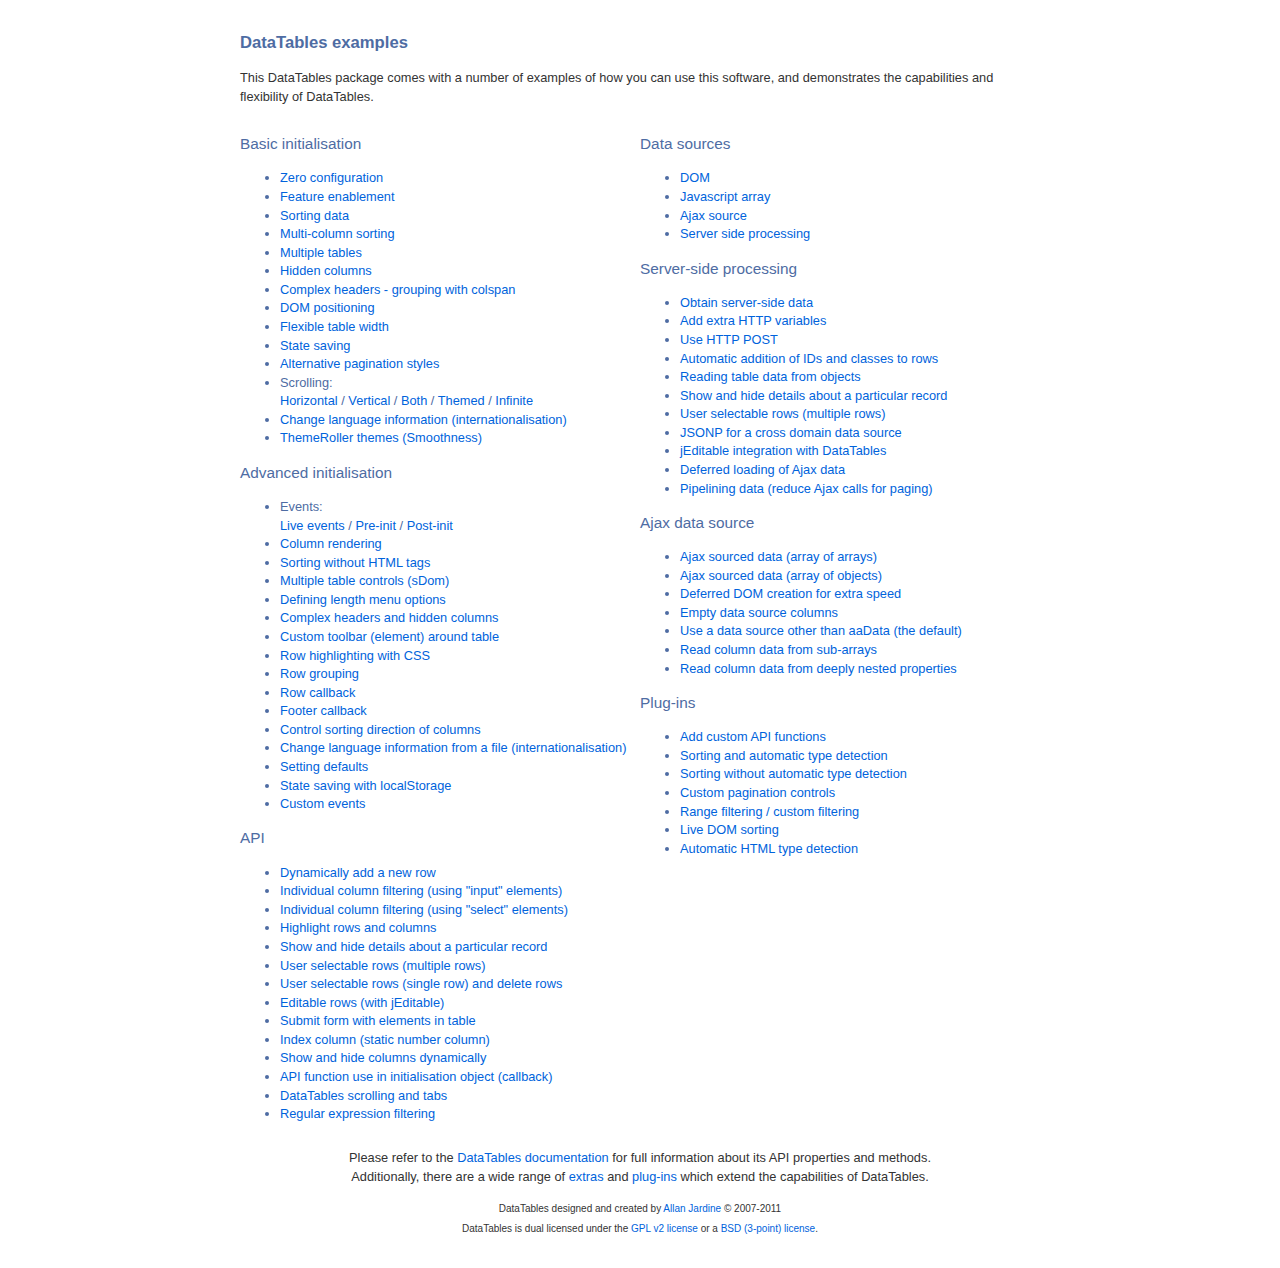
<file: example/bower_components/datatables/examples/index.html>
<!DOCTYPE HTML PUBLIC "-//W3C//DTD HTML 4.01//EN" "http://www.w3.org/TR/html4/strict.dtd">
<html>
	<head>
		<meta http-equiv="content-type" content="text/html; charset=utf-8" />
		<link rel="shortcut icon" type="image/ico" href="http://www.datatables.net/favicon.ico" />
		
		<title>DataTables example</title>
		<style type="text/css" title="currentStyle">
			@import "../media/css/demo_page.css";
			@import "../media/css/demo_table.css";
		</style>
	</head>
	<body id="dt_example">
		<div id="container">
			<div class="full_width big">
				DataTables examples
			</div>
			
			<p>This DataTables package comes with a number of examples of how you can use this software, and demonstrates the capabilities and flexibility of DataTables.</p>
			
			<div class="demo_links">
				<h2>Basic initialisation</h2>
				<ul>
					<li><a href="basic_init/zero_config.html">Zero configuration</a></li>
					<li><a href="basic_init/filter_only.html">Feature enablement</a></li>
					<li><a href="basic_init/table_sorting.html">Sorting data</a></li>
					<li><a href="basic_init/multi_col_sort.html">Multi-column sorting</a></li>
					<li><a href="basic_init/multiple_tables.html">Multiple tables</a></li>
					<li><a href="basic_init/hidden_columns.html">Hidden columns</a></li>
					<li><a href="basic_init/complex_header.html">Complex headers - grouping with colspan</a></li>
					<li><a href="basic_init/dom.html">DOM positioning</a></li>
					<li><a href="basic_init/flexible_width.html">Flexible table width</a></li>
					<li><a href="basic_init/state_save.html">State saving</a></li>
					<li><a href="basic_init/alt_pagination.html">Alternative pagination styles</a></li>
					<li>Scrolling: <br>
						<a href="basic_init/scroll_x.html">Horizontal</a> / 
						<a href="basic_init/scroll_y.html">Vertical</a> / 
						<a href="basic_init/scroll_xy.html">Both</a> / 
						<a href="basic_init/scroll_y_theme.html">Themed</a> / 
						<a href="basic_init/scroll_y_infinite.html">Infinite</a>
					</li>
					<li><a href="basic_init/language.html">Change language information (internationalisation)</a></li>
					<li><a href="basic_init/themes.html">ThemeRoller themes (Smoothness)</a></li>
				</ul>
				
				<h2>Advanced initialisation</h2>
				<ul>
					<li>Events: <br>
						<a href="advanced_init/events_live.html">Live events</a> / 
						<a href="advanced_init/events_pre_init.html">Pre-init</a> / 
						<a href="advanced_init/events_post_init.html">Post-init</a>
					</li>
					<li><a href="advanced_init/column_render.html">Column rendering</a></li>
					<li><a href="advanced_init/html_sort.html">Sorting without HTML tags</a></li>
					<li><a href="advanced_init/dom_multiple_elements.html">Multiple table controls (sDom)</a></li>
					<li><a href="advanced_init/length_menu.html">Defining length menu options</a></li>
					<li><a href="advanced_init/complex_header.html">Complex headers and hidden columns</a></li>
					<li><a href="advanced_init/dom_toolbar.html">Custom toolbar (element) around table</a></li>
					<li><a href="advanced_init/highlight.html">Row highlighting with CSS</a></li>
					<li><a href="advanced_init/row_grouping.html">Row grouping</a></li>
					<li><a href="advanced_init/row_callback.html">Row callback</a></li>
					<li><a href="advanced_init/footer_callback.html">Footer callback</a></li>
					<li><a href="advanced_init/sorting_control.html">Control sorting direction of columns</a></li>
					<li><a href="advanced_init/language_file.html">Change language information from a file (internationalisation)</a></li>
					<li><a href="advanced_init/defaults.html">Setting defaults</a></li>
					<li><a href="advanced_init/localstorage.html">State saving with localStorage</a></li>
					<li><a href="advanced_init/dt_events.html">Custom events</a></li>
				</ul>
				
				<h2>API</h2>
				<ul>
					<li><a href="api/add_row.html">Dynamically add a new row</a></li>
					<li><a href="api/multi_filter.html">Individual column filtering (using "input" elements)</a></li>
					<li><a href="api/multi_filter_select.html">Individual column filtering (using "select" elements)</a></li>
					<li><a href="api/highlight.html">Highlight rows and columns</a></li>
					<li><a href="api/row_details.html">Show and hide details about a particular record</a></li>
					<li><a href="api/select_row.html">User selectable rows (multiple rows)</a></li>
					<li><a href="api/select_single_row.html">User selectable rows (single row) and delete rows</a></li>
					<li><a href="api/editable.html">Editable rows (with jEditable)</a></li>
					<li><a href="api/form.html">Submit form with elements in table</a></li>
					<li><a href="api/counter_column.html">Index column (static number column)</a></li>
					<li><a href="api/show_hide.html">Show and hide columns dynamically</a></li>
					<li><a href="api/api_in_init.html">API function use in initialisation object (callback)</a></li>
					<li><a href="api/tabs_and_scrolling.html">DataTables scrolling and tabs</a></li>
					<li><a href="api/regex.html">Regular expression filtering</a></li>
				</ul>
			</div>
			
			<div class="demo_links">
				<h2>Data sources</h2>
				<ul>
					<li><a href="data_sources/dom.html">DOM</a></li>
					<li><a href="data_sources/js_array.html">Javascript array</a></li>
					<li><a href="data_sources/ajax.html">Ajax source</a></li>
					<li><a href="data_sources/server_side.html">Server side processing</a></li>
				</ul>
				
				<h2>Server-side processing</h2>
				<ul>
					<li><a href="server_side/server_side.html">Obtain server-side data</a></li>
					<li><a href="server_side/custom_vars.html">Add extra HTTP variables</a></li>
					<li><a href="server_side/post.html">Use HTTP POST</a></li>
					<li><a href="server_side/ids.html">Automatic addition of IDs and classes to rows</a></li>
					<li><a href="server_side/object_data.html">Reading table data from objects</a></li>
					<li><a href="server_side/row_details.html">Show and hide details about a particular record</a></li>
					<li><a href="server_side/select_rows.html">User selectable rows (multiple rows)</a></li>
					<li><a href="server_side/jsonp.html">JSONP for a cross domain data source</a></li>
					<li><a href="server_side/editable.html">jEditable integration with DataTables</a></li>
					<li><a href="server_side/defer_loading.html">Deferred loading of Ajax data</a></li>
					<li><a href="server_side/pipeline.html">Pipelining data (reduce Ajax calls for paging)</a></li>
				</ul>
				
				<h2>Ajax data source</h2>
				<ul>
					<li><a href="ajax/ajax.html">Ajax sourced data (array of arrays)</a></li>
					<li><a href="ajax/objects.html">Ajax sourced data (array of objects)</a></li>
					<li><a href="ajax/defer_render.html">Deferred DOM creation for extra speed</a></li>
					<li><a href="ajax/null_data_source.html">Empty data source columns</a></li>
					<li><a href="ajax/custom_data_property.html">Use a data source other than aaData (the default)</a></li>
					<li><a href="ajax/objects_subarrays.html">Read column data from sub-arrays</a></li>
					<li><a href="ajax/deep.html">Read column data from deeply nested properties</a></li>
				</ul>
				
				<h2>Plug-ins</h2>
				<ul>
					<li><a href="plug-ins/plugin_api.html">Add custom API functions</a></li>
					<li><a href="plug-ins/sorting_plugin.html">Sorting and automatic type detection</a></li>
					<li><a href="plug-ins/sorting_sType.html">Sorting without automatic type detection</a></li>
					<li><a href="plug-ins/paging_plugin.html">Custom pagination controls</a></li>
					<li><a href="plug-ins/range_filtering.html">Range filtering / custom filtering</a></li>
					<li><a href="plug-ins/dom_sort.html">Live DOM sorting</a></li>
					<li><a href="plug-ins/html_sort.html">Automatic HTML type detection</a></li>
				</ul>
			</div>
			
			
			<div id="footer" class="clear" style="text-align:center;">
				<p>
					Please refer to the <a href="http://www.datatables.net/usage">DataTables documentation</a> for full information about its API properties and methods.<br>
					Additionally, there are a wide range of <a href="http://www.datatables.net/extras">extras</a> and <a href="http://www.datatables.net/plug-ins">plug-ins</a> which extend the capabilities of DataTables.
				</p>
				
				<span style="font-size:10px;">
					DataTables designed and created by <a href="http://www.sprymedia.co.uk">Allan Jardine</a> &copy; 2007-2011<br>
					DataTables is dual licensed under the <a href="http://www.datatables.net/license_gpl2">GPL v2 license</a> or a <a href="http://www.datatables.net/license_bsd">BSD (3-point) license</a>.
				</span>
			</div>
		</div>
	</body>
</html>
</file>
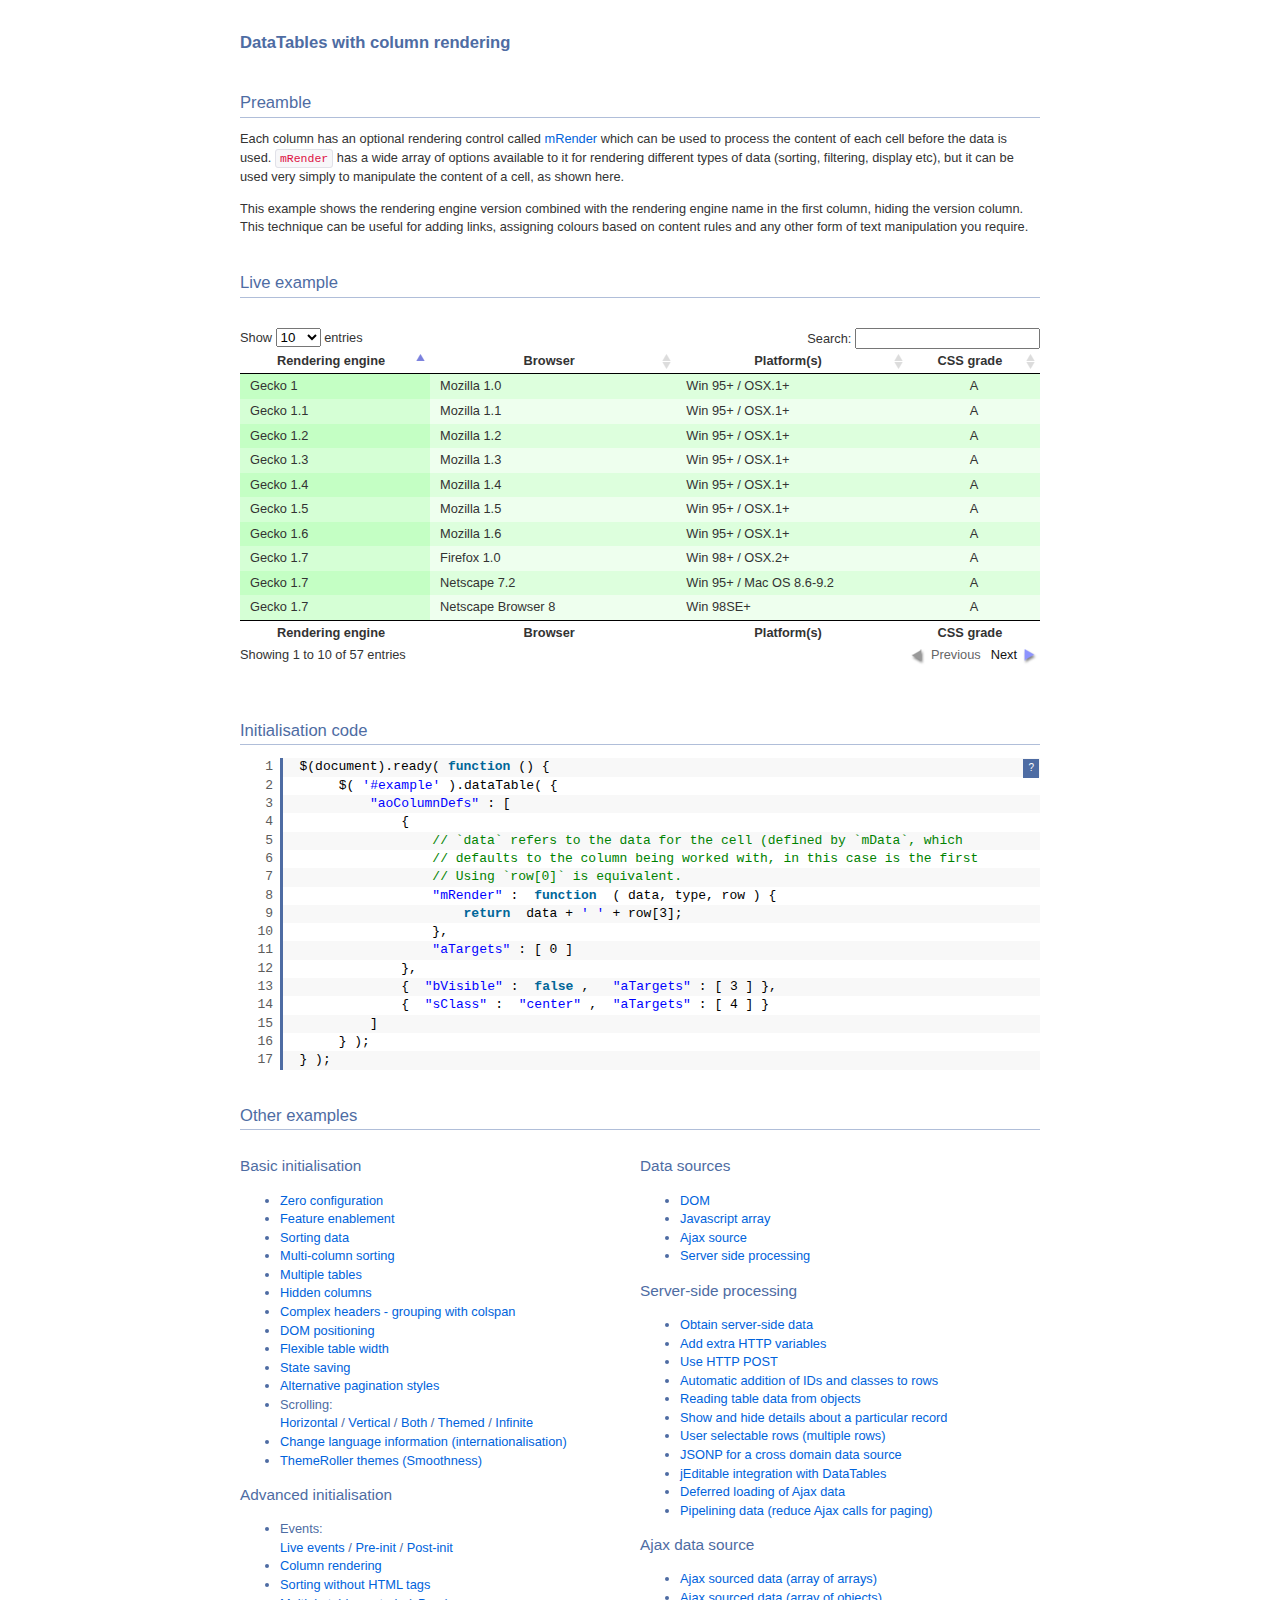
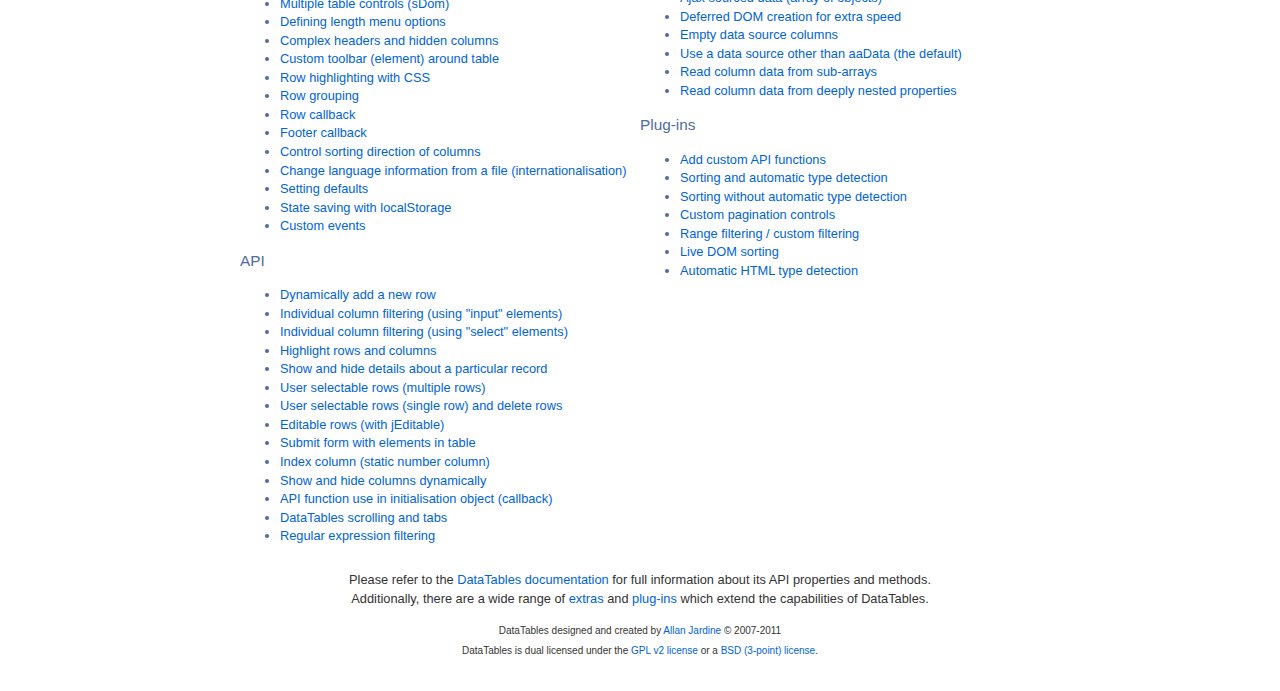
<file: example/bower_components/datatables/examples/advanced_init/column_render.html>
<!DOCTYPE HTML PUBLIC "-//W3C//DTD HTML 4.01//EN" "http://www.w3.org/TR/html4/strict.dtd">
<html>
	<head>
		<meta http-equiv="content-type" content="text/html; charset=utf-8" />
		<link rel="shortcut icon" type="image/ico" href="http://www.datatables.net/media/images/favicon.ico" />
		
		<title>DataTables example</title>
		<style type="text/css" title="currentStyle">
			@import "../../media/css/demo_page.css";
			@import "../../media/css/demo_table.css";
		</style>
		<script type="text/javascript" language="javascript" src="../../media/js/jquery.js"></script>
		<script type="text/javascript" language="javascript" src="../../media/js/jquery.dataTables.js"></script>
		<script type="text/javascript" charset="utf-8">
			$(document).ready(function() {
				$('#example').dataTable( {
					"aoColumnDefs": [ 
						{
							// `data` refers to the data for the cell (defined by `mData`, which
							// defaults to the column being worked with, in this case is the first
							// Using `row[0]` is equivalent.
							"mRender": function ( data, type, row ) {
								return data +' '+ row[3];
							},
							"aTargets": [ 0 ]
						},
						{ "bVisible": false,  "aTargets": [ 3 ] },
						{ "sClass": "center", "aTargets": [ 4 ] }
					]
				} );
			} );
		</script>
	</head>
	<body id="dt_example">
		<div id="container">
			<div class="full_width big">
				DataTables with column rendering
			</div>

			<h1>Preamble</h1>
			<p>Each column has an optional rendering control called <a href="http://datatables.net/ref#mRender">mRender</a> which can be used to process the content of each cell before the data is used. <code>mRender</code> has a wide array of options available to it for rendering different types of data (sorting, filtering, display etc), but it can be used very simply to manipulate the content of a cell, as shown here.</p>
			<p>This example shows the rendering engine version combined with the rendering engine name in the first column, hiding the version column. This technique can be useful for adding links, assigning colours based on content rules and any other form of text manipulation you require.</p>
			
			<h1>Live example</h1>
			<div id="demo">
<table cellpadding="0" cellspacing="0" border="0" class="display" id="example">
	<thead>
		<tr>
			<th>Rendering engine</th>
			<th>Browser</th>
			<th>Platform(s)</th>
			<th>Engine version</th>
			<th>CSS grade</th>
		</tr>
	</thead>
	<tbody>
		<tr class="gradeX">
			<td>Trident</td>
			<td>Internet Explorer 4.0</td>
			<td>Win 95+</td>
			<td class="center">4</td>
			<td class="center">X</td>
		</tr>
		<tr class="gradeC">
			<td>Trident</td>
			<td>Internet Explorer 5.0</td>
			<td>Win 95+</td>
			<td class="center">5</td>
			<td class="center">C</td>
		</tr>
		<tr class="gradeA">
			<td>Trident</td>
			<td>Internet Explorer 5.5</td>
			<td>Win 95+</td>
			<td class="center">5.5</td>
			<td class="center">A</td>
		</tr>
		<tr class="gradeA">
			<td>Trident</td>
			<td>Internet Explorer 6</td>
			<td>Win 98+</td>
			<td class="center">6</td>
			<td class="center">A</td>
		</tr>
		<tr class="gradeA">
			<td>Trident</td>
			<td>Internet Explorer 7</td>
			<td>Win XP SP2+</td>
			<td class="center">7</td>
			<td class="center">A</td>
		</tr>
		<tr class="gradeA">
			<td>Trident</td>
			<td>AOL browser (AOL desktop)</td>
			<td>Win XP</td>
			<td class="center">6</td>
			<td class="center">A</td>
		</tr>
		<tr class="gradeA">
			<td>Gecko</td>
			<td>Firefox 1.0</td>
			<td>Win 98+ / OSX.2+</td>
			<td class="center">1.7</td>
			<td class="center">A</td>
		</tr>
		<tr class="gradeA">
			<td>Gecko</td>
			<td>Firefox 1.5</td>
			<td>Win 98+ / OSX.2+</td>
			<td class="center">1.8</td>
			<td class="center">A</td>
		</tr>
		<tr class="gradeA">
			<td>Gecko</td>
			<td>Firefox 2.0</td>
			<td>Win 98+ / OSX.2+</td>
			<td class="center">1.8</td>
			<td class="center">A</td>
		</tr>
		<tr class="gradeA">
			<td>Gecko</td>
			<td>Firefox 3.0</td>
			<td>Win 2k+ / OSX.3+</td>
			<td class="center">1.9</td>
			<td class="center">A</td>
		</tr>
		<tr class="gradeA">
			<td>Gecko</td>
			<td>Camino 1.0</td>
			<td>OSX.2+</td>
			<td class="center">1.8</td>
			<td class="center">A</td>
		</tr>
		<tr class="gradeA">
			<td>Gecko</td>
			<td>Camino 1.5</td>
			<td>OSX.3+</td>
			<td class="center">1.8</td>
			<td class="center">A</td>
		</tr>
		<tr class="gradeA">
			<td>Gecko</td>
			<td>Netscape 7.2</td>
			<td>Win 95+ / Mac OS 8.6-9.2</td>
			<td class="center">1.7</td>
			<td class="center">A</td>
		</tr>
		<tr class="gradeA">
			<td>Gecko</td>
			<td>Netscape Browser 8</td>
			<td>Win 98SE+</td>
			<td class="center">1.7</td>
			<td class="center">A</td>
		</tr>
		<tr class="gradeA">
			<td>Gecko</td>
			<td>Netscape Navigator 9</td>
			<td>Win 98+ / OSX.2+</td>
			<td class="center">1.8</td>
			<td class="center">A</td>
		</tr>
		<tr class="gradeA">
			<td>Gecko</td>
			<td>Mozilla 1.0</td>
			<td>Win 95+ / OSX.1+</td>
			<td class="center">1</td>
			<td class="center">A</td>
		</tr>
		<tr class="gradeA">
			<td>Gecko</td>
			<td>Mozilla 1.1</td>
			<td>Win 95+ / OSX.1+</td>
			<td class="center">1.1</td>
			<td class="center">A</td>
		</tr>
		<tr class="gradeA">
			<td>Gecko</td>
			<td>Mozilla 1.2</td>
			<td>Win 95+ / OSX.1+</td>
			<td class="center">1.2</td>
			<td class="center">A</td>
		</tr>
		<tr class="gradeA">
			<td>Gecko</td>
			<td>Mozilla 1.3</td>
			<td>Win 95+ / OSX.1+</td>
			<td class="center">1.3</td>
			<td class="center">A</td>
		</tr>
		<tr class="gradeA">
			<td>Gecko</td>
			<td>Mozilla 1.4</td>
			<td>Win 95+ / OSX.1+</td>
			<td class="center">1.4</td>
			<td class="center">A</td>
		</tr>
		<tr class="gradeA">
			<td>Gecko</td>
			<td>Mozilla 1.5</td>
			<td>Win 95+ / OSX.1+</td>
			<td class="center">1.5</td>
			<td class="center">A</td>
		</tr>
		<tr class="gradeA">
			<td>Gecko</td>
			<td>Mozilla 1.6</td>
			<td>Win 95+ / OSX.1+</td>
			<td class="center">1.6</td>
			<td class="center">A</td>
		</tr>
		<tr class="gradeA">
			<td>Gecko</td>
			<td>Mozilla 1.7</td>
			<td>Win 98+ / OSX.1+</td>
			<td class="center">1.7</td>
			<td class="center">A</td>
		</tr>
		<tr class="gradeA">
			<td>Gecko</td>
			<td>Mozilla 1.8</td>
			<td>Win 98+ / OSX.1+</td>
			<td class="center">1.8</td>
			<td class="center">A</td>
		</tr>
		<tr class="gradeA">
			<td>Gecko</td>
			<td>Seamonkey 1.1</td>
			<td>Win 98+ / OSX.2+</td>
			<td class="center">1.8</td>
			<td class="center">A</td>
		</tr>
		<tr class="gradeA">
			<td>Gecko</td>
			<td>Epiphany 2.20</td>
			<td>Gnome</td>
			<td class="center">1.8</td>
			<td class="center">A</td>
		</tr>
		<tr class="gradeA">
			<td>Webkit</td>
			<td>Safari 1.2</td>
			<td>OSX.3</td>
			<td class="center">125.5</td>
			<td class="center">A</td>
		</tr>
		<tr class="gradeA">
			<td>Webkit</td>
			<td>Safari 1.3</td>
			<td>OSX.3</td>
			<td class="center">312.8</td>
			<td class="center">A</td>
		</tr>
		<tr class="gradeA">
			<td>Webkit</td>
			<td>Safari 2.0</td>
			<td>OSX.4+</td>
			<td class="center">419.3</td>
			<td class="center">A</td>
		</tr>
		<tr class="gradeA">
			<td>Webkit</td>
			<td>Safari 3.0</td>
			<td>OSX.4+</td>
			<td class="center">522.1</td>
			<td class="center">A</td>
		</tr>
		<tr class="gradeA">
			<td>Webkit</td>
			<td>OmniWeb 5.5</td>
			<td>OSX.4+</td>
			<td class="center">420</td>
			<td class="center">A</td>
		</tr>
		<tr class="gradeA">
			<td>Webkit</td>
			<td>iPod Touch / iPhone</td>
			<td>iPod</td>
			<td class="center">420.1</td>
			<td class="center">A</td>
		</tr>
		<tr class="gradeA">
			<td>Webkit</td>
			<td>S60</td>
			<td>S60</td>
			<td class="center">413</td>
			<td class="center">A</td>
		</tr>
		<tr class="gradeA">
			<td>Presto</td>
			<td>Opera 7.0</td>
			<td>Win 95+ / OSX.1+</td>
			<td class="center">-</td>
			<td class="center">A</td>
		</tr>
		<tr class="gradeA">
			<td>Presto</td>
			<td>Opera 7.5</td>
			<td>Win 95+ / OSX.2+</td>
			<td class="center">-</td>
			<td class="center">A</td>
		</tr>
		<tr class="gradeA">
			<td>Presto</td>
			<td>Opera 8.0</td>
			<td>Win 95+ / OSX.2+</td>
			<td class="center">-</td>
			<td class="center">A</td>
		</tr>
		<tr class="gradeA">
			<td>Presto</td>
			<td>Opera 8.5</td>
			<td>Win 95+ / OSX.2+</td>
			<td class="center">-</td>
			<td class="center">A</td>
		</tr>
		<tr class="gradeA">
			<td>Presto</td>
			<td>Opera 9.0</td>
			<td>Win 95+ / OSX.3+</td>
			<td class="center">-</td>
			<td class="center">A</td>
		</tr>
		<tr class="gradeA">
			<td>Presto</td>
			<td>Opera 9.2</td>
			<td>Win 88+ / OSX.3+</td>
			<td class="center">-</td>
			<td class="center">A</td>
		</tr>
		<tr class="gradeA">
			<td>Presto</td>
			<td>Opera 9.5</td>
			<td>Win 88+ / OSX.3+</td>
			<td class="center">-</td>
			<td class="center">A</td>
		</tr>
		<tr class="gradeA">
			<td>Presto</td>
			<td>Opera for Wii</td>
			<td>Wii</td>
			<td class="center">-</td>
			<td class="center">A</td>
		</tr>
		<tr class="gradeA">
			<td>Presto</td>
			<td>Nokia N800</td>
			<td>N800</td>
			<td class="center">-</td>
			<td class="center">A</td>
		</tr>
		<tr class="gradeA">
			<td>Presto</td>
			<td>Nintendo DS browser</td>
			<td>Nintendo DS</td>
			<td class="center">8.5</td>
			<td class="center">C/A<sup>1</sup></td>
		</tr>
		<tr class="gradeC">
			<td>KHTML</td>
			<td>Konqureror 3.1</td>
			<td>KDE 3.1</td>
			<td class="center">3.1</td>
			<td class="center">C</td>
		</tr>
		<tr class="gradeA">
			<td>KHTML</td>
			<td>Konqureror 3.3</td>
			<td>KDE 3.3</td>
			<td class="center">3.3</td>
			<td class="center">A</td>
		</tr>
		<tr class="gradeA">
			<td>KHTML</td>
			<td>Konqureror 3.5</td>
			<td>KDE 3.5</td>
			<td class="center">3.5</td>
			<td class="center">A</td>
		</tr>
		<tr class="gradeX">
			<td>Tasman</td>
			<td>Internet Explorer 4.5</td>
			<td>Mac OS 8-9</td>
			<td class="center">-</td>
			<td class="center">X</td>
		</tr>
		<tr class="gradeC">
			<td>Tasman</td>
			<td>Internet Explorer 5.1</td>
			<td>Mac OS 7.6-9</td>
			<td class="center">1</td>
			<td class="center">C</td>
		</tr>
		<tr class="gradeC">
			<td>Tasman</td>
			<td>Internet Explorer 5.2</td>
			<td>Mac OS 8-X</td>
			<td class="center">1</td>
			<td class="center">C</td>
		</tr>
		<tr class="gradeA">
			<td>Misc</td>
			<td>NetFront 3.1</td>
			<td>Embedded devices</td>
			<td class="center">-</td>
			<td class="center">C</td>
		</tr>
		<tr class="gradeA">
			<td>Misc</td>
			<td>NetFront 3.4</td>
			<td>Embedded devices</td>
			<td class="center">-</td>
			<td class="center">A</td>
		</tr>
		<tr class="gradeX">
			<td>Misc</td>
			<td>Dillo 0.8</td>
			<td>Embedded devices</td>
			<td class="center">-</td>
			<td class="center">X</td>
		</tr>
		<tr class="gradeX">
			<td>Misc</td>
			<td>Links</td>
			<td>Text only</td>
			<td class="center">-</td>
			<td class="center">X</td>
		</tr>
		<tr class="gradeX">
			<td>Misc</td>
			<td>Lynx</td>
			<td>Text only</td>
			<td class="center">-</td>
			<td class="center">X</td>
		</tr>
		<tr class="gradeC">
			<td>Misc</td>
			<td>IE Mobile</td>
			<td>Windows Mobile 6</td>
			<td class="center">-</td>
			<td class="center">C</td>
		</tr>
		<tr class="gradeC">
			<td>Misc</td>
			<td>PSP browser</td>
			<td>PSP</td>
			<td class="center">-</td>
			<td class="center">C</td>
		</tr>
		<tr class="gradeU">
			<td>Other browsers</td>
			<td>All others</td>
			<td>-</td>
			<td class="center">-</td>
			<td class="center">U</td>
		</tr>
	</tbody>
	<tfoot>
		<tr>
			<th>Rendering engine</th>
			<th>Browser</th>
			<th>Platform(s)</th>
			<th>Engine version</th>
			<th>CSS grade</th>
		</tr>
	</tfoot>
</table>
			</div>
			<div class="spacer"></div>
			
			
			<h1>Initialisation code</h1>
			<pre class="brush: js;">$(document).ready(function() {
	$('#example').dataTable( {
		"aoColumnDefs": [ 
			{
				// `data` refers to the data for the cell (defined by `mData`, which
				// defaults to the column being worked with, in this case is the first
				// Using `row[0]` is equivalent.
				"mRender": function ( data, type, row ) {
					return data +' '+ row[3];
				},
				"aTargets": [ 0 ]
			},
			{ "bVisible": false,  "aTargets": [ 3 ] },
			{ "sClass": "center", "aTargets": [ 4 ] }
		]
	} );
} );</pre>
			<style type="text/css">
				@import "../examples_support/syntax/css/shCore.css";
			</style>
			<script type="text/javascript" language="javascript" src="../examples_support/syntax/js/shCore.js"></script>
			
			
			<h1>Other examples</h1>
			<div class="demo_links">
				<h2>Basic initialisation</h2>
				<ul>
					<li><a href="../basic_init/zero_config.html">Zero configuration</a></li>
					<li><a href="../basic_init/filter_only.html">Feature enablement</a></li>
					<li><a href="../basic_init/table_sorting.html">Sorting data</a></li>
					<li><a href="../basic_init/multi_col_sort.html">Multi-column sorting</a></li>
					<li><a href="../basic_init/multiple_tables.html">Multiple tables</a></li>
					<li><a href="../basic_init/hidden_columns.html">Hidden columns</a></li>
					<li><a href="../basic_init/complex_header.html">Complex headers - grouping with colspan</a></li>
					<li><a href="../basic_init/dom.html">DOM positioning</a></li>
					<li><a href="../basic_init/flexible_width.html">Flexible table width</a></li>
					<li><a href="../basic_init/state_save.html">State saving</a></li>
					<li><a href="../basic_init/alt_pagination.html">Alternative pagination styles</a></li>
					<li>Scrolling: <br>
						<a href="../basic_init/scroll_x.html">Horizontal</a> / 
						<a href="../basic_init/scroll_y.html">Vertical</a> / 
						<a href="../basic_init/scroll_xy.html">Both</a> / 
						<a href="../basic_init/scroll_y_theme.html">Themed</a> / 
						<a href="../basic_init/scroll_y_infinite.html">Infinite</a>
					</li>
					<li><a href="../basic_init/language.html">Change language information (internationalisation)</a></li>
					<li><a href="../basic_init/themes.html">ThemeRoller themes (Smoothness)</a></li>
				</ul>
				
				<h2>Advanced initialisation</h2>
				<ul>
					<li>Events: <br>
						<a href="../advanced_init/events_live.html">Live events</a> / 
						<a href="../advanced_init/events_pre_init.html">Pre-init</a> / 
						<a href="../advanced_init/events_post_init.html">Post-init</a>
					</li>
					<li><a href="../advanced_init/column_render.html">Column rendering</a></li>
					<li><a href="../advanced_init/html_sort.html">Sorting without HTML tags</a></li>
					<li><a href="../advanced_init/dom_multiple_elements.html">Multiple table controls (sDom)</a></li>
					<li><a href="../advanced_init/length_menu.html">Defining length menu options</a></li>
					<li><a href="../advanced_init/complex_header.html">Complex headers and hidden columns</a></li>
					<li><a href="../advanced_init/dom_toolbar.html">Custom toolbar (element) around table</a></li>
					<li><a href="../advanced_init/highlight.html">Row highlighting with CSS</a></li>
					<li><a href="../advanced_init/row_grouping.html">Row grouping</a></li>
					<li><a href="../advanced_init/row_callback.html">Row callback</a></li>
					<li><a href="../advanced_init/footer_callback.html">Footer callback</a></li>
					<li><a href="../advanced_init/sorting_control.html">Control sorting direction of columns</a></li>
					<li><a href="../advanced_init/language_file.html">Change language information from a file (internationalisation)</a></li>
					<li><a href="../advanced_init/defaults.html">Setting defaults</a></li>
					<li><a href="../advanced_init/localstorage.html">State saving with localStorage</a></li>
					<li><a href="../advanced_init/dt_events.html">Custom events</a></li>
				</ul>
				
				<h2>API</h2>
				<ul>
					<li><a href="../api/add_row.html">Dynamically add a new row</a></li>
					<li><a href="../api/multi_filter.html">Individual column filtering (using "input" elements)</a></li>
					<li><a href="../api/multi_filter_select.html">Individual column filtering (using "select" elements)</a></li>
					<li><a href="../api/highlight.html">Highlight rows and columns</a></li>
					<li><a href="../api/row_details.html">Show and hide details about a particular record</a></li>
					<li><a href="../api/select_row.html">User selectable rows (multiple rows)</a></li>
					<li><a href="../api/select_single_row.html">User selectable rows (single row) and delete rows</a></li>
					<li><a href="../api/editable.html">Editable rows (with jEditable)</a></li>
					<li><a href="../api/form.html">Submit form with elements in table</a></li>
					<li><a href="../api/counter_column.html">Index column (static number column)</a></li>
					<li><a href="../api/show_hide.html">Show and hide columns dynamically</a></li>
					<li><a href="../api/api_in_init.html">API function use in initialisation object (callback)</a></li>
					<li><a href="../api/tabs_and_scrolling.html">DataTables scrolling and tabs</a></li>
					<li><a href="../api/regex.html">Regular expression filtering</a></li>
				</ul>
			</div>
			
			<div class="demo_links">
				<h2>Data sources</h2>
				<ul>
					<li><a href="../data_sources/dom.html">DOM</a></li>
					<li><a href="../data_sources/js_array.html">Javascript array</a></li>
					<li><a href="../data_sources/ajax.html">Ajax source</a></li>
					<li><a href="../data_sources/server_side.html">Server side processing</a></li>
				</ul>
				
				<h2>Server-side processing</h2>
				<ul>
					<li><a href="../server_side/server_side.html">Obtain server-side data</a></li>
					<li><a href="../server_side/custom_vars.html">Add extra HTTP variables</a></li>
					<li><a href="../server_side/post.html">Use HTTP POST</a></li>
					<li><a href="../server_side/ids.html">Automatic addition of IDs and classes to rows</a></li>
					<li><a href="../server_side/object_data.html">Reading table data from objects</a></li>
					<li><a href="../server_side/row_details.html">Show and hide details about a particular record</a></li>
					<li><a href="../server_side/select_rows.html">User selectable rows (multiple rows)</a></li>
					<li><a href="../server_side/jsonp.html">JSONP for a cross domain data source</a></li>
					<li><a href="../server_side/editable.html">jEditable integration with DataTables</a></li>
					<li><a href="../server_side/defer_loading.html">Deferred loading of Ajax data</a></li>
					<li><a href="../server_side/pipeline.html">Pipelining data (reduce Ajax calls for paging)</a></li>
				</ul>
				
				<h2>Ajax data source</h2>
				<ul>
					<li><a href="../ajax/ajax.html">Ajax sourced data (array of arrays)</a></li>
					<li><a href="../ajax/objects.html">Ajax sourced data (array of objects)</a></li>
					<li><a href="../ajax/defer_render.html">Deferred DOM creation for extra speed</a></li>
					<li><a href="../ajax/null_data_source.html">Empty data source columns</a></li>
					<li><a href="../ajax/custom_data_property.html">Use a data source other than aaData (the default)</a></li>
					<li><a href="../ajax/objects_subarrays.html">Read column data from sub-arrays</a></li>
					<li><a href="../ajax/deep.html">Read column data from deeply nested properties</a></li>
				</ul>
				
				<h2>Plug-ins</h2>
				<ul>
					<li><a href="../plug-ins/plugin_api.html">Add custom API functions</a></li>
					<li><a href="../plug-ins/sorting_plugin.html">Sorting and automatic type detection</a></li>
					<li><a href="../plug-ins/sorting_sType.html">Sorting without automatic type detection</a></li>
					<li><a href="../plug-ins/paging_plugin.html">Custom pagination controls</a></li>
					<li><a href="../plug-ins/range_filtering.html">Range filtering / custom filtering</a></li>
					<li><a href="../plug-ins/dom_sort.html">Live DOM sorting</a></li>
					<li><a href="../plug-ins/html_sort.html">Automatic HTML type detection</a></li>
				</ul>
			</div>
			
			
			<div id="footer" class="clear" style="text-align:center;">
				<p>
					Please refer to the <a href="http://www.datatables.net/usage">DataTables documentation</a> for full information about its API properties and methods.<br>
					Additionally, there are a wide range of <a href="http://www.datatables.net/extras">extras</a> and <a href="http://www.datatables.net/plug-ins">plug-ins</a> which extend the capabilities of DataTables.
				</p>
				
				<span style="font-size:10px;">
					DataTables designed and created by <a href="http://www.sprymedia.co.uk">Allan Jardine</a> &copy; 2007-2011<br>
					DataTables is dual licensed under the <a href="http://www.datatables.net/license_gpl2">GPL v2 license</a> or a <a href="http://www.datatables.net/license_bsd">BSD (3-point) license</a>.
				</span>
			</div>
		</div>
	</body>
</html>
</file>
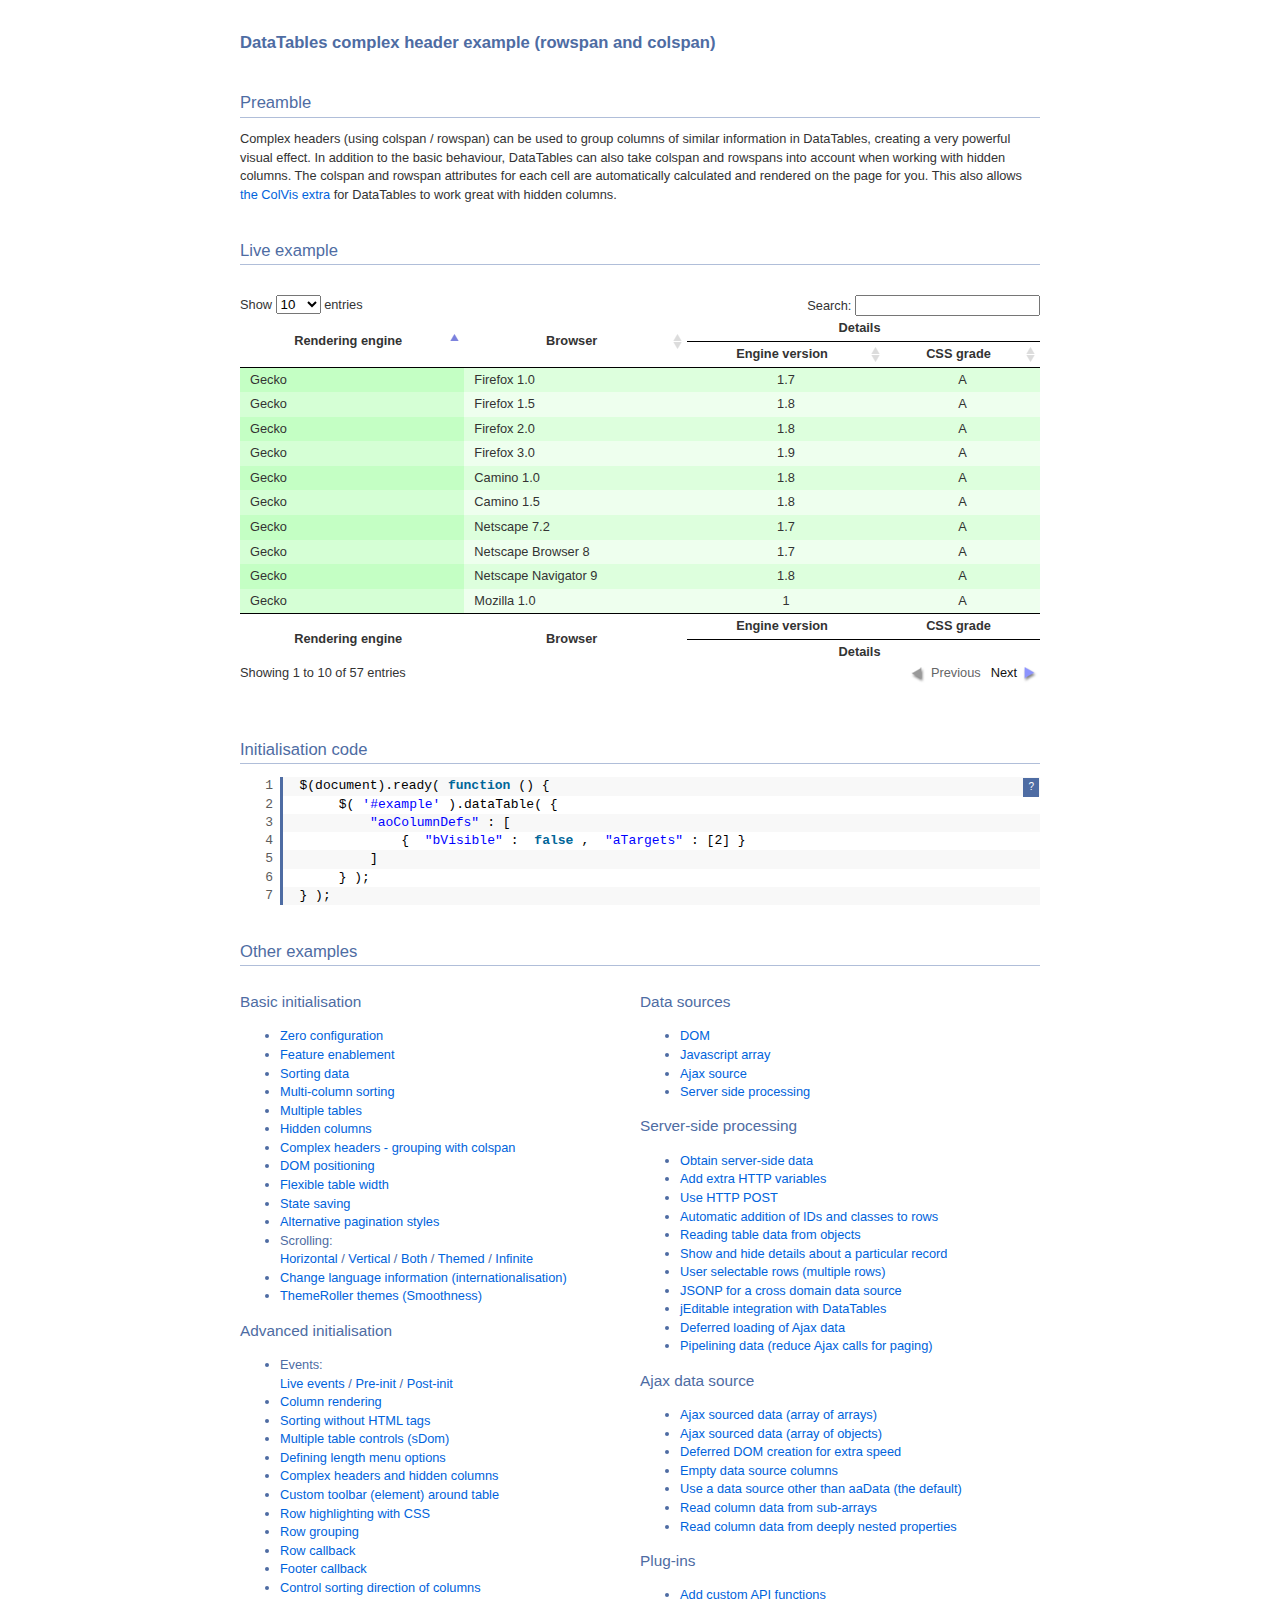
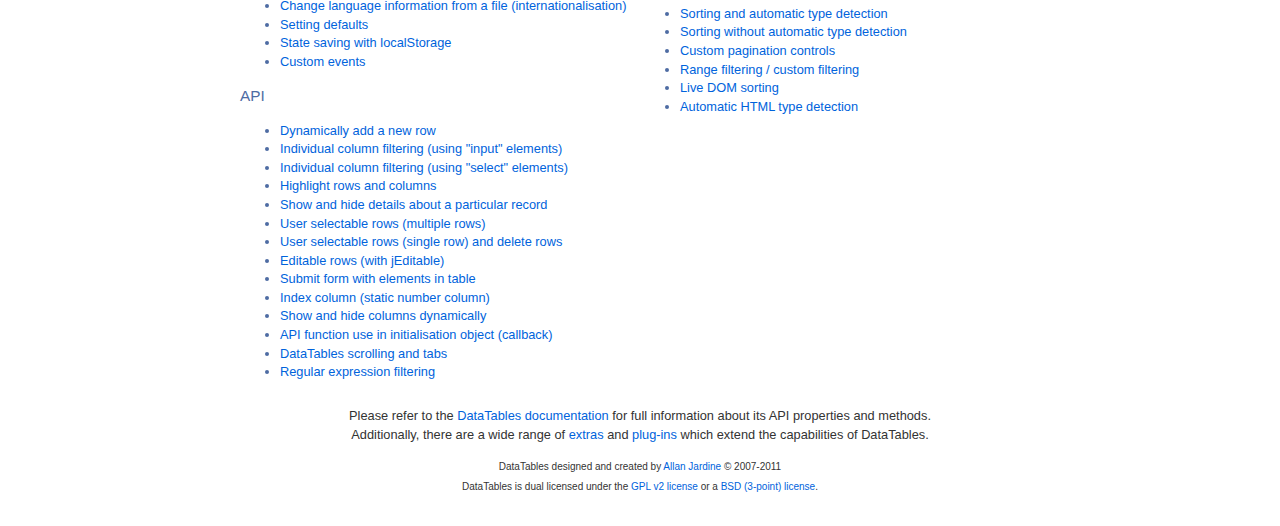
<file: example/bower_components/datatables/examples/advanced_init/complex_header.html>
<!DOCTYPE HTML PUBLIC "-//W3C//DTD HTML 4.01//EN" "http://www.w3.org/TR/html4/strict.dtd">
<html>
	<head>
		<meta http-equiv="content-type" content="text/html; charset=utf-8" />
		<link rel="shortcut icon" type="image/ico" href="http://www.datatables.net/favicon.ico" />
		
		<title>DataTables example</title>
		<style type="text/css" title="currentStyle">
			@import "../../media/css/demo_page.css";
			@import "../../media/css/demo_table.css";
		</style>
		<script type="text/javascript" language="javascript" src="../../media/js/jquery.js"></script>
		<script type="text/javascript" language="javascript" src="../../media/js/jquery.dataTables.js"></script>
		<script type="text/javascript" charset="utf-8">
			$(document).ready(function() {
				$('#example').dataTable( {
					"aoColumnDefs": [
						{ "bVisible": false, "aTargets": [2] }
					]
				} );
			} );
		</script>
	</head>
	<body id="dt_example">
		<div id="container">
			<div class="full_width big">
				DataTables complex header example (rowspan and colspan)
			</div>
			
			<h1>Preamble</h1>
			<p>Complex headers (using colspan / rowspan) can be used to group columns of similar information in DataTables, creating a very powerful visual effect. In addition to the basic behaviour, DataTables can also take colspan and rowspans into account when working with hidden columns. The colspan and rowspan attributes for each cell are automatically calculated and rendered on the page for you. This also allows <a href="http://datatables.net/extras/colvis/">the ColVis extra</a> for DataTables to work great with hidden columns.</p>
			
			<h1>Live example</h1>
			<div id="demo">
<table cellpadding="0" cellspacing="0" border="0" class="display" id="example">
	<thead>
		<tr>
			<th rowspan="2">Rendering engine</th>
			<th rowspan="2">Browser</th>
			<th colspan="3">Details</th>
		</tr>
		<tr>
			<th>Platform(s)</th>
			<th>Engine version</th>
			<th>CSS grade</th>
		</tr>
	</thead>
	<tfoot>
		<tr>
			<th rowspan="2">Rendering engine</th>
			<th rowspan="2">Browser</th>
			<th>Platform(s)</th>
			<th>Engine version</th>
			<th>CSS grade</th>
		</tr>
		<tr>
			<th colspan="3">Details</th>
		</tr>
	</tfoot>
	<tbody>
		<tr class="gradeX">
			<td>Trident</td>
			<td>Internet
				 Explorer 4.0</td>
			<td>Win 95+</td>
			<td class="center">4</td>
			<td class="center">X</td>
		</tr>
		<tr class="gradeC">
			<td>Trident</td>
			<td>Internet
				 Explorer 5.0</td>
			<td>Win 95+</td>
			<td class="center">5</td>
			<td class="center">C</td>
		</tr>
		<tr class="gradeA">
			<td>Trident</td>
			<td>Internet
				 Explorer 5.5</td>
			<td>Win 95+</td>
			<td class="center">5.5</td>
			<td class="center">A</td>
		</tr>
		<tr class="gradeA">
			<td>Trident</td>
			<td>Internet
				 Explorer 6</td>
			<td>Win 98+</td>
			<td class="center">6</td>
			<td class="center">A</td>
		</tr>
		<tr class="gradeA">
			<td>Trident</td>
			<td>Internet Explorer 7</td>
			<td>Win XP SP2+</td>
			<td class="center">7</td>
			<td class="center">A</td>
		</tr>
		<tr class="gradeA">
			<td>Trident</td>
			<td>AOL browser (AOL desktop)</td>
			<td>Win XP</td>
			<td class="center">6</td>
			<td class="center">A</td>
		</tr>
		<tr class="gradeA">
			<td>Gecko</td>
			<td>Firefox 1.0</td>
			<td>Win 98+ / OSX.2+</td>
			<td class="center">1.7</td>
			<td class="center">A</td>
		</tr>
		<tr class="gradeA">
			<td>Gecko</td>
			<td>Firefox 1.5</td>
			<td>Win 98+ / OSX.2+</td>
			<td class="center">1.8</td>
			<td class="center">A</td>
		</tr>
		<tr class="gradeA">
			<td>Gecko</td>
			<td>Firefox 2.0</td>
			<td>Win 98+ / OSX.2+</td>
			<td class="center">1.8</td>
			<td class="center">A</td>
		</tr>
		<tr class="gradeA">
			<td>Gecko</td>
			<td>Firefox 3.0</td>
			<td>Win 2k+ / OSX.3+</td>
			<td class="center">1.9</td>
			<td class="center">A</td>
		</tr>
		<tr class="gradeA">
			<td>Gecko</td>
			<td>Camino 1.0</td>
			<td>OSX.2+</td>
			<td class="center">1.8</td>
			<td class="center">A</td>
		</tr>
		<tr class="gradeA">
			<td>Gecko</td>
			<td>Camino 1.5</td>
			<td>OSX.3+</td>
			<td class="center">1.8</td>
			<td class="center">A</td>
		</tr>
		<tr class="gradeA">
			<td>Gecko</td>
			<td>Netscape 7.2</td>
			<td>Win 95+ / Mac OS 8.6-9.2</td>
			<td class="center">1.7</td>
			<td class="center">A</td>
		</tr>
		<tr class="gradeA">
			<td>Gecko</td>
			<td>Netscape Browser 8</td>
			<td>Win 98SE+</td>
			<td class="center">1.7</td>
			<td class="center">A</td>
		</tr>
		<tr class="gradeA">
			<td>Gecko</td>
			<td>Netscape Navigator 9</td>
			<td>Win 98+ / OSX.2+</td>
			<td class="center">1.8</td>
			<td class="center">A</td>
		</tr>
		<tr class="gradeA">
			<td>Gecko</td>
			<td>Mozilla 1.0</td>
			<td>Win 95+ / OSX.1+</td>
			<td class="center">1</td>
			<td class="center">A</td>
		</tr>
		<tr class="gradeA">
			<td>Gecko</td>
			<td>Mozilla 1.1</td>
			<td>Win 95+ / OSX.1+</td>
			<td class="center">1.1</td>
			<td class="center">A</td>
		</tr>
		<tr class="gradeA">
			<td>Gecko</td>
			<td>Mozilla 1.2</td>
			<td>Win 95+ / OSX.1+</td>
			<td class="center">1.2</td>
			<td class="center">A</td>
		</tr>
		<tr class="gradeA">
			<td>Gecko</td>
			<td>Mozilla 1.3</td>
			<td>Win 95+ / OSX.1+</td>
			<td class="center">1.3</td>
			<td class="center">A</td>
		</tr>
		<tr class="gradeA">
			<td>Gecko</td>
			<td>Mozilla 1.4</td>
			<td>Win 95+ / OSX.1+</td>
			<td class="center">1.4</td>
			<td class="center">A</td>
		</tr>
		<tr class="gradeA">
			<td>Gecko</td>
			<td>Mozilla 1.5</td>
			<td>Win 95+ / OSX.1+</td>
			<td class="center">1.5</td>
			<td class="center">A</td>
		</tr>
		<tr class="gradeA">
			<td>Gecko</td>
			<td>Mozilla 1.6</td>
			<td>Win 95+ / OSX.1+</td>
			<td class="center">1.6</td>
			<td class="center">A</td>
		</tr>
		<tr class="gradeA">
			<td>Gecko</td>
			<td>Mozilla 1.7</td>
			<td>Win 98+ / OSX.1+</td>
			<td class="center">1.7</td>
			<td class="center">A</td>
		</tr>
		<tr class="gradeA">
			<td>Gecko</td>
			<td>Mozilla 1.8</td>
			<td>Win 98+ / OSX.1+</td>
			<td class="center">1.8</td>
			<td class="center">A</td>
		</tr>
		<tr class="gradeA">
			<td>Gecko</td>
			<td>Seamonkey 1.1</td>
			<td>Win 98+ / OSX.2+</td>
			<td class="center">1.8</td>
			<td class="center">A</td>
		</tr>
		<tr class="gradeA">
			<td>Gecko</td>
			<td>Epiphany 2.20</td>
			<td>Gnome</td>
			<td class="center">1.8</td>
			<td class="center">A</td>
		</tr>
		<tr class="gradeA">
			<td>Webkit</td>
			<td>Safari 1.2</td>
			<td>OSX.3</td>
			<td class="center">125.5</td>
			<td class="center">A</td>
		</tr>
		<tr class="gradeA">
			<td>Webkit</td>
			<td>Safari 1.3</td>
			<td>OSX.3</td>
			<td class="center">312.8</td>
			<td class="center">A</td>
		</tr>
		<tr class="gradeA">
			<td>Webkit</td>
			<td>Safari 2.0</td>
			<td>OSX.4+</td>
			<td class="center">419.3</td>
			<td class="center">A</td>
		</tr>
		<tr class="gradeA">
			<td>Webkit</td>
			<td>Safari 3.0</td>
			<td>OSX.4+</td>
			<td class="center">522.1</td>
			<td class="center">A</td>
		</tr>
		<tr class="gradeA">
			<td>Webkit</td>
			<td>OmniWeb 5.5</td>
			<td>OSX.4+</td>
			<td class="center">420</td>
			<td class="center">A</td>
		</tr>
		<tr class="gradeA">
			<td>Webkit</td>
			<td>iPod Touch / iPhone</td>
			<td>iPod</td>
			<td class="center">420.1</td>
			<td class="center">A</td>
		</tr>
		<tr class="gradeA">
			<td>Webkit</td>
			<td>S60</td>
			<td>S60</td>
			<td class="center">413</td>
			<td class="center">A</td>
		</tr>
		<tr class="gradeA">
			<td>Presto</td>
			<td>Opera 7.0</td>
			<td>Win 95+ / OSX.1+</td>
			<td class="center">-</td>
			<td class="center">A</td>
		</tr>
		<tr class="gradeA">
			<td>Presto</td>
			<td>Opera 7.5</td>
			<td>Win 95+ / OSX.2+</td>
			<td class="center">-</td>
			<td class="center">A</td>
		</tr>
		<tr class="gradeA">
			<td>Presto</td>
			<td>Opera 8.0</td>
			<td>Win 95+ / OSX.2+</td>
			<td class="center">-</td>
			<td class="center">A</td>
		</tr>
		<tr class="gradeA">
			<td>Presto</td>
			<td>Opera 8.5</td>
			<td>Win 95+ / OSX.2+</td>
			<td class="center">-</td>
			<td class="center">A</td>
		</tr>
		<tr class="gradeA">
			<td>Presto</td>
			<td>Opera 9.0</td>
			<td>Win 95+ / OSX.3+</td>
			<td class="center">-</td>
			<td class="center">A</td>
		</tr>
		<tr class="gradeA">
			<td>Presto</td>
			<td>Opera 9.2</td>
			<td>Win 88+ / OSX.3+</td>
			<td class="center">-</td>
			<td class="center">A</td>
		</tr>
		<tr class="gradeA">
			<td>Presto</td>
			<td>Opera 9.5</td>
			<td>Win 88+ / OSX.3+</td>
			<td class="center">-</td>
			<td class="center">A</td>
		</tr>
		<tr class="gradeA">
			<td>Presto</td>
			<td>Opera for Wii</td>
			<td>Wii</td>
			<td class="center">-</td>
			<td class="center">A</td>
		</tr>
		<tr class="gradeA">
			<td>Presto</td>
			<td>Nokia N800</td>
			<td>N800</td>
			<td class="center">-</td>
			<td class="center">A</td>
		</tr>
		<tr class="gradeA">
			<td>Presto</td>
			<td>Nintendo DS browser</td>
			<td>Nintendo DS</td>
			<td class="center">8.5</td>
			<td class="center">C/A<sup>1</sup></td>
		</tr>
		<tr class="gradeC">
			<td>KHTML</td>
			<td>Konqureror 3.1</td>
			<td>KDE 3.1</td>
			<td class="center">3.1</td>
			<td class="center">C</td>
		</tr>
		<tr class="gradeA">
			<td>KHTML</td>
			<td>Konqureror 3.3</td>
			<td>KDE 3.3</td>
			<td class="center">3.3</td>
			<td class="center">A</td>
		</tr>
		<tr class="gradeA">
			<td>KHTML</td>
			<td>Konqureror 3.5</td>
			<td>KDE 3.5</td>
			<td class="center">3.5</td>
			<td class="center">A</td>
		</tr>
		<tr class="gradeX">
			<td>Tasman</td>
			<td>Internet Explorer 4.5</td>
			<td>Mac OS 8-9</td>
			<td class="center">-</td>
			<td class="center">X</td>
		</tr>
		<tr class="gradeC">
			<td>Tasman</td>
			<td>Internet Explorer 5.1</td>
			<td>Mac OS 7.6-9</td>
			<td class="center">1</td>
			<td class="center">C</td>
		</tr>
		<tr class="gradeC">
			<td>Tasman</td>
			<td>Internet Explorer 5.2</td>
			<td>Mac OS 8-X</td>
			<td class="center">1</td>
			<td class="center">C</td>
		</tr>
		<tr class="gradeA">
			<td>Misc</td>
			<td>NetFront 3.1</td>
			<td>Embedded devices</td>
			<td class="center">-</td>
			<td class="center">C</td>
		</tr>
		<tr class="gradeA">
			<td>Misc</td>
			<td>NetFront 3.4</td>
			<td>Embedded devices</td>
			<td class="center">-</td>
			<td class="center">A</td>
		</tr>
		<tr class="gradeX">
			<td>Misc</td>
			<td>Dillo 0.8</td>
			<td>Embedded devices</td>
			<td class="center">-</td>
			<td class="center">X</td>
		</tr>
		<tr class="gradeX">
			<td>Misc</td>
			<td>Links</td>
			<td>Text only</td>
			<td class="center">-</td>
			<td class="center">X</td>
		</tr>
		<tr class="gradeX">
			<td>Misc</td>
			<td>Lynx</td>
			<td>Text only</td>
			<td class="center">-</td>
			<td class="center">X</td>
		</tr>
		<tr class="gradeC">
			<td>Misc</td>
			<td>IE Mobile</td>
			<td>Windows Mobile 6</td>
			<td class="center">-</td>
			<td class="center">C</td>
		</tr>
		<tr class="gradeC">
			<td>Misc</td>
			<td>PSP browser</td>
			<td>PSP</td>
			<td class="center">-</td>
			<td class="center">C</td>
		</tr>
		<tr class="gradeU">
			<td>Other browsers</td>
			<td>All others</td>
			<td>-</td>
			<td class="center">-</td>
			<td class="center">U</td>
		</tr>
	</tbody>
</table>
			</div>
			<div class="spacer"></div>
			
			
			<h1>Initialisation code</h1>
			<pre class="brush: js;">$(document).ready(function() {
	$('#example').dataTable( {
		"aoColumnDefs": [
			{ "bVisible": false, "aTargets": [2] }
		]
	} );
} );</pre>
			<style type="text/css">
				@import "../examples_support/syntax/css/shCore.css";
			</style>
			<script type="text/javascript" language="javascript" src="../examples_support/syntax/js/shCore.js"></script>
	
			
			
			<h1>Other examples</h1>
			<div class="demo_links">
				<h2>Basic initialisation</h2>
				<ul>
					<li><a href="../basic_init/zero_config.html">Zero configuration</a></li>
					<li><a href="../basic_init/filter_only.html">Feature enablement</a></li>
					<li><a href="../basic_init/table_sorting.html">Sorting data</a></li>
					<li><a href="../basic_init/multi_col_sort.html">Multi-column sorting</a></li>
					<li><a href="../basic_init/multiple_tables.html">Multiple tables</a></li>
					<li><a href="../basic_init/hidden_columns.html">Hidden columns</a></li>
					<li><a href="../basic_init/complex_header.html">Complex headers - grouping with colspan</a></li>
					<li><a href="../basic_init/dom.html">DOM positioning</a></li>
					<li><a href="../basic_init/flexible_width.html">Flexible table width</a></li>
					<li><a href="../basic_init/state_save.html">State saving</a></li>
					<li><a href="../basic_init/alt_pagination.html">Alternative pagination styles</a></li>
					<li>Scrolling: <br>
						<a href="../basic_init/scroll_x.html">Horizontal</a> / 
						<a href="../basic_init/scroll_y.html">Vertical</a> / 
						<a href="../basic_init/scroll_xy.html">Both</a> / 
						<a href="../basic_init/scroll_y_theme.html">Themed</a> / 
						<a href="../basic_init/scroll_y_infinite.html">Infinite</a>
					</li>
					<li><a href="../basic_init/language.html">Change language information (internationalisation)</a></li>
					<li><a href="../basic_init/themes.html">ThemeRoller themes (Smoothness)</a></li>
				</ul>
				
				<h2>Advanced initialisation</h2>
				<ul>
					<li>Events: <br>
						<a href="../advanced_init/events_live.html">Live events</a> / 
						<a href="../advanced_init/events_pre_init.html">Pre-init</a> / 
						<a href="../advanced_init/events_post_init.html">Post-init</a>
					</li>
					<li><a href="../advanced_init/column_render.html">Column rendering</a></li>
					<li><a href="../advanced_init/html_sort.html">Sorting without HTML tags</a></li>
					<li><a href="../advanced_init/dom_multiple_elements.html">Multiple table controls (sDom)</a></li>
					<li><a href="../advanced_init/length_menu.html">Defining length menu options</a></li>
					<li><a href="../advanced_init/complex_header.html">Complex headers and hidden columns</a></li>
					<li><a href="../advanced_init/dom_toolbar.html">Custom toolbar (element) around table</a></li>
					<li><a href="../advanced_init/highlight.html">Row highlighting with CSS</a></li>
					<li><a href="../advanced_init/row_grouping.html">Row grouping</a></li>
					<li><a href="../advanced_init/row_callback.html">Row callback</a></li>
					<li><a href="../advanced_init/footer_callback.html">Footer callback</a></li>
					<li><a href="../advanced_init/sorting_control.html">Control sorting direction of columns</a></li>
					<li><a href="../advanced_init/language_file.html">Change language information from a file (internationalisation)</a></li>
					<li><a href="../advanced_init/defaults.html">Setting defaults</a></li>
					<li><a href="../advanced_init/localstorage.html">State saving with localStorage</a></li>
					<li><a href="../advanced_init/dt_events.html">Custom events</a></li>
				</ul>
				
				<h2>API</h2>
				<ul>
					<li><a href="../api/add_row.html">Dynamically add a new row</a></li>
					<li><a href="../api/multi_filter.html">Individual column filtering (using "input" elements)</a></li>
					<li><a href="../api/multi_filter_select.html">Individual column filtering (using "select" elements)</a></li>
					<li><a href="../api/highlight.html">Highlight rows and columns</a></li>
					<li><a href="../api/row_details.html">Show and hide details about a particular record</a></li>
					<li><a href="../api/select_row.html">User selectable rows (multiple rows)</a></li>
					<li><a href="../api/select_single_row.html">User selectable rows (single row) and delete rows</a></li>
					<li><a href="../api/editable.html">Editable rows (with jEditable)</a></li>
					<li><a href="../api/form.html">Submit form with elements in table</a></li>
					<li><a href="../api/counter_column.html">Index column (static number column)</a></li>
					<li><a href="../api/show_hide.html">Show and hide columns dynamically</a></li>
					<li><a href="../api/api_in_init.html">API function use in initialisation object (callback)</a></li>
					<li><a href="../api/tabs_and_scrolling.html">DataTables scrolling and tabs</a></li>
					<li><a href="../api/regex.html">Regular expression filtering</a></li>
				</ul>
			</div>
			
			<div class="demo_links">
				<h2>Data sources</h2>
				<ul>
					<li><a href="../data_sources/dom.html">DOM</a></li>
					<li><a href="../data_sources/js_array.html">Javascript array</a></li>
					<li><a href="../data_sources/ajax.html">Ajax source</a></li>
					<li><a href="../data_sources/server_side.html">Server side processing</a></li>
				</ul>
				
				<h2>Server-side processing</h2>
				<ul>
					<li><a href="../server_side/server_side.html">Obtain server-side data</a></li>
					<li><a href="../server_side/custom_vars.html">Add extra HTTP variables</a></li>
					<li><a href="../server_side/post.html">Use HTTP POST</a></li>
					<li><a href="../server_side/ids.html">Automatic addition of IDs and classes to rows</a></li>
					<li><a href="../server_side/object_data.html">Reading table data from objects</a></li>
					<li><a href="../server_side/row_details.html">Show and hide details about a particular record</a></li>
					<li><a href="../server_side/select_rows.html">User selectable rows (multiple rows)</a></li>
					<li><a href="../server_side/jsonp.html">JSONP for a cross domain data source</a></li>
					<li><a href="../server_side/editable.html">jEditable integration with DataTables</a></li>
					<li><a href="../server_side/defer_loading.html">Deferred loading of Ajax data</a></li>
					<li><a href="../server_side/pipeline.html">Pipelining data (reduce Ajax calls for paging)</a></li>
				</ul>
				
				<h2>Ajax data source</h2>
				<ul>
					<li><a href="../ajax/ajax.html">Ajax sourced data (array of arrays)</a></li>
					<li><a href="../ajax/objects.html">Ajax sourced data (array of objects)</a></li>
					<li><a href="../ajax/defer_render.html">Deferred DOM creation for extra speed</a></li>
					<li><a href="../ajax/null_data_source.html">Empty data source columns</a></li>
					<li><a href="../ajax/custom_data_property.html">Use a data source other than aaData (the default)</a></li>
					<li><a href="../ajax/objects_subarrays.html">Read column data from sub-arrays</a></li>
					<li><a href="../ajax/deep.html">Read column data from deeply nested properties</a></li>
				</ul>
				
				<h2>Plug-ins</h2>
				<ul>
					<li><a href="../plug-ins/plugin_api.html">Add custom API functions</a></li>
					<li><a href="../plug-ins/sorting_plugin.html">Sorting and automatic type detection</a></li>
					<li><a href="../plug-ins/sorting_sType.html">Sorting without automatic type detection</a></li>
					<li><a href="../plug-ins/paging_plugin.html">Custom pagination controls</a></li>
					<li><a href="../plug-ins/range_filtering.html">Range filtering / custom filtering</a></li>
					<li><a href="../plug-ins/dom_sort.html">Live DOM sorting</a></li>
					<li><a href="../plug-ins/html_sort.html">Automatic HTML type detection</a></li>
				</ul>
			</div>
			
			
			<div id="footer" class="clear" style="text-align:center;">
				<p>
					Please refer to the <a href="http://www.datatables.net/usage">DataTables documentation</a> for full information about its API properties and methods.<br>
					Additionally, there are a wide range of <a href="http://www.datatables.net/extras">extras</a> and <a href="http://www.datatables.net/plug-ins">plug-ins</a> which extend the capabilities of DataTables.
				</p>
				
				<span style="font-size:10px;">
					DataTables designed and created by <a href="http://www.sprymedia.co.uk">Allan Jardine</a> &copy; 2007-2011<br>
					DataTables is dual licensed under the <a href="http://www.datatables.net/license_gpl2">GPL v2 license</a> or a <a href="http://www.datatables.net/license_bsd">BSD (3-point) license</a>.
				</span>
			</div>
		</div>
	</body>
</html>
</file>
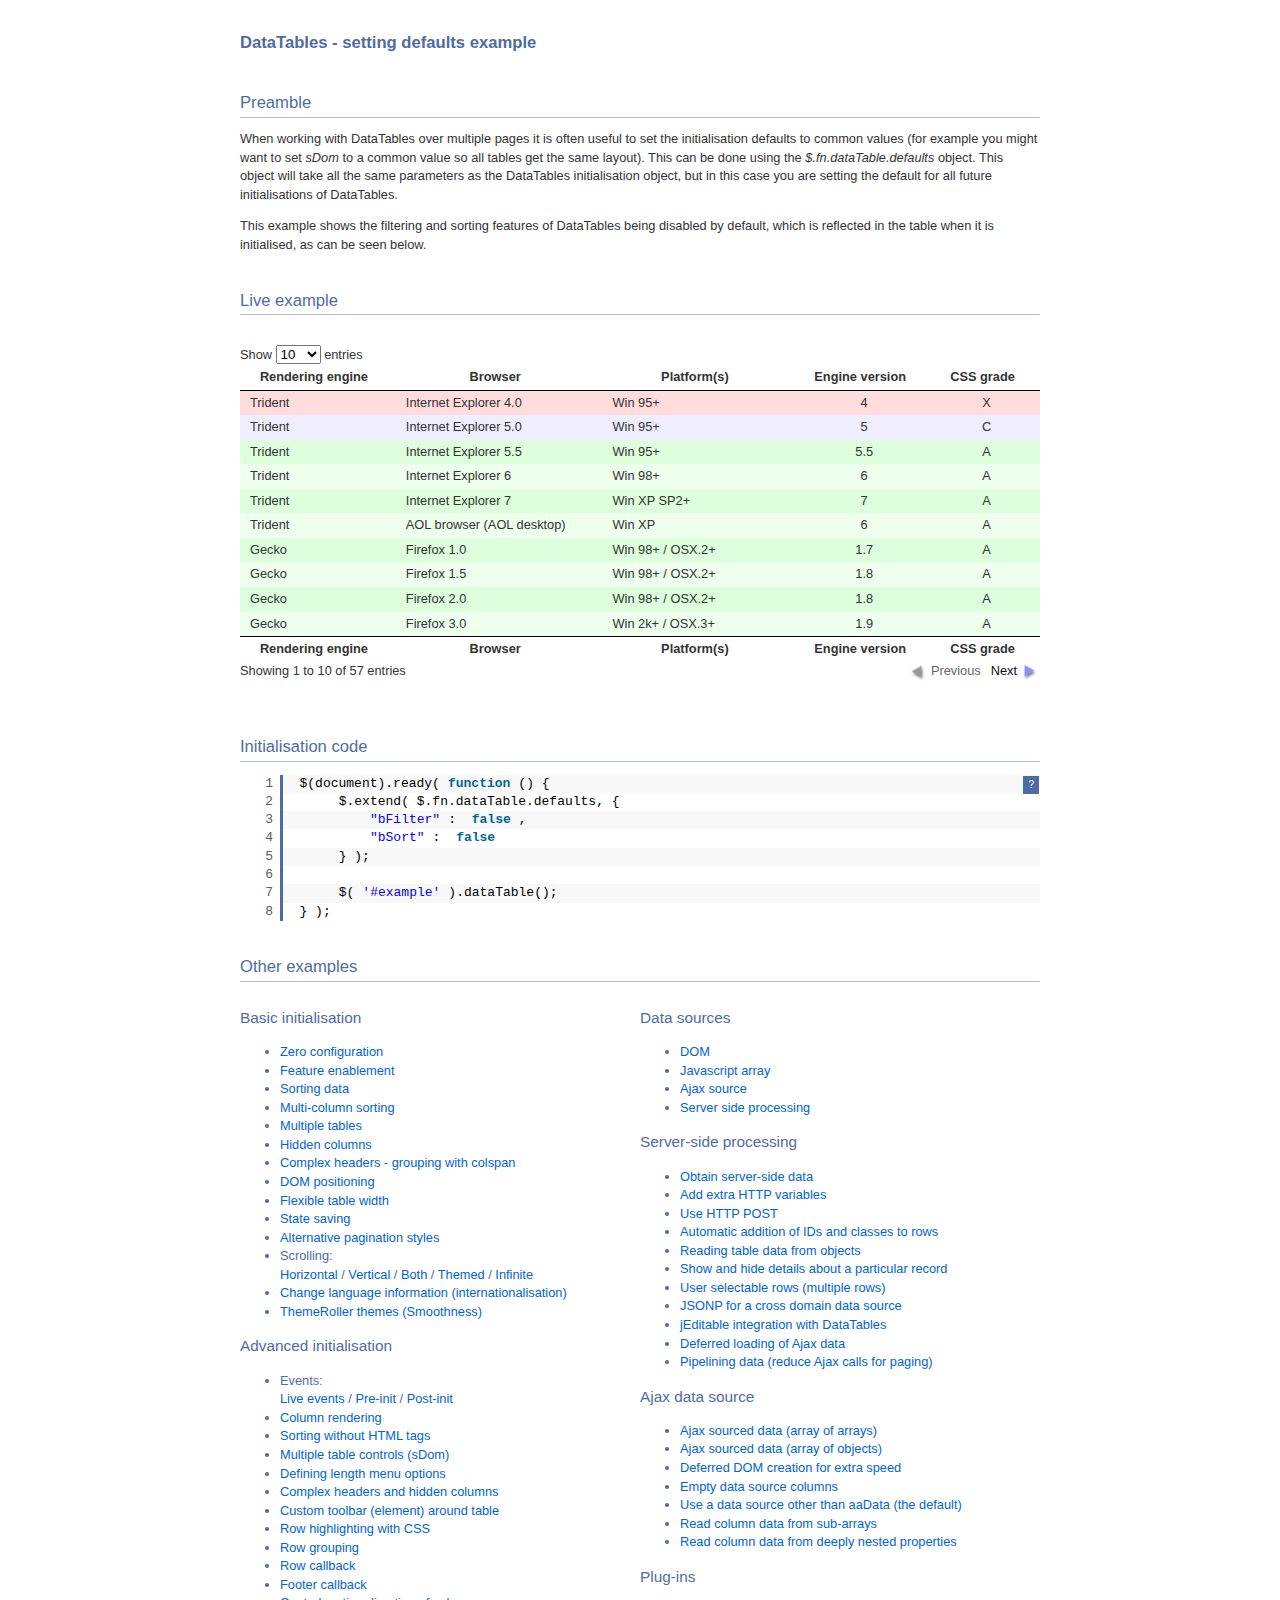
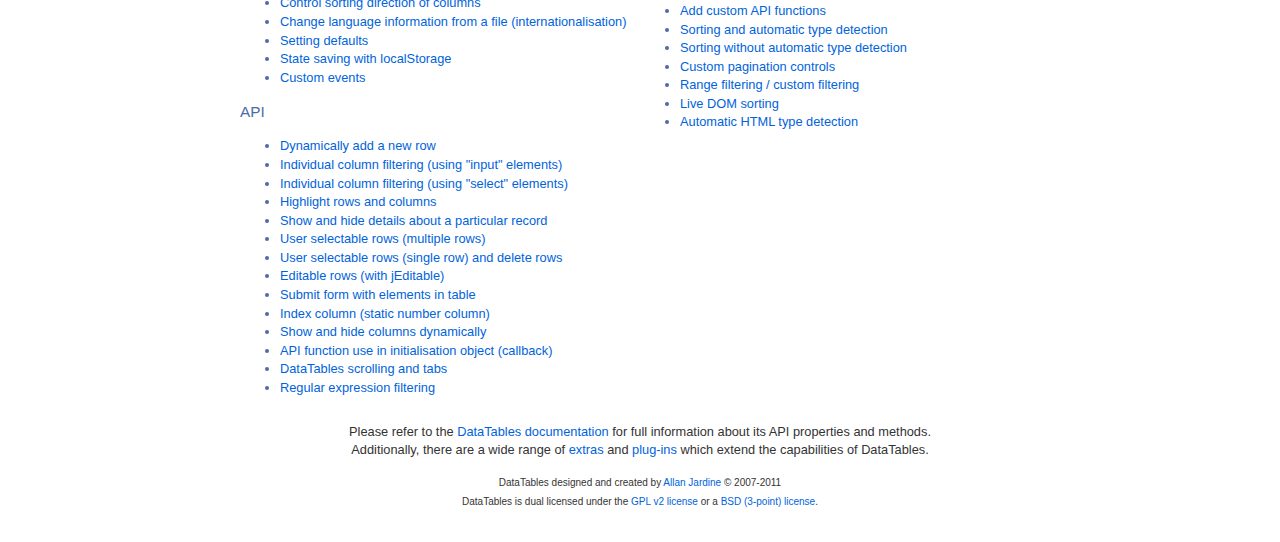
<file: example/bower_components/datatables/examples/advanced_init/defaults.html>
<!DOCTYPE HTML PUBLIC "-//W3C//DTD HTML 4.01//EN" "http://www.w3.org/TR/html4/strict.dtd">
<html>
	<head>
		<meta http-equiv="content-type" content="text/html; charset=utf-8" />
		<link rel="shortcut icon" type="image/ico" href="http://www.datatables.net/favicon.ico" />
		
		<title>DataTables example</title>
		<style type="text/css" title="currentStyle">
			@import "../../media/css/demo_page.css";
			@import "../../media/css/demo_table.css";
		</style>
		<script type="text/javascript" language="javascript" src="../../media/js/jquery.js"></script>
		<script type="text/javascript" language="javascript" src="../../media/js/jquery.dataTables.js"></script>
		<script type="text/javascript" charset="utf-8">
			$(document).ready(function() {
				$.extend( $.fn.dataTable.defaults, {
					"bFilter": false,
					"bSort": false
				} );

				$('#example').dataTable();
			} );
		</script>
	</head>
	<body id="dt_example">
		<div id="container">
			<div class="full_width big">
				DataTables - setting defaults example
			</div>
			
			<h1>Preamble</h1>
			<p>When working with DataTables over multiple pages it is often useful to set the initialisation defaults to common values (for example you might want to set <i>sDom</i> to a common value so all tables get the same layout). This can be done using the <i>$.fn.dataTable.defaults</i> object. This object will take all the same parameters as the DataTables initialisation object, but in this case you are setting the default for all future initialisations of DataTables.</p>

			<p>This example shows the filtering and sorting features of DataTables being disabled by default, which is reflected in the table when it is initialised, as can be seen below.</p>
			
			<h1>Live example</h1>
			<div id="demo">
<table cellpadding="0" cellspacing="0" border="0" class="display" id="example">
	<thead>
		<tr>
			<th>Rendering engine</th>
			<th>Browser</th>
			<th>Platform(s)</th>
			<th>Engine version</th>
			<th>CSS grade</th>
		</tr>
	</thead>
	<tbody>
		<tr class="odd gradeX">
			<td>Trident</td>
			<td>Internet
				 Explorer 4.0</td>
			<td>Win 95+</td>
			<td class="center"> 4</td>
			<td class="center">X</td>
		</tr>
		<tr class="even gradeC">
			<td>Trident</td>
			<td>Internet
				 Explorer 5.0</td>
			<td>Win 95+</td>
			<td class="center">5</td>
			<td class="center">C</td>
		</tr>
		<tr class="odd gradeA">
			<td>Trident</td>
			<td>Internet
				 Explorer 5.5</td>
			<td>Win 95+</td>
			<td class="center">5.5</td>
			<td class="center">A</td>
		</tr>
		<tr class="even gradeA">
			<td>Trident</td>
			<td>Internet
				 Explorer 6</td>
			<td>Win 98+</td>
			<td class="center">6</td>
			<td class="center">A</td>
		</tr>
		<tr class="odd gradeA">
			<td>Trident</td>
			<td>Internet Explorer 7</td>
			<td>Win XP SP2+</td>
			<td class="center">7</td>
			<td class="center">A</td>
		</tr>
		<tr class="even gradeA">
			<td>Trident</td>
			<td>AOL browser (AOL desktop)</td>
			<td>Win XP</td>
			<td class="center">6</td>
			<td class="center">A</td>
		</tr>
		<tr class="gradeA">
			<td>Gecko</td>
			<td>Firefox 1.0</td>
			<td>Win 98+ / OSX.2+</td>
			<td class="center">1.7</td>
			<td class="center">A</td>
		</tr>
		<tr class="gradeA">
			<td>Gecko</td>
			<td>Firefox 1.5</td>
			<td>Win 98+ / OSX.2+</td>
			<td class="center">1.8</td>
			<td class="center">A</td>
		</tr>
		<tr class="gradeA">
			<td>Gecko</td>
			<td>Firefox 2.0</td>
			<td>Win 98+ / OSX.2+</td>
			<td class="center">1.8</td>
			<td class="center">A</td>
		</tr>
		<tr class="gradeA">
			<td>Gecko</td>
			<td>Firefox 3.0</td>
			<td>Win 2k+ / OSX.3+</td>
			<td class="center">1.9</td>
			<td class="center">A</td>
		</tr>
		<tr class="gradeA">
			<td>Gecko</td>
			<td>Camino 1.0</td>
			<td>OSX.2+</td>
			<td class="center">1.8</td>
			<td class="center">A</td>
		</tr>
		<tr class="gradeA">
			<td>Gecko</td>
			<td>Camino 1.5</td>
			<td>OSX.3+</td>
			<td class="center">1.8</td>
			<td class="center">A</td>
		</tr>
		<tr class="gradeA">
			<td>Gecko</td>
			<td>Netscape 7.2</td>
			<td>Win 95+ / Mac OS 8.6-9.2</td>
			<td class="center">1.7</td>
			<td class="center">A</td>
		</tr>
		<tr class="gradeA">
			<td>Gecko</td>
			<td>Netscape Browser 8</td>
			<td>Win 98SE+</td>
			<td class="center">1.7</td>
			<td class="center">A</td>
		</tr>
		<tr class="gradeA">
			<td>Gecko</td>
			<td>Netscape Navigator 9</td>
			<td>Win 98+ / OSX.2+</td>
			<td class="center">1.8</td>
			<td class="center">A</td>
		</tr>
		<tr class="gradeA">
			<td>Gecko</td>
			<td>Mozilla 1.0</td>
			<td>Win 95+ / OSX.1+</td>
			<td class="center">1</td>
			<td class="center">A</td>
		</tr>
		<tr class="gradeA">
			<td>Gecko</td>
			<td>Mozilla 1.1</td>
			<td>Win 95+ / OSX.1+</td>
			<td class="center">1.1</td>
			<td class="center">A</td>
		</tr>
		<tr class="gradeA">
			<td>Gecko</td>
			<td>Mozilla 1.2</td>
			<td>Win 95+ / OSX.1+</td>
			<td class="center">1.2</td>
			<td class="center">A</td>
		</tr>
		<tr class="gradeA">
			<td>Gecko</td>
			<td>Mozilla 1.3</td>
			<td>Win 95+ / OSX.1+</td>
			<td class="center">1.3</td>
			<td class="center">A</td>
		</tr>
		<tr class="gradeA">
			<td>Gecko</td>
			<td>Mozilla 1.4</td>
			<td>Win 95+ / OSX.1+</td>
			<td class="center">1.4</td>
			<td class="center">A</td>
		</tr>
		<tr class="gradeA">
			<td>Gecko</td>
			<td>Mozilla 1.5</td>
			<td>Win 95+ / OSX.1+</td>
			<td class="center">1.5</td>
			<td class="center">A</td>
		</tr>
		<tr class="gradeA">
			<td>Gecko</td>
			<td>Mozilla 1.6</td>
			<td>Win 95+ / OSX.1+</td>
			<td class="center">1.6</td>
			<td class="center">A</td>
		</tr>
		<tr class="gradeA">
			<td>Gecko</td>
			<td>Mozilla 1.7</td>
			<td>Win 98+ / OSX.1+</td>
			<td class="center">1.7</td>
			<td class="center">A</td>
		</tr>
		<tr class="gradeA">
			<td>Gecko</td>
			<td>Mozilla 1.8</td>
			<td>Win 98+ / OSX.1+</td>
			<td class="center">1.8</td>
			<td class="center">A</td>
		</tr>
		<tr class="gradeA">
			<td>Gecko</td>
			<td>Seamonkey 1.1</td>
			<td>Win 98+ / OSX.2+</td>
			<td class="center">1.8</td>
			<td class="center">A</td>
		</tr>
		<tr class="gradeA">
			<td>Gecko</td>
			<td>Epiphany 2.20</td>
			<td>Gnome</td>
			<td class="center">1.8</td>
			<td class="center">A</td>
		</tr>
		<tr class="gradeA">
			<td>Webkit</td>
			<td>Safari 1.2</td>
			<td>OSX.3</td>
			<td class="center">125.5</td>
			<td class="center">A</td>
		</tr>
		<tr class="gradeA">
			<td>Webkit</td>
			<td>Safari 1.3</td>
			<td>OSX.3</td>
			<td class="center">312.8</td>
			<td class="center">A</td>
		</tr>
		<tr class="gradeA">
			<td>Webkit</td>
			<td>Safari 2.0</td>
			<td>OSX.4+</td>
			<td class="center">419.3</td>
			<td class="center">A</td>
		</tr>
		<tr class="gradeA">
			<td>Webkit</td>
			<td>Safari 3.0</td>
			<td>OSX.4+</td>
			<td class="center">522.1</td>
			<td class="center">A</td>
		</tr>
		<tr class="gradeA">
			<td>Webkit</td>
			<td>OmniWeb 5.5</td>
			<td>OSX.4+</td>
			<td class="center">420</td>
			<td class="center">A</td>
		</tr>
		<tr class="gradeA">
			<td>Webkit</td>
			<td>iPod Touch / iPhone</td>
			<td>iPod</td>
			<td class="center">420.1</td>
			<td class="center">A</td>
		</tr>
		<tr class="gradeA">
			<td>Webkit</td>
			<td>S60</td>
			<td>S60</td>
			<td class="center">413</td>
			<td class="center">A</td>
		</tr>
		<tr class="gradeA">
			<td>Presto</td>
			<td>Opera 7.0</td>
			<td>Win 95+ / OSX.1+</td>
			<td class="center">-</td>
			<td class="center">A</td>
		</tr>
		<tr class="gradeA">
			<td>Presto</td>
			<td>Opera 7.5</td>
			<td>Win 95+ / OSX.2+</td>
			<td class="center">-</td>
			<td class="center">A</td>
		</tr>
		<tr class="gradeA">
			<td>Presto</td>
			<td>Opera 8.0</td>
			<td>Win 95+ / OSX.2+</td>
			<td class="center">-</td>
			<td class="center">A</td>
		</tr>
		<tr class="gradeA">
			<td>Presto</td>
			<td>Opera 8.5</td>
			<td>Win 95+ / OSX.2+</td>
			<td class="center">-</td>
			<td class="center">A</td>
		</tr>
		<tr class="gradeA">
			<td>Presto</td>
			<td>Opera 9.0</td>
			<td>Win 95+ / OSX.3+</td>
			<td class="center">-</td>
			<td class="center">A</td>
		</tr>
		<tr class="gradeA">
			<td>Presto</td>
			<td>Opera 9.2</td>
			<td>Win 88+ / OSX.3+</td>
			<td class="center">-</td>
			<td class="center">A</td>
		</tr>
		<tr class="gradeA">
			<td>Presto</td>
			<td>Opera 9.5</td>
			<td>Win 88+ / OSX.3+</td>
			<td class="center">-</td>
			<td class="center">A</td>
		</tr>
		<tr class="gradeA">
			<td>Presto</td>
			<td>Opera for Wii</td>
			<td>Wii</td>
			<td class="center">-</td>
			<td class="center">A</td>
		</tr>
		<tr class="gradeA">
			<td>Presto</td>
			<td>Nokia N800</td>
			<td>N800</td>
			<td class="center">-</td>
			<td class="center">A</td>
		</tr>
		<tr class="gradeA">
			<td>Presto</td>
			<td>Nintendo DS browser</td>
			<td>Nintendo DS</td>
			<td class="center">8.5</td>
			<td class="center">C/A<sup>1</sup></td>
		</tr>
		<tr class="gradeC">
			<td>KHTML</td>
			<td>Konqureror 3.1</td>
			<td>KDE 3.1</td>
			<td class="center">3.1</td>
			<td class="center">C</td>
		</tr>
		<tr class="gradeA">
			<td>KHTML</td>
			<td>Konqureror 3.3</td>
			<td>KDE 3.3</td>
			<td class="center">3.3</td>
			<td class="center">A</td>
		</tr>
		<tr class="gradeA">
			<td>KHTML</td>
			<td>Konqureror 3.5</td>
			<td>KDE 3.5</td>
			<td class="center">3.5</td>
			<td class="center">A</td>
		</tr>
		<tr class="gradeX">
			<td>Tasman</td>
			<td>Internet Explorer 4.5</td>
			<td>Mac OS 8-9</td>
			<td class="center">-</td>
			<td class="center">X</td>
		</tr>
		<tr class="gradeC">
			<td>Tasman</td>
			<td>Internet Explorer 5.1</td>
			<td>Mac OS 7.6-9</td>
			<td class="center">1</td>
			<td class="center">C</td>
		</tr>
		<tr class="gradeC">
			<td>Tasman</td>
			<td>Internet Explorer 5.2</td>
			<td>Mac OS 8-X</td>
			<td class="center">1</td>
			<td class="center">C</td>
		</tr>
		<tr class="gradeA">
			<td>Misc</td>
			<td>NetFront 3.1</td>
			<td>Embedded devices</td>
			<td class="center">-</td>
			<td class="center">C</td>
		</tr>
		<tr class="gradeA">
			<td>Misc</td>
			<td>NetFront 3.4</td>
			<td>Embedded devices</td>
			<td class="center">-</td>
			<td class="center">A</td>
		</tr>
		<tr class="gradeX">
			<td>Misc</td>
			<td>Dillo 0.8</td>
			<td>Embedded devices</td>
			<td class="center">-</td>
			<td class="center">X</td>
		</tr>
		<tr class="gradeX">
			<td>Misc</td>
			<td>Links</td>
			<td>Text only</td>
			<td class="center">-</td>
			<td class="center">X</td>
		</tr>
		<tr class="gradeX">
			<td>Misc</td>
			<td>Lynx</td>
			<td>Text only</td>
			<td class="center">-</td>
			<td class="center">X</td>
		</tr>
		<tr class="gradeC">
			<td>Misc</td>
			<td>IE Mobile</td>
			<td>Windows Mobile 6</td>
			<td class="center">-</td>
			<td class="center">C</td>
		</tr>
		<tr class="gradeC">
			<td>Misc</td>
			<td>PSP browser</td>
			<td>PSP</td>
			<td class="center">-</td>
			<td class="center">C</td>
		</tr>
		<tr class="gradeU">
			<td>Other browsers</td>
			<td>All others</td>
			<td>-</td>
			<td class="center">-</td>
			<td class="center">U</td>
		</tr>
	</tbody>
	<tfoot>
		<tr>
			<th>Rendering engine</th>
			<th>Browser</th>
			<th>Platform(s)</th>
			<th>Engine version</th>
			<th>CSS grade</th>
		</tr>
	</tfoot>
</table>
			</div>
			<div class="spacer"></div>
			
			
			<h1>Initialisation code</h1>
			<pre class="brush: js;">$(document).ready(function() {
	$.extend( $.fn.dataTable.defaults, {
		"bFilter": false,
		"bSort": false
	} );

	$('#example').dataTable();
} );</pre>
			<style type="text/css">
				@import "../examples_support/syntax/css/shCore.css";
			</style>
			<script type="text/javascript" language="javascript" src="../examples_support/syntax/js/shCore.js"></script>
			
			
			<h1>Other examples</h1>
			<div class="demo_links">
				<h2>Basic initialisation</h2>
				<ul>
					<li><a href="../basic_init/zero_config.html">Zero configuration</a></li>
					<li><a href="../basic_init/filter_only.html">Feature enablement</a></li>
					<li><a href="../basic_init/table_sorting.html">Sorting data</a></li>
					<li><a href="../basic_init/multi_col_sort.html">Multi-column sorting</a></li>
					<li><a href="../basic_init/multiple_tables.html">Multiple tables</a></li>
					<li><a href="../basic_init/hidden_columns.html">Hidden columns</a></li>
					<li><a href="../basic_init/complex_header.html">Complex headers - grouping with colspan</a></li>
					<li><a href="../basic_init/dom.html">DOM positioning</a></li>
					<li><a href="../basic_init/flexible_width.html">Flexible table width</a></li>
					<li><a href="../basic_init/state_save.html">State saving</a></li>
					<li><a href="../basic_init/alt_pagination.html">Alternative pagination styles</a></li>
					<li>Scrolling: <br>
						<a href="../basic_init/scroll_x.html">Horizontal</a> / 
						<a href="../basic_init/scroll_y.html">Vertical</a> / 
						<a href="../basic_init/scroll_xy.html">Both</a> / 
						<a href="../basic_init/scroll_y_theme.html">Themed</a> / 
						<a href="../basic_init/scroll_y_infinite.html">Infinite</a>
					</li>
					<li><a href="../basic_init/language.html">Change language information (internationalisation)</a></li>
					<li><a href="../basic_init/themes.html">ThemeRoller themes (Smoothness)</a></li>
				</ul>
				
				<h2>Advanced initialisation</h2>
				<ul>
					<li>Events: <br>
						<a href="../advanced_init/events_live.html">Live events</a> / 
						<a href="../advanced_init/events_pre_init.html">Pre-init</a> / 
						<a href="../advanced_init/events_post_init.html">Post-init</a>
					</li>
					<li><a href="../advanced_init/column_render.html">Column rendering</a></li>
					<li><a href="../advanced_init/html_sort.html">Sorting without HTML tags</a></li>
					<li><a href="../advanced_init/dom_multiple_elements.html">Multiple table controls (sDom)</a></li>
					<li><a href="../advanced_init/length_menu.html">Defining length menu options</a></li>
					<li><a href="../advanced_init/complex_header.html">Complex headers and hidden columns</a></li>
					<li><a href="../advanced_init/dom_toolbar.html">Custom toolbar (element) around table</a></li>
					<li><a href="../advanced_init/highlight.html">Row highlighting with CSS</a></li>
					<li><a href="../advanced_init/row_grouping.html">Row grouping</a></li>
					<li><a href="../advanced_init/row_callback.html">Row callback</a></li>
					<li><a href="../advanced_init/footer_callback.html">Footer callback</a></li>
					<li><a href="../advanced_init/sorting_control.html">Control sorting direction of columns</a></li>
					<li><a href="../advanced_init/language_file.html">Change language information from a file (internationalisation)</a></li>
					<li><a href="../advanced_init/defaults.html">Setting defaults</a></li>
					<li><a href="../advanced_init/localstorage.html">State saving with localStorage</a></li>
					<li><a href="../advanced_init/dt_events.html">Custom events</a></li>
				</ul>
				
				<h2>API</h2>
				<ul>
					<li><a href="../api/add_row.html">Dynamically add a new row</a></li>
					<li><a href="../api/multi_filter.html">Individual column filtering (using "input" elements)</a></li>
					<li><a href="../api/multi_filter_select.html">Individual column filtering (using "select" elements)</a></li>
					<li><a href="../api/highlight.html">Highlight rows and columns</a></li>
					<li><a href="../api/row_details.html">Show and hide details about a particular record</a></li>
					<li><a href="../api/select_row.html">User selectable rows (multiple rows)</a></li>
					<li><a href="../api/select_single_row.html">User selectable rows (single row) and delete rows</a></li>
					<li><a href="../api/editable.html">Editable rows (with jEditable)</a></li>
					<li><a href="../api/form.html">Submit form with elements in table</a></li>
					<li><a href="../api/counter_column.html">Index column (static number column)</a></li>
					<li><a href="../api/show_hide.html">Show and hide columns dynamically</a></li>
					<li><a href="../api/api_in_init.html">API function use in initialisation object (callback)</a></li>
					<li><a href="../api/tabs_and_scrolling.html">DataTables scrolling and tabs</a></li>
					<li><a href="../api/regex.html">Regular expression filtering</a></li>
				</ul>
			</div>
			
			<div class="demo_links">
				<h2>Data sources</h2>
				<ul>
					<li><a href="../data_sources/dom.html">DOM</a></li>
					<li><a href="../data_sources/js_array.html">Javascript array</a></li>
					<li><a href="../data_sources/ajax.html">Ajax source</a></li>
					<li><a href="../data_sources/server_side.html">Server side processing</a></li>
				</ul>
				
				<h2>Server-side processing</h2>
				<ul>
					<li><a href="../server_side/server_side.html">Obtain server-side data</a></li>
					<li><a href="../server_side/custom_vars.html">Add extra HTTP variables</a></li>
					<li><a href="../server_side/post.html">Use HTTP POST</a></li>
					<li><a href="../server_side/ids.html">Automatic addition of IDs and classes to rows</a></li>
					<li><a href="../server_side/object_data.html">Reading table data from objects</a></li>
					<li><a href="../server_side/row_details.html">Show and hide details about a particular record</a></li>
					<li><a href="../server_side/select_rows.html">User selectable rows (multiple rows)</a></li>
					<li><a href="../server_side/jsonp.html">JSONP for a cross domain data source</a></li>
					<li><a href="../server_side/editable.html">jEditable integration with DataTables</a></li>
					<li><a href="../server_side/defer_loading.html">Deferred loading of Ajax data</a></li>
					<li><a href="../server_side/pipeline.html">Pipelining data (reduce Ajax calls for paging)</a></li>
				</ul>
				
				<h2>Ajax data source</h2>
				<ul>
					<li><a href="../ajax/ajax.html">Ajax sourced data (array of arrays)</a></li>
					<li><a href="../ajax/objects.html">Ajax sourced data (array of objects)</a></li>
					<li><a href="../ajax/defer_render.html">Deferred DOM creation for extra speed</a></li>
					<li><a href="../ajax/null_data_source.html">Empty data source columns</a></li>
					<li><a href="../ajax/custom_data_property.html">Use a data source other than aaData (the default)</a></li>
					<li><a href="../ajax/objects_subarrays.html">Read column data from sub-arrays</a></li>
					<li><a href="../ajax/deep.html">Read column data from deeply nested properties</a></li>
				</ul>
				
				<h2>Plug-ins</h2>
				<ul>
					<li><a href="../plug-ins/plugin_api.html">Add custom API functions</a></li>
					<li><a href="../plug-ins/sorting_plugin.html">Sorting and automatic type detection</a></li>
					<li><a href="../plug-ins/sorting_sType.html">Sorting without automatic type detection</a></li>
					<li><a href="../plug-ins/paging_plugin.html">Custom pagination controls</a></li>
					<li><a href="../plug-ins/range_filtering.html">Range filtering / custom filtering</a></li>
					<li><a href="../plug-ins/dom_sort.html">Live DOM sorting</a></li>
					<li><a href="../plug-ins/html_sort.html">Automatic HTML type detection</a></li>
				</ul>
			</div>
			
			
			<div id="footer" class="clear" style="text-align:center;">
				<p>
					Please refer to the <a href="http://www.datatables.net/usage">DataTables documentation</a> for full information about its API properties and methods.<br>
					Additionally, there are a wide range of <a href="http://www.datatables.net/extras">extras</a> and <a href="http://www.datatables.net/plug-ins">plug-ins</a> which extend the capabilities of DataTables.
				</p>
				
				<span style="font-size:10px;">
					DataTables designed and created by <a href="http://www.sprymedia.co.uk">Allan Jardine</a> &copy; 2007-2011<br>
					DataTables is dual licensed under the <a href="http://www.datatables.net/license_gpl2">GPL v2 license</a> or a <a href="http://www.datatables.net/license_bsd">BSD (3-point) license</a>.
				</span>
			</div>
		</div>
	</body>
</html>
</file>
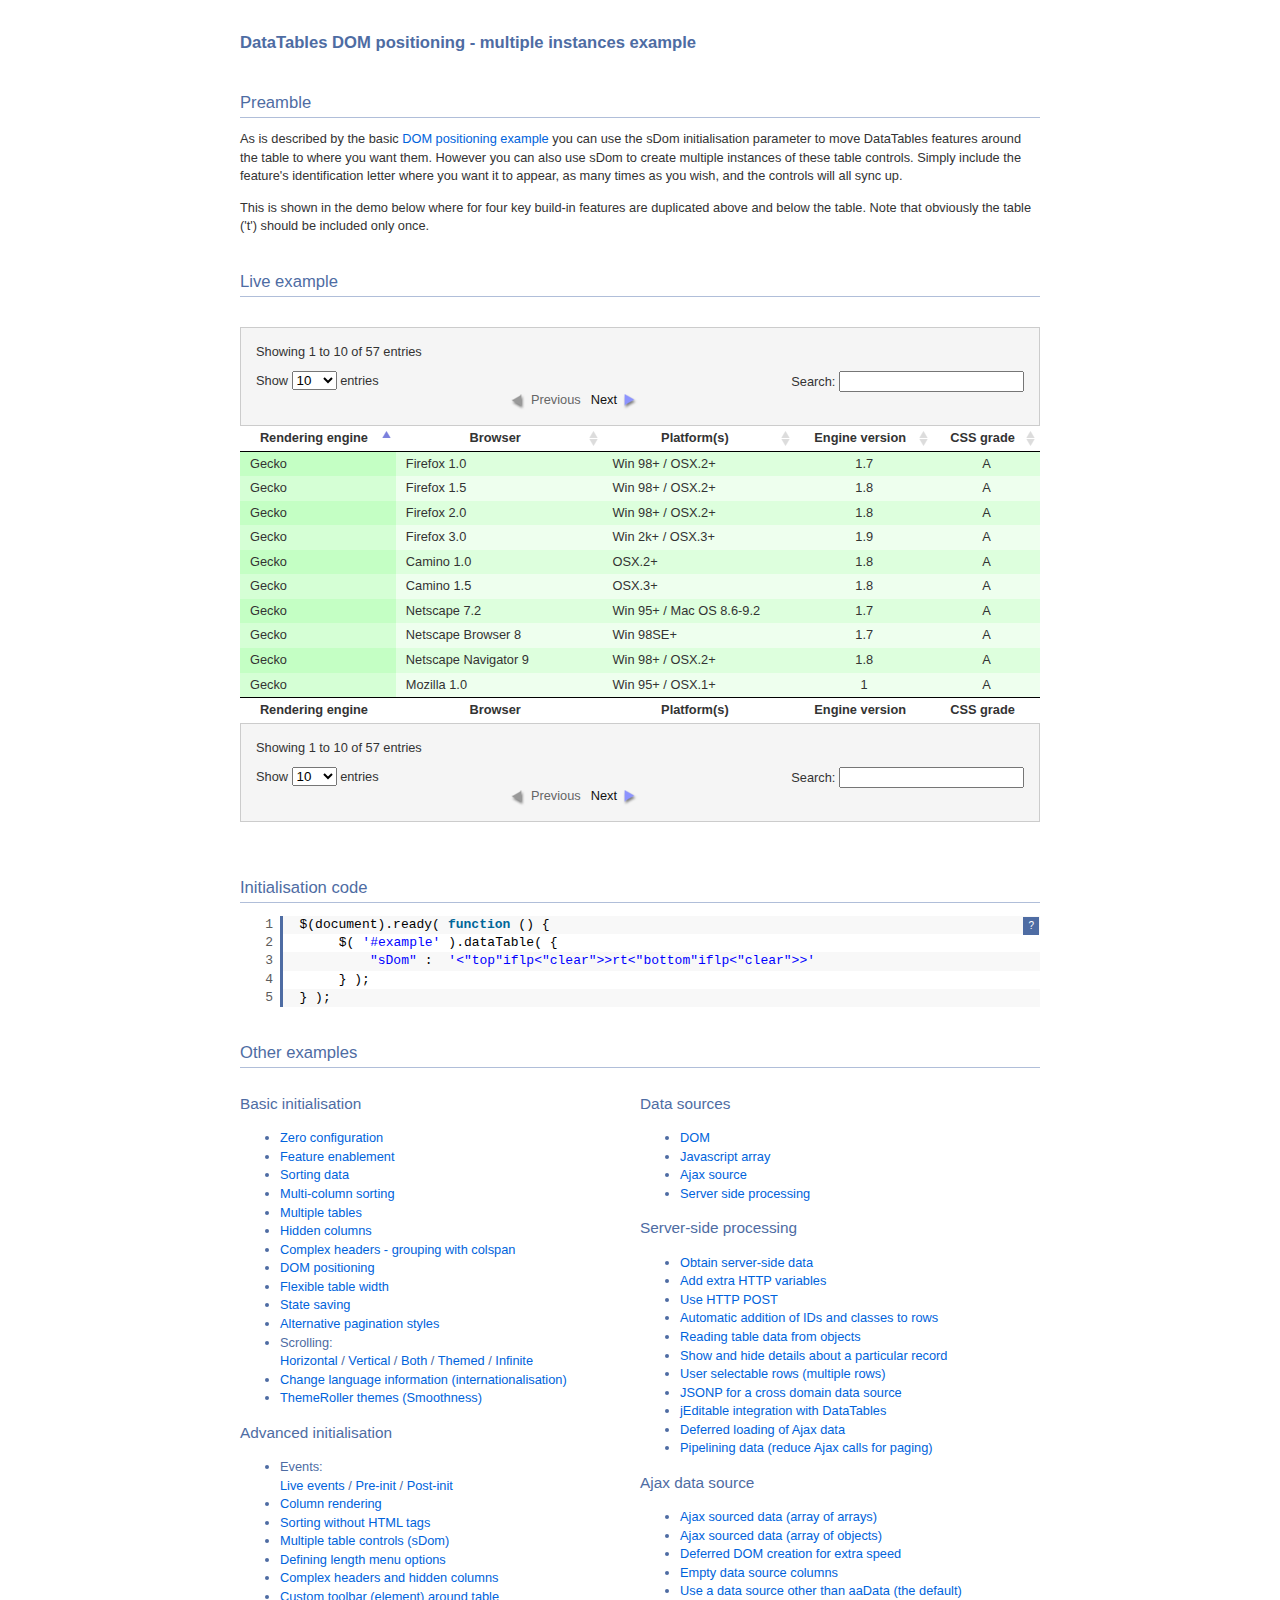
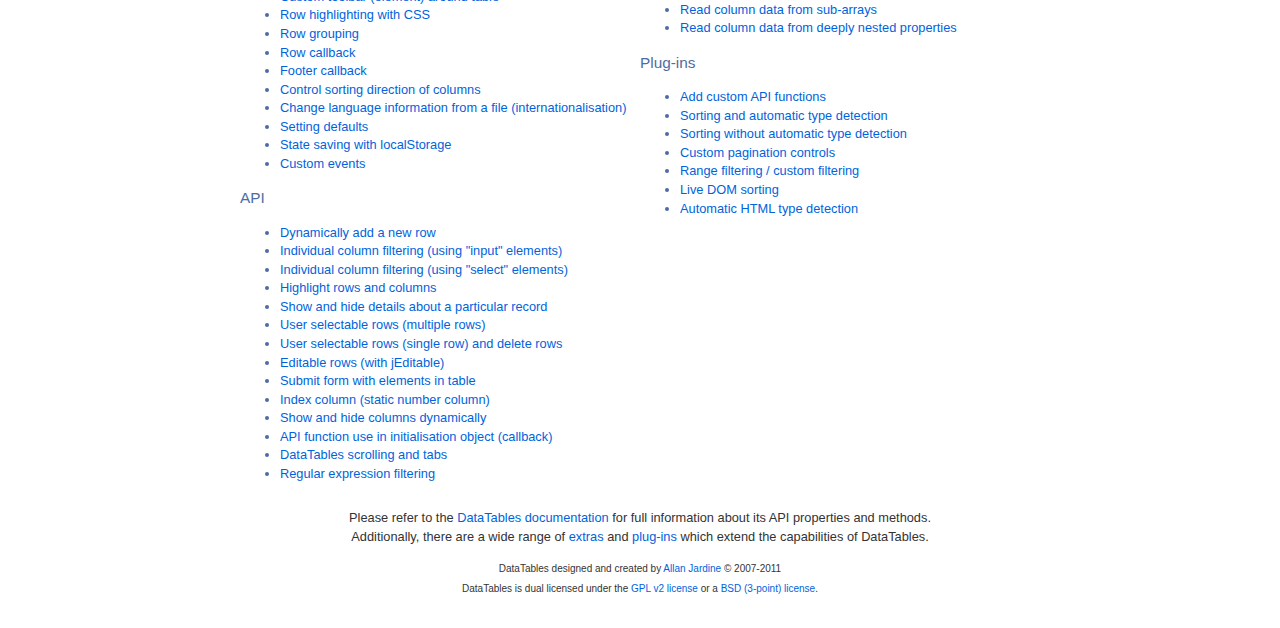
<file: example/bower_components/datatables/examples/advanced_init/dom_multiple_elements.html>
<!DOCTYPE HTML PUBLIC "-//W3C//DTD HTML 4.01//EN" "http://www.w3.org/TR/html4/strict.dtd">
<html>
	<head>
		<meta http-equiv="content-type" content="text/html; charset=utf-8" />
		<link rel="shortcut icon" type="image/ico" href="http://www.datatables.net/media/images/favicon.ico" />
		
		<title>DataTables example</title>
		<style type="text/css" title="currentStyle">
			@import "../../media/css/demo_page.css";
			@import "../../media/css/demo_table.css";
			div.dataTables_info {
				padding-bottom: 10px;
			}
		</style>
		<script type="text/javascript" language="javascript" src="../../media/js/jquery.js"></script>
		<script type="text/javascript" language="javascript" src="../../media/js/jquery.dataTables.js"></script>
		<script type="text/javascript" charset="utf-8">
			$(document).ready(function() {
				$('#example').dataTable( {
					"sDom": '<"top"iflp<"clear">>rt<"bottom"iflp<"clear">>'
				} );
			} );
		</script>
	</head>
	<body id="dt_example">
		<div id="container">
			<div class="full_width big">
				DataTables DOM positioning - multiple instances example
			</div>

			<h1>Preamble</h1>
			<p>As is described by the basic <a href="../basic_init/dom.html">DOM positioning example</a> you can use the sDom initialisation parameter to move DataTables features around the table to where you want them. However you can also use sDom to create multiple instances of these table controls. Simply include the feature's identification letter where you want it to appear, as many times as you wish, and the controls will all sync up.</p>
			<p>This is shown in the demo below where for four key build-in features are duplicated above and below the table. Note that obviously the table ('t') should be included only once.</p>
			
			<h1>Live example</h1>
			<div id="demo">
<table cellpadding="0" cellspacing="0" border="0" class="display" id="example">
	<thead>
		<tr>
			<th>Rendering engine</th>
			<th>Browser</th>
			<th>Platform(s)</th>
			<th>Engine version</th>
			<th>CSS grade</th>
		</tr>
	</thead>
	<tbody>
		<tr class="gradeX">
			<td>Trident</td>
			<td>
				Internet
				 Explorer 
				4.0
				</td>
			<td>Win 95+</td>
			<td class="center">4</td>
			<td class="center">X</td>
		</tr>
		<tr class="gradeC">
			<td>Trident</td>
			<td>Internet
				 Explorer 5.0</td>
			<td>Win 95+</td>
			<td class="center">5</td>
			<td class="center">C</td>
		</tr>
		<tr class="gradeA">
			<td>Trident</td>
			<td>Internet
				 Explorer 5.5</td>
			<td>Win 95+</td>
			<td class="center">5.5</td>
			<td class="center">A</td>
		</tr>
		<tr class="gradeA">
			<td>Trident</td>
			<td>Internet
				 Explorer 6</td>
			<td>Win 98+</td>
			<td class="center">6</td>
			<td class="center">A</td>
		</tr>
		<tr class="gradeA">
			<td>Trident</td>
			<td>Internet Explorer 7</td>
			<td>Win XP SP2+</td>
			<td class="center">7</td>
			<td class="center">A</td>
		</tr>
		<tr class="gradeA">
			<td>Trident</td>
			<td>AOL browser (AOL desktop)</td>
			<td>Win XP</td>
			<td class="center">6</td>
			<td class="center">A</td>
		</tr>
		<tr class="gradeA">
			<td>Gecko</td>
			<td>Firefox 1.0</td>
			<td>Win 98+ / OSX.2+</td>
			<td class="center">1.7</td>
			<td class="center">A</td>
		</tr>
		<tr class="gradeA">
			<td>Gecko</td>
			<td>Firefox 1.5</td>
			<td>Win 98+ / OSX.2+</td>
			<td class="center">1.8</td>
			<td class="center">A</td>
		</tr>
		<tr class="gradeA">
			<td>Gecko</td>
			<td>Firefox 2.0</td>
			<td>Win 98+ / OSX.2+</td>
			<td class="center">1.8</td>
			<td class="center">A</td>
		</tr>
		<tr class="gradeA">
			<td>Gecko</td>
			<td>Firefox 3.0</td>
			<td>Win 2k+ / OSX.3+</td>
			<td class="center">1.9</td>
			<td class="center">A</td>
		</tr>
		<tr class="gradeA">
			<td>Gecko</td>
			<td>Camino 1.0</td>
			<td>OSX.2+</td>
			<td class="center">1.8</td>
			<td class="center">A</td>
		</tr>
		<tr class="gradeA">
			<td>Gecko</td>
			<td>Camino 1.5</td>
			<td>OSX.3+</td>
			<td class="center">1.8</td>
			<td class="center">A</td>
		</tr>
		<tr class="gradeA">
			<td>Gecko</td>
			<td>Netscape 7.2</td>
			<td>Win 95+ / Mac OS 8.6-9.2</td>
			<td class="center">1.7</td>
			<td class="center">A</td>
		</tr>
		<tr class="gradeA">
			<td>Gecko</td>
			<td>Netscape Browser 8</td>
			<td>Win 98SE+</td>
			<td class="center">1.7</td>
			<td class="center">A</td>
		</tr>
		<tr class="gradeA">
			<td>Gecko</td>
			<td>Netscape Navigator 9</td>
			<td>Win 98+ / OSX.2+</td>
			<td class="center">1.8</td>
			<td class="center">A</td>
		</tr>
		<tr class="gradeA">
			<td>Gecko</td>
			<td>Mozilla 1.0</td>
			<td>Win 95+ / OSX.1+</td>
			<td class="center">1</td>
			<td class="center">A</td>
		</tr>
		<tr class="gradeA">
			<td>Gecko</td>
			<td>Mozilla 1.1</td>
			<td>Win 95+ / OSX.1+</td>
			<td class="center">1.1</td>
			<td class="center">A</td>
		</tr>
		<tr class="gradeA">
			<td>Gecko</td>
			<td>Mozilla 1.2</td>
			<td>Win 95+ / OSX.1+</td>
			<td class="center">1.2</td>
			<td class="center">A</td>
		</tr>
		<tr class="gradeA">
			<td>Gecko</td>
			<td>Mozilla 1.3</td>
			<td>Win 95+ / OSX.1+</td>
			<td class="center">1.3</td>
			<td class="center">A</td>
		</tr>
		<tr class="gradeA">
			<td>Gecko</td>
			<td>Mozilla 1.4</td>
			<td>Win 95+ / OSX.1+</td>
			<td class="center">1.4</td>
			<td class="center">A</td>
		</tr>
		<tr class="gradeA">
			<td>Gecko</td>
			<td>Mozilla 1.5</td>
			<td>Win 95+ / OSX.1+</td>
			<td class="center">1.5</td>
			<td class="center">A</td>
		</tr>
		<tr class="gradeA">
			<td>Gecko</td>
			<td>Mozilla 1.6</td>
			<td>Win 95+ / OSX.1+</td>
			<td class="center">1.6</td>
			<td class="center">A</td>
		</tr>
		<tr class="gradeA">
			<td>Gecko</td>
			<td>Mozilla 1.7</td>
			<td>Win 98+ / OSX.1+</td>
			<td class="center">1.7</td>
			<td class="center">A</td>
		</tr>
		<tr class="gradeA">
			<td>Gecko</td>
			<td>Mozilla 1.8</td>
			<td>Win 98+ / OSX.1+</td>
			<td class="center">1.8</td>
			<td class="center">A</td>
		</tr>
		<tr class="gradeA">
			<td>Gecko</td>
			<td>Seamonkey 1.1</td>
			<td>Win 98+ / OSX.2+</td>
			<td class="center">1.8</td>
			<td class="center">A</td>
		</tr>
		<tr class="gradeA">
			<td>Gecko</td>
			<td>Epiphany 2.20</td>
			<td>Gnome</td>
			<td class="center">1.8</td>
			<td class="center">A</td>
		</tr>
		<tr class="gradeA">
			<td>Webkit</td>
			<td>Safari 1.2</td>
			<td>OSX.3</td>
			<td class="center">125.5</td>
			<td class="center">A</td>
		</tr>
		<tr class="gradeA">
			<td>Webkit</td>
			<td>Safari 1.3</td>
			<td>OSX.3</td>
			<td class="center">312.8</td>
			<td class="center">A</td>
		</tr>
		<tr class="gradeA">
			<td>Webkit</td>
			<td>Safari 2.0</td>
			<td>OSX.4+</td>
			<td class="center">419.3</td>
			<td class="center">A</td>
		</tr>
		<tr class="gradeA">
			<td>Webkit</td>
			<td>Safari 3.0</td>
			<td>OSX.4+</td>
			<td class="center">522.1</td>
			<td class="center">A</td>
		</tr>
		<tr class="gradeA">
			<td>Webkit</td>
			<td>OmniWeb 5.5</td>
			<td>OSX.4+</td>
			<td class="center">420</td>
			<td class="center">A</td>
		</tr>
		<tr class="gradeA">
			<td>Webkit</td>
			<td>iPod Touch / iPhone</td>
			<td>iPod</td>
			<td class="center">420.1</td>
			<td class="center">A</td>
		</tr>
		<tr class="gradeA">
			<td>Webkit</td>
			<td>S60</td>
			<td>S60</td>
			<td class="center">413</td>
			<td class="center">A</td>
		</tr>
		<tr class="gradeA">
			<td>Presto</td>
			<td>Opera 7.0</td>
			<td>Win 95+ / OSX.1+</td>
			<td class="center">-</td>
			<td class="center">A</td>
		</tr>
		<tr class="gradeA">
			<td>Presto</td>
			<td>Opera 7.5</td>
			<td>Win 95+ / OSX.2+</td>
			<td class="center">-</td>
			<td class="center">A</td>
		</tr>
		<tr class="gradeA">
			<td>Presto</td>
			<td>Opera 8.0</td>
			<td>Win 95+ / OSX.2+</td>
			<td class="center">-</td>
			<td class="center">A</td>
		</tr>
		<tr class="gradeA">
			<td>Presto</td>
			<td>Opera 8.5</td>
			<td>Win 95+ / OSX.2+</td>
			<td class="center">-</td>
			<td class="center">A</td>
		</tr>
		<tr class="gradeA">
			<td>Presto</td>
			<td>Opera 9.0</td>
			<td>Win 95+ / OSX.3+</td>
			<td class="center">-</td>
			<td class="center">A</td>
		</tr>
		<tr class="gradeA">
			<td>Presto</td>
			<td>Opera 9.2</td>
			<td>Win 88+ / OSX.3+</td>
			<td class="center">-</td>
			<td class="center">A</td>
		</tr>
		<tr class="gradeA">
			<td>Presto</td>
			<td>Opera 9.5</td>
			<td>Win 88+ / OSX.3+</td>
			<td class="center">-</td>
			<td class="center">A</td>
		</tr>
		<tr class="gradeA">
			<td>Presto</td>
			<td>Opera for Wii</td>
			<td>Wii</td>
			<td class="center">-</td>
			<td class="center">A</td>
		</tr>
		<tr class="gradeA">
			<td>Presto</td>
			<td>Nokia N800</td>
			<td>N800</td>
			<td class="center">-</td>
			<td class="center">A</td>
		</tr>
		<tr class="gradeA">
			<td>Presto</td>
			<td>Nintendo DS browser</td>
			<td>Nintendo DS</td>
			<td class="center">8.5</td>
			<td class="center">C/A<sup>1</sup></td>
		</tr>
		<tr class="gradeC">
			<td>KHTML</td>
			<td>Konqureror 3.1</td>
			<td>KDE 3.1</td>
			<td class="center">3.1</td>
			<td class="center">C</td>
		</tr>
		<tr class="gradeA">
			<td>KHTML</td>
			<td>Konqureror 3.3</td>
			<td>KDE 3.3</td>
			<td class="center">3.3</td>
			<td class="center">A</td>
		</tr>
		<tr class="gradeA">
			<td>KHTML</td>
			<td>Konqureror 3.5</td>
			<td>KDE 3.5</td>
			<td class="center">3.5</td>
			<td class="center">A</td>
		</tr>
		<tr class="gradeX">
			<td>Tasman</td>
			<td>Internet Explorer 4.5</td>
			<td>Mac OS 8-9</td>
			<td class="center">-</td>
			<td class="center">X</td>
		</tr>
		<tr class="gradeC">
			<td>Tasman</td>
			<td>Internet Explorer 5.1</td>
			<td>Mac OS 7.6-9</td>
			<td class="center">1</td>
			<td class="center">C</td>
		</tr>
		<tr class="gradeC">
			<td>Tasman</td>
			<td>Internet Explorer 5.2</td>
			<td>Mac OS 8-X</td>
			<td class="center">1</td>
			<td class="center">C</td>
		</tr>
		<tr class="gradeA">
			<td>Misc</td>
			<td>NetFront 3.1</td>
			<td>Embedded devices</td>
			<td class="center">-</td>
			<td class="center">C</td>
		</tr>
		<tr class="gradeA">
			<td>Misc</td>
			<td>NetFront 3.4</td>
			<td>Embedded devices</td>
			<td class="center">-</td>
			<td class="center">A</td>
		</tr>
		<tr class="gradeX">
			<td>Misc</td>
			<td>Dillo 0.8</td>
			<td>Embedded devices</td>
			<td class="center">-</td>
			<td class="center">X</td>
		</tr>
		<tr class="gradeX">
			<td>Misc</td>
			<td>Links</td>
			<td>Text only</td>
			<td class="center">-</td>
			<td class="center">X</td>
		</tr>
		<tr class="gradeX">
			<td>Misc</td>
			<td>Lynx</td>
			<td>Text only</td>
			<td class="center">-</td>
			<td class="center">X</td>
		</tr>
		<tr class="gradeC">
			<td>Misc</td>
			<td>IE Mobile</td>
			<td>Windows Mobile 6</td>
			<td class="center">-</td>
			<td class="center">C</td>
		</tr>
		<tr class="gradeC">
			<td>Misc</td>
			<td>PSP browser</td>
			<td>PSP</td>
			<td class="center">-</td>
			<td class="center">C</td>
		</tr>
		<tr class="gradeU">
			<td>Other browsers</td>
			<td>All others</td>
			<td>-</td>
			<td class="center">-</td>
			<td class="center">U</td>
		</tr>
	</tbody>
	<tfoot>
		<tr>
			<th>Rendering engine</th>
			<th>Browser</th>
			<th>Platform(s)</th>
			<th>Engine version</th>
			<th>CSS grade</th>
		</tr>
	</tfoot>
</table>
			</div>
			<div class="spacer"></div>
			
			
			<h1>Initialisation code</h1>
			<pre class="brush: js;">$(document).ready(function() {
	$('#example').dataTable( {
		"sDom": '&lt;"top"iflp&lt;"clear"&gt;&gt;rt&lt;"bottom"iflp&lt;"clear"&gt;&gt;'
	} );
} );</pre>
			<style type="text/css">
				@import "../examples_support/syntax/css/shCore.css";
			</style>
			<script type="text/javascript" language="javascript" src="../examples_support/syntax/js/shCore.js"></script>
			
			
			<h1>Other examples</h1>
			<div class="demo_links">
				<h2>Basic initialisation</h2>
				<ul>
					<li><a href="../basic_init/zero_config.html">Zero configuration</a></li>
					<li><a href="../basic_init/filter_only.html">Feature enablement</a></li>
					<li><a href="../basic_init/table_sorting.html">Sorting data</a></li>
					<li><a href="../basic_init/multi_col_sort.html">Multi-column sorting</a></li>
					<li><a href="../basic_init/multiple_tables.html">Multiple tables</a></li>
					<li><a href="../basic_init/hidden_columns.html">Hidden columns</a></li>
					<li><a href="../basic_init/complex_header.html">Complex headers - grouping with colspan</a></li>
					<li><a href="../basic_init/dom.html">DOM positioning</a></li>
					<li><a href="../basic_init/flexible_width.html">Flexible table width</a></li>
					<li><a href="../basic_init/state_save.html">State saving</a></li>
					<li><a href="../basic_init/alt_pagination.html">Alternative pagination styles</a></li>
					<li>Scrolling: <br>
						<a href="../basic_init/scroll_x.html">Horizontal</a> / 
						<a href="../basic_init/scroll_y.html">Vertical</a> / 
						<a href="../basic_init/scroll_xy.html">Both</a> / 
						<a href="../basic_init/scroll_y_theme.html">Themed</a> / 
						<a href="../basic_init/scroll_y_infinite.html">Infinite</a>
					</li>
					<li><a href="../basic_init/language.html">Change language information (internationalisation)</a></li>
					<li><a href="../basic_init/themes.html">ThemeRoller themes (Smoothness)</a></li>
				</ul>
				
				<h2>Advanced initialisation</h2>
				<ul>
					<li>Events: <br>
						<a href="../advanced_init/events_live.html">Live events</a> / 
						<a href="../advanced_init/events_pre_init.html">Pre-init</a> / 
						<a href="../advanced_init/events_post_init.html">Post-init</a>
					</li>
					<li><a href="../advanced_init/column_render.html">Column rendering</a></li>
					<li><a href="../advanced_init/html_sort.html">Sorting without HTML tags</a></li>
					<li><a href="../advanced_init/dom_multiple_elements.html">Multiple table controls (sDom)</a></li>
					<li><a href="../advanced_init/length_menu.html">Defining length menu options</a></li>
					<li><a href="../advanced_init/complex_header.html">Complex headers and hidden columns</a></li>
					<li><a href="../advanced_init/dom_toolbar.html">Custom toolbar (element) around table</a></li>
					<li><a href="../advanced_init/highlight.html">Row highlighting with CSS</a></li>
					<li><a href="../advanced_init/row_grouping.html">Row grouping</a></li>
					<li><a href="../advanced_init/row_callback.html">Row callback</a></li>
					<li><a href="../advanced_init/footer_callback.html">Footer callback</a></li>
					<li><a href="../advanced_init/sorting_control.html">Control sorting direction of columns</a></li>
					<li><a href="../advanced_init/language_file.html">Change language information from a file (internationalisation)</a></li>
					<li><a href="../advanced_init/defaults.html">Setting defaults</a></li>
					<li><a href="../advanced_init/localstorage.html">State saving with localStorage</a></li>
					<li><a href="../advanced_init/dt_events.html">Custom events</a></li>
				</ul>
				
				<h2>API</h2>
				<ul>
					<li><a href="../api/add_row.html">Dynamically add a new row</a></li>
					<li><a href="../api/multi_filter.html">Individual column filtering (using "input" elements)</a></li>
					<li><a href="../api/multi_filter_select.html">Individual column filtering (using "select" elements)</a></li>
					<li><a href="../api/highlight.html">Highlight rows and columns</a></li>
					<li><a href="../api/row_details.html">Show and hide details about a particular record</a></li>
					<li><a href="../api/select_row.html">User selectable rows (multiple rows)</a></li>
					<li><a href="../api/select_single_row.html">User selectable rows (single row) and delete rows</a></li>
					<li><a href="../api/editable.html">Editable rows (with jEditable)</a></li>
					<li><a href="../api/form.html">Submit form with elements in table</a></li>
					<li><a href="../api/counter_column.html">Index column (static number column)</a></li>
					<li><a href="../api/show_hide.html">Show and hide columns dynamically</a></li>
					<li><a href="../api/api_in_init.html">API function use in initialisation object (callback)</a></li>
					<li><a href="../api/tabs_and_scrolling.html">DataTables scrolling and tabs</a></li>
					<li><a href="../api/regex.html">Regular expression filtering</a></li>
				</ul>
			</div>
			
			<div class="demo_links">
				<h2>Data sources</h2>
				<ul>
					<li><a href="../data_sources/dom.html">DOM</a></li>
					<li><a href="../data_sources/js_array.html">Javascript array</a></li>
					<li><a href="../data_sources/ajax.html">Ajax source</a></li>
					<li><a href="../data_sources/server_side.html">Server side processing</a></li>
				</ul>
				
				<h2>Server-side processing</h2>
				<ul>
					<li><a href="../server_side/server_side.html">Obtain server-side data</a></li>
					<li><a href="../server_side/custom_vars.html">Add extra HTTP variables</a></li>
					<li><a href="../server_side/post.html">Use HTTP POST</a></li>
					<li><a href="../server_side/ids.html">Automatic addition of IDs and classes to rows</a></li>
					<li><a href="../server_side/object_data.html">Reading table data from objects</a></li>
					<li><a href="../server_side/row_details.html">Show and hide details about a particular record</a></li>
					<li><a href="../server_side/select_rows.html">User selectable rows (multiple rows)</a></li>
					<li><a href="../server_side/jsonp.html">JSONP for a cross domain data source</a></li>
					<li><a href="../server_side/editable.html">jEditable integration with DataTables</a></li>
					<li><a href="../server_side/defer_loading.html">Deferred loading of Ajax data</a></li>
					<li><a href="../server_side/pipeline.html">Pipelining data (reduce Ajax calls for paging)</a></li>
				</ul>
				
				<h2>Ajax data source</h2>
				<ul>
					<li><a href="../ajax/ajax.html">Ajax sourced data (array of arrays)</a></li>
					<li><a href="../ajax/objects.html">Ajax sourced data (array of objects)</a></li>
					<li><a href="../ajax/defer_render.html">Deferred DOM creation for extra speed</a></li>
					<li><a href="../ajax/null_data_source.html">Empty data source columns</a></li>
					<li><a href="../ajax/custom_data_property.html">Use a data source other than aaData (the default)</a></li>
					<li><a href="../ajax/objects_subarrays.html">Read column data from sub-arrays</a></li>
					<li><a href="../ajax/deep.html">Read column data from deeply nested properties</a></li>
				</ul>
				
				<h2>Plug-ins</h2>
				<ul>
					<li><a href="../plug-ins/plugin_api.html">Add custom API functions</a></li>
					<li><a href="../plug-ins/sorting_plugin.html">Sorting and automatic type detection</a></li>
					<li><a href="../plug-ins/sorting_sType.html">Sorting without automatic type detection</a></li>
					<li><a href="../plug-ins/paging_plugin.html">Custom pagination controls</a></li>
					<li><a href="../plug-ins/range_filtering.html">Range filtering / custom filtering</a></li>
					<li><a href="../plug-ins/dom_sort.html">Live DOM sorting</a></li>
					<li><a href="../plug-ins/html_sort.html">Automatic HTML type detection</a></li>
				</ul>
			</div>
			
			
			<div id="footer" class="clear" style="text-align:center;">
				<p>
					Please refer to the <a href="http://www.datatables.net/usage">DataTables documentation</a> for full information about its API properties and methods.<br>
					Additionally, there are a wide range of <a href="http://www.datatables.net/extras">extras</a> and <a href="http://www.datatables.net/plug-ins">plug-ins</a> which extend the capabilities of DataTables.
				</p>
				
				<span style="font-size:10px;">
					DataTables designed and created by <a href="http://www.sprymedia.co.uk">Allan Jardine</a> &copy; 2007-2011<br>
					DataTables is dual licensed under the <a href="http://www.datatables.net/license_gpl2">GPL v2 license</a> or a <a href="http://www.datatables.net/license_bsd">BSD (3-point) license</a>.
				</span>
			</div>
		</div>
	</body>
</html>
</file>
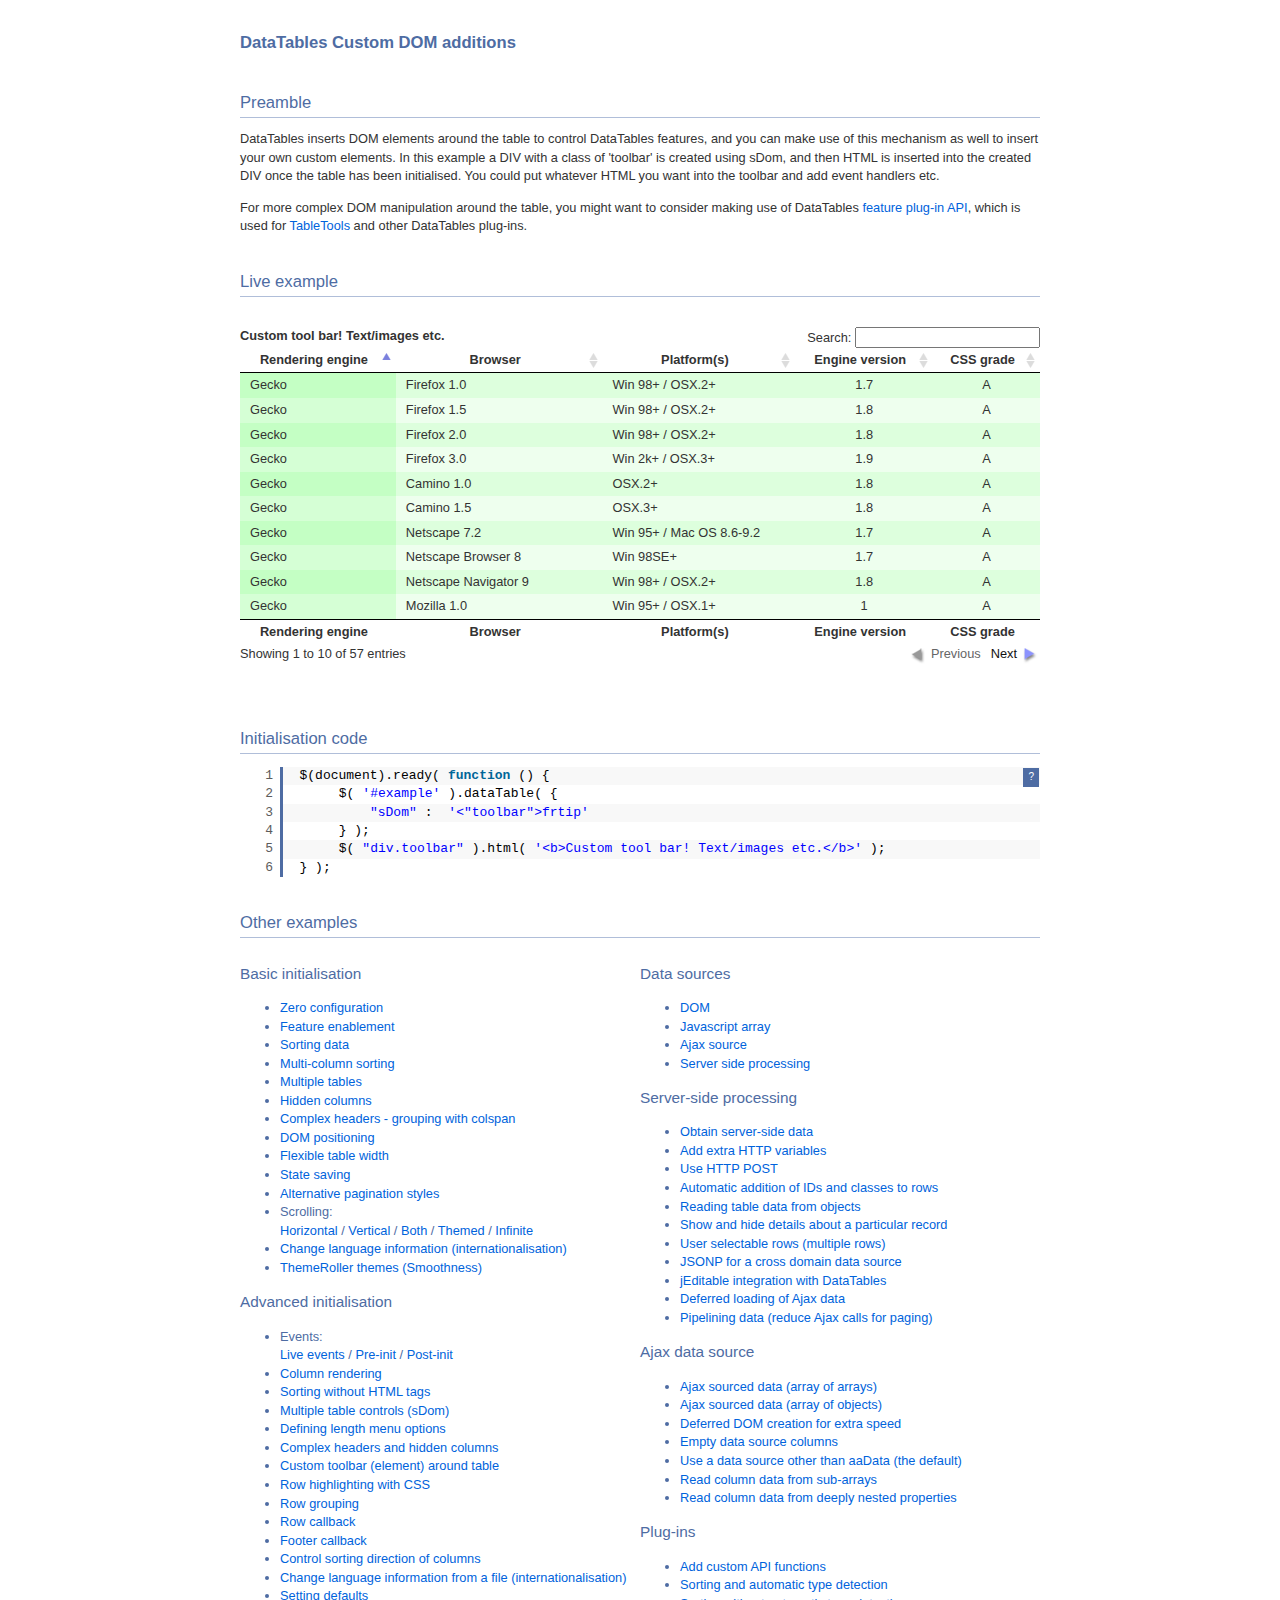
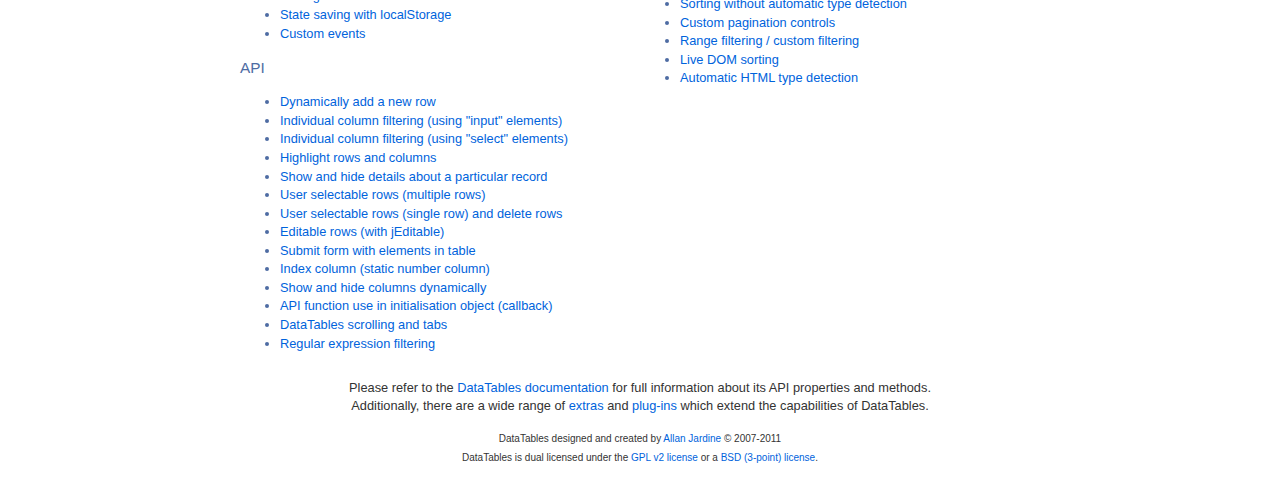
<file: example/bower_components/datatables/examples/advanced_init/dom_toolbar.html>
<!DOCTYPE HTML PUBLIC "-//W3C//DTD HTML 4.01//EN" "http://www.w3.org/TR/html4/strict.dtd">
<html>
	<head>
		<meta http-equiv="content-type" content="text/html; charset=utf-8" />
		<link rel="shortcut icon" type="image/ico" href="http://www.datatables.net/media/images/favicon.ico" />
		
		<title>DataTables example</title>
		<style type="text/css" title="currentStyle">
			@import "../../media/css/demo_page.css";
			@import "../../media/css/demo_table.css";
			div.dataTables_info {
				padding-bottom: 10px;
			}
			.toolbar {
				float: left;
			}
		</style>
		<script type="text/javascript" language="javascript" src="../../media/js/jquery.js"></script>
		<script type="text/javascript" language="javascript" src="../../media/js/jquery.dataTables.js"></script>
		<script type="text/javascript" charset="utf-8">
			$(document).ready(function() {
				$('#example').dataTable( {
					"sDom": '<"toolbar">frtip'
				} );
				$("div.toolbar").html('<b>Custom tool bar! Text/images etc.</b>');
			} );
		</script>
	</head>
	<body id="dt_example">
		<div id="container">
			<div class="full_width big">
				DataTables Custom DOM additions
			</div>

			<h1>Preamble</h1>
			<p>DataTables inserts DOM elements around the table to control DataTables features, and you can make use of this mechanism as well to insert your own custom elements. In this example a DIV with a class of 'toolbar' is created using sDom, and then HTML is inserted into the created DIV once the table has been initialised. You could put whatever HTML you want into the toolbar and add event handlers etc.</p>
			<p>For more complex DOM manipulation around the table, you might want to consider making use of DataTables <a href="/development/features">feature plug-in API</a>, which is used for <a href="/release-datatables/extras/TableTools/">TableTools</a> and other DataTables plug-ins.</p>
			
			<h1>Live example</h1>
			<div id="demo">
<table cellpadding="0" cellspacing="0" border="0" class="display" id="example">
	<thead>
		<tr>
			<th>Rendering engine</th>
			<th>Browser</th>
			<th>Platform(s)</th>
			<th>Engine version</th>
			<th>CSS grade</th>
		</tr>
	</thead>
	<tbody>
		<tr class="gradeX">
			<td>Trident</td>
			<td>
				Internet
				 Explorer 
				4.0
				</td>
			<td>Win 95+</td>
			<td class="center">4</td>
			<td class="center">X</td>
		</tr>
		<tr class="gradeC">
			<td>Trident</td>
			<td>Internet
				 Explorer 5.0</td>
			<td>Win 95+</td>
			<td class="center">5</td>
			<td class="center">C</td>
		</tr>
		<tr class="gradeA">
			<td>Trident</td>
			<td>Internet
				 Explorer 5.5</td>
			<td>Win 95+</td>
			<td class="center">5.5</td>
			<td class="center">A</td>
		</tr>
		<tr class="gradeA">
			<td>Trident</td>
			<td>Internet
				 Explorer 6</td>
			<td>Win 98+</td>
			<td class="center">6</td>
			<td class="center">A</td>
		</tr>
		<tr class="gradeA">
			<td>Trident</td>
			<td>Internet Explorer 7</td>
			<td>Win XP SP2+</td>
			<td class="center">7</td>
			<td class="center">A</td>
		</tr>
		<tr class="gradeA">
			<td>Trident</td>
			<td>AOL browser (AOL desktop)</td>
			<td>Win XP</td>
			<td class="center">6</td>
			<td class="center">A</td>
		</tr>
		<tr class="gradeA">
			<td>Gecko</td>
			<td>Firefox 1.0</td>
			<td>Win 98+ / OSX.2+</td>
			<td class="center">1.7</td>
			<td class="center">A</td>
		</tr>
		<tr class="gradeA">
			<td>Gecko</td>
			<td>Firefox 1.5</td>
			<td>Win 98+ / OSX.2+</td>
			<td class="center">1.8</td>
			<td class="center">A</td>
		</tr>
		<tr class="gradeA">
			<td>Gecko</td>
			<td>Firefox 2.0</td>
			<td>Win 98+ / OSX.2+</td>
			<td class="center">1.8</td>
			<td class="center">A</td>
		</tr>
		<tr class="gradeA">
			<td>Gecko</td>
			<td>Firefox 3.0</td>
			<td>Win 2k+ / OSX.3+</td>
			<td class="center">1.9</td>
			<td class="center">A</td>
		</tr>
		<tr class="gradeA">
			<td>Gecko</td>
			<td>Camino 1.0</td>
			<td>OSX.2+</td>
			<td class="center">1.8</td>
			<td class="center">A</td>
		</tr>
		<tr class="gradeA">
			<td>Gecko</td>
			<td>Camino 1.5</td>
			<td>OSX.3+</td>
			<td class="center">1.8</td>
			<td class="center">A</td>
		</tr>
		<tr class="gradeA">
			<td>Gecko</td>
			<td>Netscape 7.2</td>
			<td>Win 95+ / Mac OS 8.6-9.2</td>
			<td class="center">1.7</td>
			<td class="center">A</td>
		</tr>
		<tr class="gradeA">
			<td>Gecko</td>
			<td>Netscape Browser 8</td>
			<td>Win 98SE+</td>
			<td class="center">1.7</td>
			<td class="center">A</td>
		</tr>
		<tr class="gradeA">
			<td>Gecko</td>
			<td>Netscape Navigator 9</td>
			<td>Win 98+ / OSX.2+</td>
			<td class="center">1.8</td>
			<td class="center">A</td>
		</tr>
		<tr class="gradeA">
			<td>Gecko</td>
			<td>Mozilla 1.0</td>
			<td>Win 95+ / OSX.1+</td>
			<td class="center">1</td>
			<td class="center">A</td>
		</tr>
		<tr class="gradeA">
			<td>Gecko</td>
			<td>Mozilla 1.1</td>
			<td>Win 95+ / OSX.1+</td>
			<td class="center">1.1</td>
			<td class="center">A</td>
		</tr>
		<tr class="gradeA">
			<td>Gecko</td>
			<td>Mozilla 1.2</td>
			<td>Win 95+ / OSX.1+</td>
			<td class="center">1.2</td>
			<td class="center">A</td>
		</tr>
		<tr class="gradeA">
			<td>Gecko</td>
			<td>Mozilla 1.3</td>
			<td>Win 95+ / OSX.1+</td>
			<td class="center">1.3</td>
			<td class="center">A</td>
		</tr>
		<tr class="gradeA">
			<td>Gecko</td>
			<td>Mozilla 1.4</td>
			<td>Win 95+ / OSX.1+</td>
			<td class="center">1.4</td>
			<td class="center">A</td>
		</tr>
		<tr class="gradeA">
			<td>Gecko</td>
			<td>Mozilla 1.5</td>
			<td>Win 95+ / OSX.1+</td>
			<td class="center">1.5</td>
			<td class="center">A</td>
		</tr>
		<tr class="gradeA">
			<td>Gecko</td>
			<td>Mozilla 1.6</td>
			<td>Win 95+ / OSX.1+</td>
			<td class="center">1.6</td>
			<td class="center">A</td>
		</tr>
		<tr class="gradeA">
			<td>Gecko</td>
			<td>Mozilla 1.7</td>
			<td>Win 98+ / OSX.1+</td>
			<td class="center">1.7</td>
			<td class="center">A</td>
		</tr>
		<tr class="gradeA">
			<td>Gecko</td>
			<td>Mozilla 1.8</td>
			<td>Win 98+ / OSX.1+</td>
			<td class="center">1.8</td>
			<td class="center">A</td>
		</tr>
		<tr class="gradeA">
			<td>Gecko</td>
			<td>Seamonkey 1.1</td>
			<td>Win 98+ / OSX.2+</td>
			<td class="center">1.8</td>
			<td class="center">A</td>
		</tr>
		<tr class="gradeA">
			<td>Gecko</td>
			<td>Epiphany 2.20</td>
			<td>Gnome</td>
			<td class="center">1.8</td>
			<td class="center">A</td>
		</tr>
		<tr class="gradeA">
			<td>Webkit</td>
			<td>Safari 1.2</td>
			<td>OSX.3</td>
			<td class="center">125.5</td>
			<td class="center">A</td>
		</tr>
		<tr class="gradeA">
			<td>Webkit</td>
			<td>Safari 1.3</td>
			<td>OSX.3</td>
			<td class="center">312.8</td>
			<td class="center">A</td>
		</tr>
		<tr class="gradeA">
			<td>Webkit</td>
			<td>Safari 2.0</td>
			<td>OSX.4+</td>
			<td class="center">419.3</td>
			<td class="center">A</td>
		</tr>
		<tr class="gradeA">
			<td>Webkit</td>
			<td>Safari 3.0</td>
			<td>OSX.4+</td>
			<td class="center">522.1</td>
			<td class="center">A</td>
		</tr>
		<tr class="gradeA">
			<td>Webkit</td>
			<td>OmniWeb 5.5</td>
			<td>OSX.4+</td>
			<td class="center">420</td>
			<td class="center">A</td>
		</tr>
		<tr class="gradeA">
			<td>Webkit</td>
			<td>iPod Touch / iPhone</td>
			<td>iPod</td>
			<td class="center">420.1</td>
			<td class="center">A</td>
		</tr>
		<tr class="gradeA">
			<td>Webkit</td>
			<td>S60</td>
			<td>S60</td>
			<td class="center">413</td>
			<td class="center">A</td>
		</tr>
		<tr class="gradeA">
			<td>Presto</td>
			<td>Opera 7.0</td>
			<td>Win 95+ / OSX.1+</td>
			<td class="center">-</td>
			<td class="center">A</td>
		</tr>
		<tr class="gradeA">
			<td>Presto</td>
			<td>Opera 7.5</td>
			<td>Win 95+ / OSX.2+</td>
			<td class="center">-</td>
			<td class="center">A</td>
		</tr>
		<tr class="gradeA">
			<td>Presto</td>
			<td>Opera 8.0</td>
			<td>Win 95+ / OSX.2+</td>
			<td class="center">-</td>
			<td class="center">A</td>
		</tr>
		<tr class="gradeA">
			<td>Presto</td>
			<td>Opera 8.5</td>
			<td>Win 95+ / OSX.2+</td>
			<td class="center">-</td>
			<td class="center">A</td>
		</tr>
		<tr class="gradeA">
			<td>Presto</td>
			<td>Opera 9.0</td>
			<td>Win 95+ / OSX.3+</td>
			<td class="center">-</td>
			<td class="center">A</td>
		</tr>
		<tr class="gradeA">
			<td>Presto</td>
			<td>Opera 9.2</td>
			<td>Win 88+ / OSX.3+</td>
			<td class="center">-</td>
			<td class="center">A</td>
		</tr>
		<tr class="gradeA">
			<td>Presto</td>
			<td>Opera 9.5</td>
			<td>Win 88+ / OSX.3+</td>
			<td class="center">-</td>
			<td class="center">A</td>
		</tr>
		<tr class="gradeA">
			<td>Presto</td>
			<td>Opera for Wii</td>
			<td>Wii</td>
			<td class="center">-</td>
			<td class="center">A</td>
		</tr>
		<tr class="gradeA">
			<td>Presto</td>
			<td>Nokia N800</td>
			<td>N800</td>
			<td class="center">-</td>
			<td class="center">A</td>
		</tr>
		<tr class="gradeA">
			<td>Presto</td>
			<td>Nintendo DS browser</td>
			<td>Nintendo DS</td>
			<td class="center">8.5</td>
			<td class="center">C/A<sup>1</sup></td>
		</tr>
		<tr class="gradeC">
			<td>KHTML</td>
			<td>Konqureror 3.1</td>
			<td>KDE 3.1</td>
			<td class="center">3.1</td>
			<td class="center">C</td>
		</tr>
		<tr class="gradeA">
			<td>KHTML</td>
			<td>Konqureror 3.3</td>
			<td>KDE 3.3</td>
			<td class="center">3.3</td>
			<td class="center">A</td>
		</tr>
		<tr class="gradeA">
			<td>KHTML</td>
			<td>Konqureror 3.5</td>
			<td>KDE 3.5</td>
			<td class="center">3.5</td>
			<td class="center">A</td>
		</tr>
		<tr class="gradeX">
			<td>Tasman</td>
			<td>Internet Explorer 4.5</td>
			<td>Mac OS 8-9</td>
			<td class="center">-</td>
			<td class="center">X</td>
		</tr>
		<tr class="gradeC">
			<td>Tasman</td>
			<td>Internet Explorer 5.1</td>
			<td>Mac OS 7.6-9</td>
			<td class="center">1</td>
			<td class="center">C</td>
		</tr>
		<tr class="gradeC">
			<td>Tasman</td>
			<td>Internet Explorer 5.2</td>
			<td>Mac OS 8-X</td>
			<td class="center">1</td>
			<td class="center">C</td>
		</tr>
		<tr class="gradeA">
			<td>Misc</td>
			<td>NetFront 3.1</td>
			<td>Embedded devices</td>
			<td class="center">-</td>
			<td class="center">C</td>
		</tr>
		<tr class="gradeA">
			<td>Misc</td>
			<td>NetFront 3.4</td>
			<td>Embedded devices</td>
			<td class="center">-</td>
			<td class="center">A</td>
		</tr>
		<tr class="gradeX">
			<td>Misc</td>
			<td>Dillo 0.8</td>
			<td>Embedded devices</td>
			<td class="center">-</td>
			<td class="center">X</td>
		</tr>
		<tr class="gradeX">
			<td>Misc</td>
			<td>Links</td>
			<td>Text only</td>
			<td class="center">-</td>
			<td class="center">X</td>
		</tr>
		<tr class="gradeX">
			<td>Misc</td>
			<td>Lynx</td>
			<td>Text only</td>
			<td class="center">-</td>
			<td class="center">X</td>
		</tr>
		<tr class="gradeC">
			<td>Misc</td>
			<td>IE Mobile</td>
			<td>Windows Mobile 6</td>
			<td class="center">-</td>
			<td class="center">C</td>
		</tr>
		<tr class="gradeC">
			<td>Misc</td>
			<td>PSP browser</td>
			<td>PSP</td>
			<td class="center">-</td>
			<td class="center">C</td>
		</tr>
		<tr class="gradeU">
			<td>Other browsers</td>
			<td>All others</td>
			<td>-</td>
			<td class="center">-</td>
			<td class="center">U</td>
		</tr>
	</tbody>
	<tfoot>
		<tr>
			<th>Rendering engine</th>
			<th>Browser</th>
			<th>Platform(s)</th>
			<th>Engine version</th>
			<th>CSS grade</th>
		</tr>
	</tfoot>
</table>
			</div>
			<div class="spacer"></div>
			
			
			<h1>Initialisation code</h1>
			<pre class="brush: js;">$(document).ready(function() {
	$('#example').dataTable( {
		"sDom": '&lt;"toolbar"&gt;frtip'
	} );
	$("div.toolbar").html('<b>Custom tool bar! Text/images etc.</b>');
} );</pre>
			<style type="text/css">
				@import "../examples_support/syntax/css/shCore.css";
			</style>
			<script type="text/javascript" language="javascript" src="../examples_support/syntax/js/shCore.js"></script>
			
			
			<h1>Other examples</h1>
			<div class="demo_links">
				<h2>Basic initialisation</h2>
				<ul>
					<li><a href="../basic_init/zero_config.html">Zero configuration</a></li>
					<li><a href="../basic_init/filter_only.html">Feature enablement</a></li>
					<li><a href="../basic_init/table_sorting.html">Sorting data</a></li>
					<li><a href="../basic_init/multi_col_sort.html">Multi-column sorting</a></li>
					<li><a href="../basic_init/multiple_tables.html">Multiple tables</a></li>
					<li><a href="../basic_init/hidden_columns.html">Hidden columns</a></li>
					<li><a href="../basic_init/complex_header.html">Complex headers - grouping with colspan</a></li>
					<li><a href="../basic_init/dom.html">DOM positioning</a></li>
					<li><a href="../basic_init/flexible_width.html">Flexible table width</a></li>
					<li><a href="../basic_init/state_save.html">State saving</a></li>
					<li><a href="../basic_init/alt_pagination.html">Alternative pagination styles</a></li>
					<li>Scrolling: <br>
						<a href="../basic_init/scroll_x.html">Horizontal</a> / 
						<a href="../basic_init/scroll_y.html">Vertical</a> / 
						<a href="../basic_init/scroll_xy.html">Both</a> / 
						<a href="../basic_init/scroll_y_theme.html">Themed</a> / 
						<a href="../basic_init/scroll_y_infinite.html">Infinite</a>
					</li>
					<li><a href="../basic_init/language.html">Change language information (internationalisation)</a></li>
					<li><a href="../basic_init/themes.html">ThemeRoller themes (Smoothness)</a></li>
				</ul>
				
				<h2>Advanced initialisation</h2>
				<ul>
					<li>Events: <br>
						<a href="../advanced_init/events_live.html">Live events</a> / 
						<a href="../advanced_init/events_pre_init.html">Pre-init</a> / 
						<a href="../advanced_init/events_post_init.html">Post-init</a>
					</li>
					<li><a href="../advanced_init/column_render.html">Column rendering</a></li>
					<li><a href="../advanced_init/html_sort.html">Sorting without HTML tags</a></li>
					<li><a href="../advanced_init/dom_multiple_elements.html">Multiple table controls (sDom)</a></li>
					<li><a href="../advanced_init/length_menu.html">Defining length menu options</a></li>
					<li><a href="../advanced_init/complex_header.html">Complex headers and hidden columns</a></li>
					<li><a href="../advanced_init/dom_toolbar.html">Custom toolbar (element) around table</a></li>
					<li><a href="../advanced_init/highlight.html">Row highlighting with CSS</a></li>
					<li><a href="../advanced_init/row_grouping.html">Row grouping</a></li>
					<li><a href="../advanced_init/row_callback.html">Row callback</a></li>
					<li><a href="../advanced_init/footer_callback.html">Footer callback</a></li>
					<li><a href="../advanced_init/sorting_control.html">Control sorting direction of columns</a></li>
					<li><a href="../advanced_init/language_file.html">Change language information from a file (internationalisation)</a></li>
					<li><a href="../advanced_init/defaults.html">Setting defaults</a></li>
					<li><a href="../advanced_init/localstorage.html">State saving with localStorage</a></li>
					<li><a href="../advanced_init/dt_events.html">Custom events</a></li>
				</ul>
				
				<h2>API</h2>
				<ul>
					<li><a href="../api/add_row.html">Dynamically add a new row</a></li>
					<li><a href="../api/multi_filter.html">Individual column filtering (using "input" elements)</a></li>
					<li><a href="../api/multi_filter_select.html">Individual column filtering (using "select" elements)</a></li>
					<li><a href="../api/highlight.html">Highlight rows and columns</a></li>
					<li><a href="../api/row_details.html">Show and hide details about a particular record</a></li>
					<li><a href="../api/select_row.html">User selectable rows (multiple rows)</a></li>
					<li><a href="../api/select_single_row.html">User selectable rows (single row) and delete rows</a></li>
					<li><a href="../api/editable.html">Editable rows (with jEditable)</a></li>
					<li><a href="../api/form.html">Submit form with elements in table</a></li>
					<li><a href="../api/counter_column.html">Index column (static number column)</a></li>
					<li><a href="../api/show_hide.html">Show and hide columns dynamically</a></li>
					<li><a href="../api/api_in_init.html">API function use in initialisation object (callback)</a></li>
					<li><a href="../api/tabs_and_scrolling.html">DataTables scrolling and tabs</a></li>
					<li><a href="../api/regex.html">Regular expression filtering</a></li>
				</ul>
			</div>
			
			<div class="demo_links">
				<h2>Data sources</h2>
				<ul>
					<li><a href="../data_sources/dom.html">DOM</a></li>
					<li><a href="../data_sources/js_array.html">Javascript array</a></li>
					<li><a href="../data_sources/ajax.html">Ajax source</a></li>
					<li><a href="../data_sources/server_side.html">Server side processing</a></li>
				</ul>
				
				<h2>Server-side processing</h2>
				<ul>
					<li><a href="../server_side/server_side.html">Obtain server-side data</a></li>
					<li><a href="../server_side/custom_vars.html">Add extra HTTP variables</a></li>
					<li><a href="../server_side/post.html">Use HTTP POST</a></li>
					<li><a href="../server_side/ids.html">Automatic addition of IDs and classes to rows</a></li>
					<li><a href="../server_side/object_data.html">Reading table data from objects</a></li>
					<li><a href="../server_side/row_details.html">Show and hide details about a particular record</a></li>
					<li><a href="../server_side/select_rows.html">User selectable rows (multiple rows)</a></li>
					<li><a href="../server_side/jsonp.html">JSONP for a cross domain data source</a></li>
					<li><a href="../server_side/editable.html">jEditable integration with DataTables</a></li>
					<li><a href="../server_side/defer_loading.html">Deferred loading of Ajax data</a></li>
					<li><a href="../server_side/pipeline.html">Pipelining data (reduce Ajax calls for paging)</a></li>
				</ul>
				
				<h2>Ajax data source</h2>
				<ul>
					<li><a href="../ajax/ajax.html">Ajax sourced data (array of arrays)</a></li>
					<li><a href="../ajax/objects.html">Ajax sourced data (array of objects)</a></li>
					<li><a href="../ajax/defer_render.html">Deferred DOM creation for extra speed</a></li>
					<li><a href="../ajax/null_data_source.html">Empty data source columns</a></li>
					<li><a href="../ajax/custom_data_property.html">Use a data source other than aaData (the default)</a></li>
					<li><a href="../ajax/objects_subarrays.html">Read column data from sub-arrays</a></li>
					<li><a href="../ajax/deep.html">Read column data from deeply nested properties</a></li>
				</ul>
				
				<h2>Plug-ins</h2>
				<ul>
					<li><a href="../plug-ins/plugin_api.html">Add custom API functions</a></li>
					<li><a href="../plug-ins/sorting_plugin.html">Sorting and automatic type detection</a></li>
					<li><a href="../plug-ins/sorting_sType.html">Sorting without automatic type detection</a></li>
					<li><a href="../plug-ins/paging_plugin.html">Custom pagination controls</a></li>
					<li><a href="../plug-ins/range_filtering.html">Range filtering / custom filtering</a></li>
					<li><a href="../plug-ins/dom_sort.html">Live DOM sorting</a></li>
					<li><a href="../plug-ins/html_sort.html">Automatic HTML type detection</a></li>
				</ul>
			</div>
			
			
			<div id="footer" class="clear" style="text-align:center;">
				<p>
					Please refer to the <a href="http://www.datatables.net/usage">DataTables documentation</a> for full information about its API properties and methods.<br>
					Additionally, there are a wide range of <a href="http://www.datatables.net/extras">extras</a> and <a href="http://www.datatables.net/plug-ins">plug-ins</a> which extend the capabilities of DataTables.
				</p>
				
				<span style="font-size:10px;">
					DataTables designed and created by <a href="http://www.sprymedia.co.uk">Allan Jardine</a> &copy; 2007-2011<br>
					DataTables is dual licensed under the <a href="http://www.datatables.net/license_gpl2">GPL v2 license</a> or a <a href="http://www.datatables.net/license_bsd">BSD (3-point) license</a>.
				</span>
			</div>
		</div>
	</body>
</html>
</file>
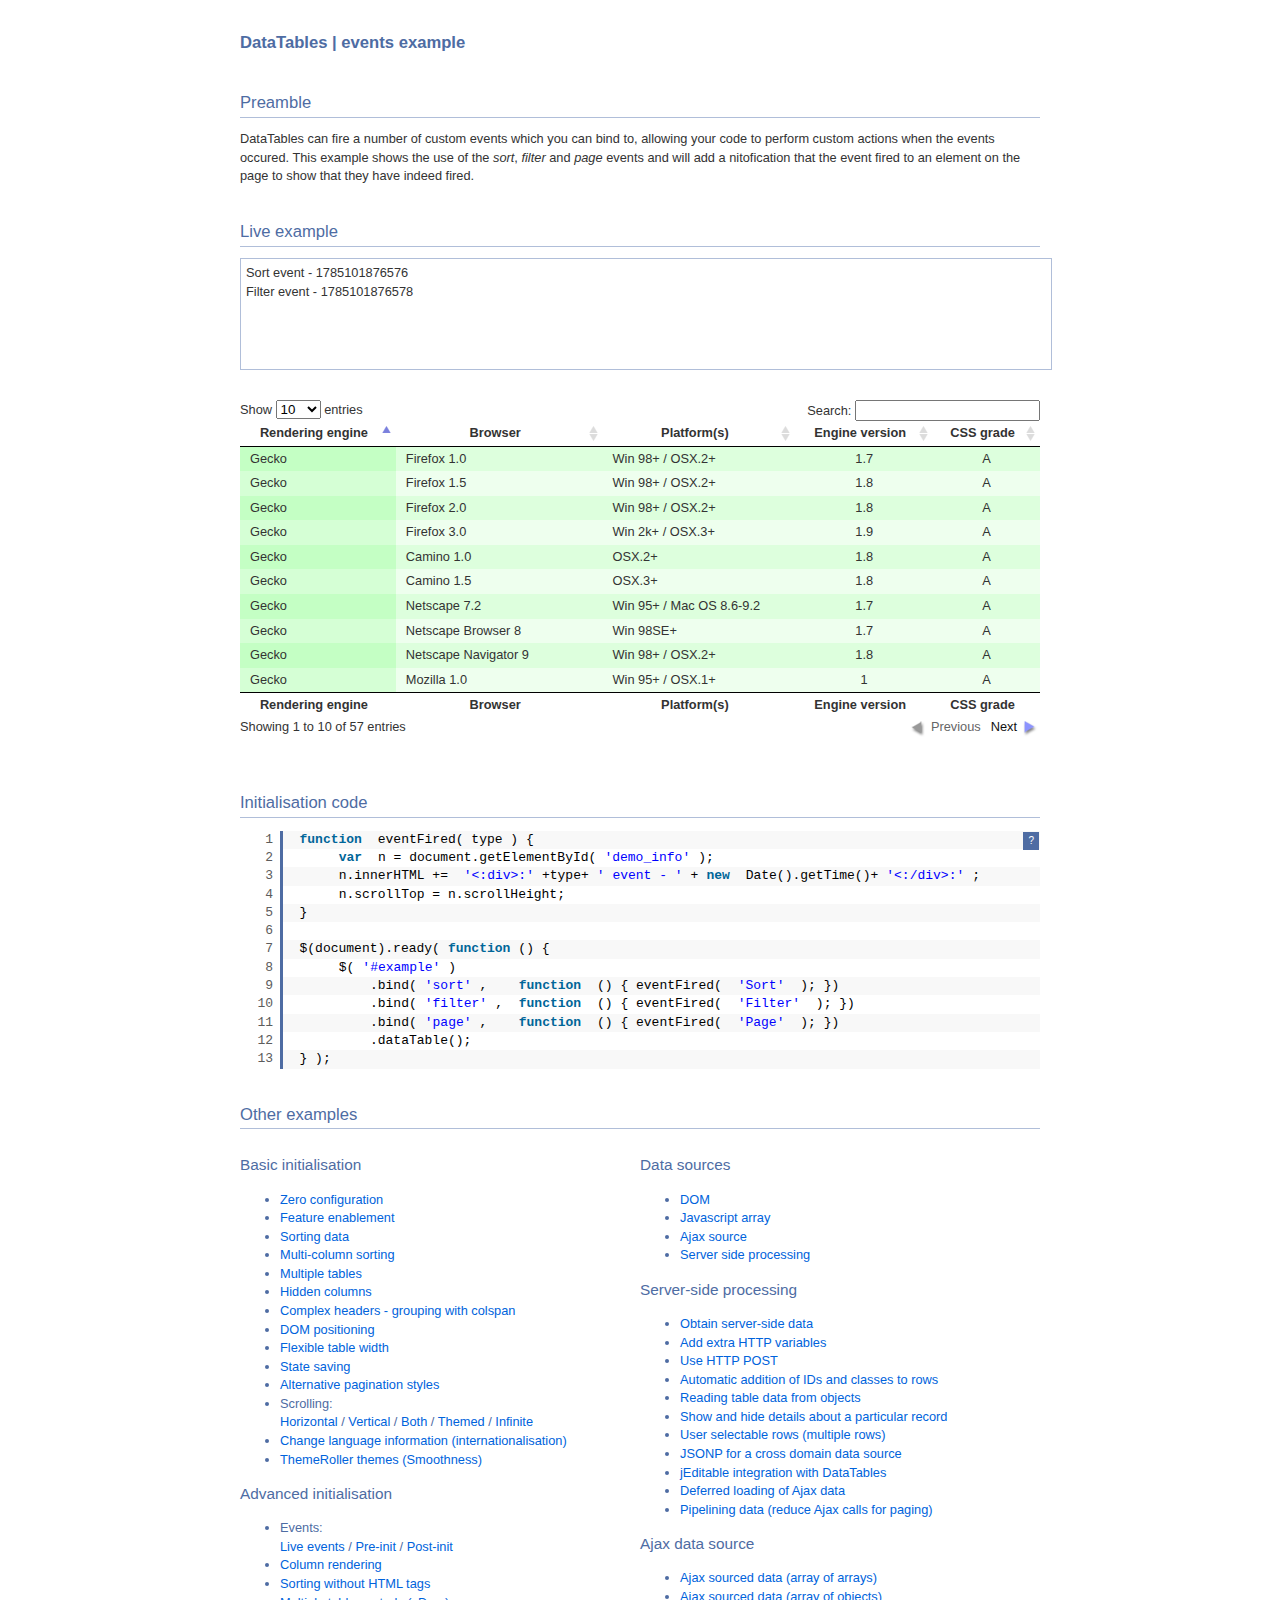
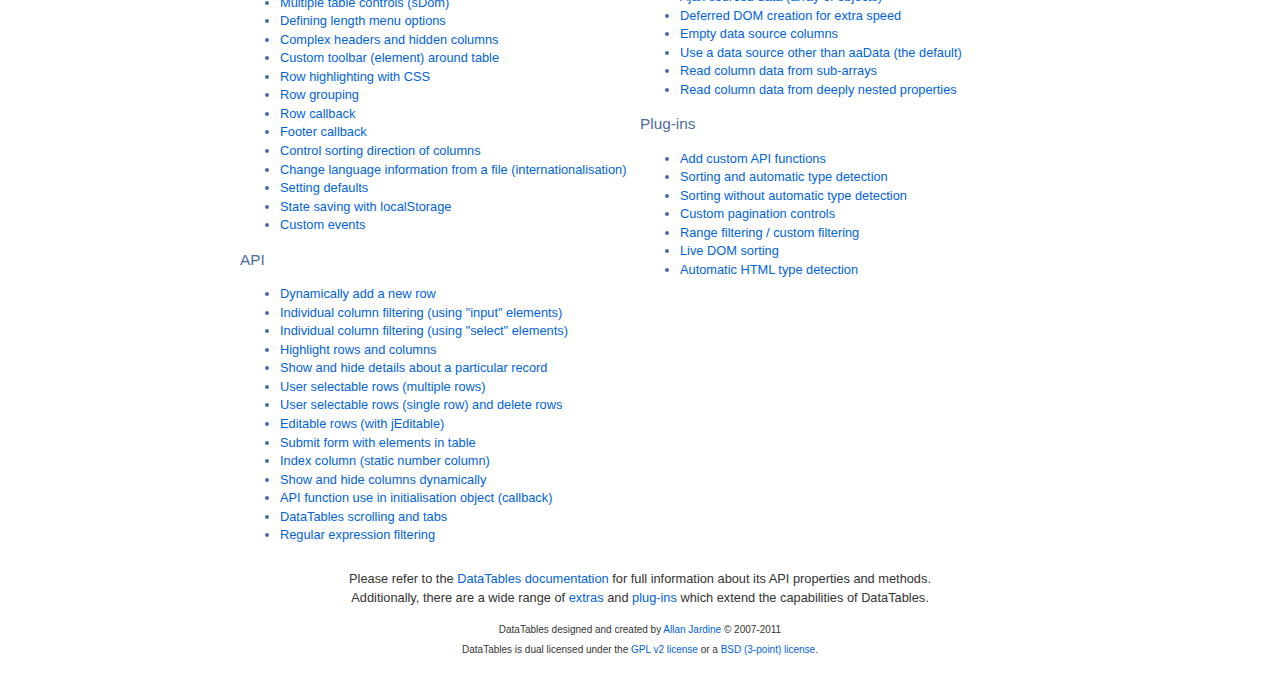
<file: example/bower_components/datatables/examples/advanced_init/dt_events.html>
<!DOCTYPE HTML PUBLIC "-//W3C//DTD HTML 4.01//EN" "http://www.w3.org/TR/html4/strict.dtd">
<html>
	<head>
		<meta http-equiv="content-type" content="text/html; charset=utf-8" />
		<link rel="shortcut icon" type="image/ico" href="http://www.datatables.net/favicon.ico" />
		
		<title>DataTables example</title>
		<style type="text/css" title="currentStyle">
			@import "../../media/css/demo_page.css";
			@import "../../media/css/demo_table.css";
		</style>
		<script type="text/javascript" language="javascript" src="../../media/js/jquery.js"></script>
		<script type="text/javascript" language="javascript" src="../../media/js/jquery.dataTables.js"></script>
		<script type="text/javascript" charset="utf-8">
			function eventFired( type ) {
				var n = document.getElementById('demo_info');
				n.innerHTML += '<div>'+type+' event - '+new Date().getTime()+'</div>';
				n.scrollTop = n.scrollHeight;		
			}

			$(document).ready(function() {
				$('#example')
					.bind('sort',   function () { eventFired( 'Sort' ); })
					.bind('filter', function () { eventFired( 'Filter' ); })
					.bind('page',   function () { eventFired( 'Page' ); })
					.dataTable();
			} );
		</script>
	</head>
	<body id="dt_example">
		<div id="container">
			<div class="full_width big">
				DataTables | events example
			</div>
			
			<h1>Preamble</h1>
			<p>DataTables can fire a number of custom events which you can bind to, allowing your code to perform custom actions when the events occured. This example shows the use of the <i>sort</i>, <i>filter</i> and <i>page</i> events and will add a nitofication that the event fired to an element on the page to show that they have indeed fired.</p>
			
			<h1>Live example</h1>
			<div id="demo_info"></div>

			<div id="demo">
<table cellpadding="0" cellspacing="0" border="0" class="display" id="example" width="100%">
	<thead>
		<tr>
			<th>Rendering engine</th>
			<th>Browser</th>
			<th>Platform(s)</th>
			<th>Engine version</th>
			<th>CSS grade</th>
		</tr>
	</thead>
	<tbody>
		<tr class="odd gradeX">
			<td>Trident</td>
			<td>Internet
				 Explorer 4.0</td>
			<td>Win 95+</td>
			<td class="center"> 4</td>
			<td class="center">X</td>
		</tr>
		<tr class="even gradeC">
			<td>Trident</td>
			<td>Internet
				 Explorer 5.0</td>
			<td>Win 95+</td>
			<td class="center">5</td>
			<td class="center">C</td>
		</tr>
		<tr class="odd gradeA">
			<td>Trident</td>
			<td>Internet
				 Explorer 5.5</td>
			<td>Win 95+</td>
			<td class="center">5.5</td>
			<td class="center">A</td>
		</tr>
		<tr class="even gradeA">
			<td>Trident</td>
			<td>Internet
				 Explorer 6</td>
			<td>Win 98+</td>
			<td class="center">6</td>
			<td class="center">A</td>
		</tr>
		<tr class="odd gradeA">
			<td>Trident</td>
			<td>Internet Explorer 7</td>
			<td>Win XP SP2+</td>
			<td class="center">7</td>
			<td class="center">A</td>
		</tr>
		<tr class="even gradeA">
			<td>Trident</td>
			<td>AOL browser (AOL desktop)</td>
			<td>Win XP</td>
			<td class="center">6</td>
			<td class="center">A</td>
		</tr>
		<tr class="gradeA">
			<td>Gecko</td>
			<td>Firefox 1.0</td>
			<td>Win 98+ / OSX.2+</td>
			<td class="center">1.7</td>
			<td class="center">A</td>
		</tr>
		<tr class="gradeA">
			<td>Gecko</td>
			<td>Firefox 1.5</td>
			<td>Win 98+ / OSX.2+</td>
			<td class="center">1.8</td>
			<td class="center">A</td>
		</tr>
		<tr class="gradeA">
			<td>Gecko</td>
			<td>Firefox 2.0</td>
			<td>Win 98+ / OSX.2+</td>
			<td class="center">1.8</td>
			<td class="center">A</td>
		</tr>
		<tr class="gradeA">
			<td>Gecko</td>
			<td>Firefox 3.0</td>
			<td>Win 2k+ / OSX.3+</td>
			<td class="center">1.9</td>
			<td class="center">A</td>
		</tr>
		<tr class="gradeA">
			<td>Gecko</td>
			<td>Camino 1.0</td>
			<td>OSX.2+</td>
			<td class="center">1.8</td>
			<td class="center">A</td>
		</tr>
		<tr class="gradeA">
			<td>Gecko</td>
			<td>Camino 1.5</td>
			<td>OSX.3+</td>
			<td class="center">1.8</td>
			<td class="center">A</td>
		</tr>
		<tr class="gradeA">
			<td>Gecko</td>
			<td>Netscape 7.2</td>
			<td>Win 95+ / Mac OS 8.6-9.2</td>
			<td class="center">1.7</td>
			<td class="center">A</td>
		</tr>
		<tr class="gradeA">
			<td>Gecko</td>
			<td>Netscape Browser 8</td>
			<td>Win 98SE+</td>
			<td class="center">1.7</td>
			<td class="center">A</td>
		</tr>
		<tr class="gradeA">
			<td>Gecko</td>
			<td>Netscape Navigator 9</td>
			<td>Win 98+ / OSX.2+</td>
			<td class="center">1.8</td>
			<td class="center">A</td>
		</tr>
		<tr class="gradeA">
			<td>Gecko</td>
			<td>Mozilla 1.0</td>
			<td>Win 95+ / OSX.1+</td>
			<td class="center">1</td>
			<td class="center">A</td>
		</tr>
		<tr class="gradeA">
			<td>Gecko</td>
			<td>Mozilla 1.1</td>
			<td>Win 95+ / OSX.1+</td>
			<td class="center">1.1</td>
			<td class="center">A</td>
		</tr>
		<tr class="gradeA">
			<td>Gecko</td>
			<td>Mozilla 1.2</td>
			<td>Win 95+ / OSX.1+</td>
			<td class="center">1.2</td>
			<td class="center">A</td>
		</tr>
		<tr class="gradeA">
			<td>Gecko</td>
			<td>Mozilla 1.3</td>
			<td>Win 95+ / OSX.1+</td>
			<td class="center">1.3</td>
			<td class="center">A</td>
		</tr>
		<tr class="gradeA">
			<td>Gecko</td>
			<td>Mozilla 1.4</td>
			<td>Win 95+ / OSX.1+</td>
			<td class="center">1.4</td>
			<td class="center">A</td>
		</tr>
		<tr class="gradeA">
			<td>Gecko</td>
			<td>Mozilla 1.5</td>
			<td>Win 95+ / OSX.1+</td>
			<td class="center">1.5</td>
			<td class="center">A</td>
		</tr>
		<tr class="gradeA">
			<td>Gecko</td>
			<td>Mozilla 1.6</td>
			<td>Win 95+ / OSX.1+</td>
			<td class="center">1.6</td>
			<td class="center">A</td>
		</tr>
		<tr class="gradeA">
			<td>Gecko</td>
			<td>Mozilla 1.7</td>
			<td>Win 98+ / OSX.1+</td>
			<td class="center">1.7</td>
			<td class="center">A</td>
		</tr>
		<tr class="gradeA">
			<td>Gecko</td>
			<td>Mozilla 1.8</td>
			<td>Win 98+ / OSX.1+</td>
			<td class="center">1.8</td>
			<td class="center">A</td>
		</tr>
		<tr class="gradeA">
			<td>Gecko</td>
			<td>Seamonkey 1.1</td>
			<td>Win 98+ / OSX.2+</td>
			<td class="center">1.8</td>
			<td class="center">A</td>
		</tr>
		<tr class="gradeA">
			<td>Gecko</td>
			<td>Epiphany 2.20</td>
			<td>Gnome</td>
			<td class="center">1.8</td>
			<td class="center">A</td>
		</tr>
		<tr class="gradeA">
			<td>Webkit</td>
			<td>Safari 1.2</td>
			<td>OSX.3</td>
			<td class="center">125.5</td>
			<td class="center">A</td>
		</tr>
		<tr class="gradeA">
			<td>Webkit</td>
			<td>Safari 1.3</td>
			<td>OSX.3</td>
			<td class="center">312.8</td>
			<td class="center">A</td>
		</tr>
		<tr class="gradeA">
			<td>Webkit</td>
			<td>Safari 2.0</td>
			<td>OSX.4+</td>
			<td class="center">419.3</td>
			<td class="center">A</td>
		</tr>
		<tr class="gradeA">
			<td>Webkit</td>
			<td>Safari 3.0</td>
			<td>OSX.4+</td>
			<td class="center">522.1</td>
			<td class="center">A</td>
		</tr>
		<tr class="gradeA">
			<td>Webkit</td>
			<td>OmniWeb 5.5</td>
			<td>OSX.4+</td>
			<td class="center">420</td>
			<td class="center">A</td>
		</tr>
		<tr class="gradeA">
			<td>Webkit</td>
			<td>iPod Touch / iPhone</td>
			<td>iPod</td>
			<td class="center">420.1</td>
			<td class="center">A</td>
		</tr>
		<tr class="gradeA">
			<td>Webkit</td>
			<td>S60</td>
			<td>S60</td>
			<td class="center">413</td>
			<td class="center">A</td>
		</tr>
		<tr class="gradeA">
			<td>Presto</td>
			<td>Opera 7.0</td>
			<td>Win 95+ / OSX.1+</td>
			<td class="center">-</td>
			<td class="center">A</td>
		</tr>
		<tr class="gradeA">
			<td>Presto</td>
			<td>Opera 7.5</td>
			<td>Win 95+ / OSX.2+</td>
			<td class="center">-</td>
			<td class="center">A</td>
		</tr>
		<tr class="gradeA">
			<td>Presto</td>
			<td>Opera 8.0</td>
			<td>Win 95+ / OSX.2+</td>
			<td class="center">-</td>
			<td class="center">A</td>
		</tr>
		<tr class="gradeA">
			<td>Presto</td>
			<td>Opera 8.5</td>
			<td>Win 95+ / OSX.2+</td>
			<td class="center">-</td>
			<td class="center">A</td>
		</tr>
		<tr class="gradeA">
			<td>Presto</td>
			<td>Opera 9.0</td>
			<td>Win 95+ / OSX.3+</td>
			<td class="center">-</td>
			<td class="center">A</td>
		</tr>
		<tr class="gradeA">
			<td>Presto</td>
			<td>Opera 9.2</td>
			<td>Win 88+ / OSX.3+</td>
			<td class="center">-</td>
			<td class="center">A</td>
		</tr>
		<tr class="gradeA">
			<td>Presto</td>
			<td>Opera 9.5</td>
			<td>Win 88+ / OSX.3+</td>
			<td class="center">-</td>
			<td class="center">A</td>
		</tr>
		<tr class="gradeA">
			<td>Presto</td>
			<td>Opera for Wii</td>
			<td>Wii</td>
			<td class="center">-</td>
			<td class="center">A</td>
		</tr>
		<tr class="gradeA">
			<td>Presto</td>
			<td>Nokia N800</td>
			<td>N800</td>
			<td class="center">-</td>
			<td class="center">A</td>
		</tr>
		<tr class="gradeA">
			<td>Presto</td>
			<td>Nintendo DS browser</td>
			<td>Nintendo DS</td>
			<td class="center">8.5</td>
			<td class="center">C/A<sup>1</sup></td>
		</tr>
		<tr class="gradeC">
			<td>KHTML</td>
			<td>Konqureror 3.1</td>
			<td>KDE 3.1</td>
			<td class="center">3.1</td>
			<td class="center">C</td>
		</tr>
		<tr class="gradeA">
			<td>KHTML</td>
			<td>Konqureror 3.3</td>
			<td>KDE 3.3</td>
			<td class="center">3.3</td>
			<td class="center">A</td>
		</tr>
		<tr class="gradeA">
			<td>KHTML</td>
			<td>Konqureror 3.5</td>
			<td>KDE 3.5</td>
			<td class="center">3.5</td>
			<td class="center">A</td>
		</tr>
		<tr class="gradeX">
			<td>Tasman</td>
			<td>Internet Explorer 4.5</td>
			<td>Mac OS 8-9</td>
			<td class="center">-</td>
			<td class="center">X</td>
		</tr>
		<tr class="gradeC">
			<td>Tasman</td>
			<td>Internet Explorer 5.1</td>
			<td>Mac OS 7.6-9</td>
			<td class="center">1</td>
			<td class="center">C</td>
		</tr>
		<tr class="gradeC">
			<td>Tasman</td>
			<td>Internet Explorer 5.2</td>
			<td>Mac OS 8-X</td>
			<td class="center">1</td>
			<td class="center">C</td>
		</tr>
		<tr class="gradeA">
			<td>Misc</td>
			<td>NetFront 3.1</td>
			<td>Embedded devices</td>
			<td class="center">-</td>
			<td class="center">C</td>
		</tr>
		<tr class="gradeA">
			<td>Misc</td>
			<td>NetFront 3.4</td>
			<td>Embedded devices</td>
			<td class="center">-</td>
			<td class="center">A</td>
		</tr>
		<tr class="gradeX">
			<td>Misc</td>
			<td>Dillo 0.8</td>
			<td>Embedded devices</td>
			<td class="center">-</td>
			<td class="center">X</td>
		</tr>
		<tr class="gradeX">
			<td>Misc</td>
			<td>Links</td>
			<td>Text only</td>
			<td class="center">-</td>
			<td class="center">X</td>
		</tr>
		<tr class="gradeX">
			<td>Misc</td>
			<td>Lynx</td>
			<td>Text only</td>
			<td class="center">-</td>
			<td class="center">X</td>
		</tr>
		<tr class="gradeC">
			<td>Misc</td>
			<td>IE Mobile</td>
			<td>Windows Mobile 6</td>
			<td class="center">-</td>
			<td class="center">C</td>
		</tr>
		<tr class="gradeC">
			<td>Misc</td>
			<td>PSP browser</td>
			<td>PSP</td>
			<td class="center">-</td>
			<td class="center">C</td>
		</tr>
		<tr class="gradeU">
			<td>Other browsers</td>
			<td>All others</td>
			<td>-</td>
			<td class="center">-</td>
			<td class="center">U</td>
		</tr>
	</tbody>
	<tfoot>
		<tr>
			<th>Rendering engine</th>
			<th>Browser</th>
			<th>Platform(s)</th>
			<th>Engine version</th>
			<th>CSS grade</th>
		</tr>
	</tfoot>
</table>
			</div>
			<div class="spacer"></div>
			
			
			<h1>Initialisation code</h1>
			<pre class="brush: js;">function eventFired( type ) {
	var n = document.getElementById('demo_info');
	n.innerHTML += '&lt:div&gt:'+type+' event - '+new Date().getTime()+'&lt:/div&gt:';
	n.scrollTop = n.scrollHeight;		
}

$(document).ready(function() {
	$('#example')
		.bind('sort',   function () { eventFired( 'Sort' ); })
		.bind('filter', function () { eventFired( 'Filter' ); })
		.bind('page',   function () { eventFired( 'Page' ); })
		.dataTable();
} );</pre>
			<style type="text/css">
				@import "../examples_support/syntax/css/shCore.css";
			</style>
			<script type="text/javascript" language="javascript" src="../examples_support/syntax/js/shCore.js"></script>
			
			
			<h1>Other examples</h1>
			<div class="demo_links">
				<h2>Basic initialisation</h2>
				<ul>
					<li><a href="../basic_init/zero_config.html">Zero configuration</a></li>
					<li><a href="../basic_init/filter_only.html">Feature enablement</a></li>
					<li><a href="../basic_init/table_sorting.html">Sorting data</a></li>
					<li><a href="../basic_init/multi_col_sort.html">Multi-column sorting</a></li>
					<li><a href="../basic_init/multiple_tables.html">Multiple tables</a></li>
					<li><a href="../basic_init/hidden_columns.html">Hidden columns</a></li>
					<li><a href="../basic_init/complex_header.html">Complex headers - grouping with colspan</a></li>
					<li><a href="../basic_init/dom.html">DOM positioning</a></li>
					<li><a href="../basic_init/flexible_width.html">Flexible table width</a></li>
					<li><a href="../basic_init/state_save.html">State saving</a></li>
					<li><a href="../basic_init/alt_pagination.html">Alternative pagination styles</a></li>
					<li>Scrolling: <br>
						<a href="../basic_init/scroll_x.html">Horizontal</a> / 
						<a href="../basic_init/scroll_y.html">Vertical</a> / 
						<a href="../basic_init/scroll_xy.html">Both</a> / 
						<a href="../basic_init/scroll_y_theme.html">Themed</a> / 
						<a href="../basic_init/scroll_y_infinite.html">Infinite</a>
					</li>
					<li><a href="../basic_init/language.html">Change language information (internationalisation)</a></li>
					<li><a href="../basic_init/themes.html">ThemeRoller themes (Smoothness)</a></li>
				</ul>
				
				<h2>Advanced initialisation</h2>
				<ul>
					<li>Events: <br>
						<a href="../advanced_init/events_live.html">Live events</a> / 
						<a href="../advanced_init/events_pre_init.html">Pre-init</a> / 
						<a href="../advanced_init/events_post_init.html">Post-init</a>
					</li>
					<li><a href="../advanced_init/column_render.html">Column rendering</a></li>
					<li><a href="../advanced_init/html_sort.html">Sorting without HTML tags</a></li>
					<li><a href="../advanced_init/dom_multiple_elements.html">Multiple table controls (sDom)</a></li>
					<li><a href="../advanced_init/length_menu.html">Defining length menu options</a></li>
					<li><a href="../advanced_init/complex_header.html">Complex headers and hidden columns</a></li>
					<li><a href="../advanced_init/dom_toolbar.html">Custom toolbar (element) around table</a></li>
					<li><a href="../advanced_init/highlight.html">Row highlighting with CSS</a></li>
					<li><a href="../advanced_init/row_grouping.html">Row grouping</a></li>
					<li><a href="../advanced_init/row_callback.html">Row callback</a></li>
					<li><a href="../advanced_init/footer_callback.html">Footer callback</a></li>
					<li><a href="../advanced_init/sorting_control.html">Control sorting direction of columns</a></li>
					<li><a href="../advanced_init/language_file.html">Change language information from a file (internationalisation)</a></li>
					<li><a href="../advanced_init/defaults.html">Setting defaults</a></li>
					<li><a href="../advanced_init/localstorage.html">State saving with localStorage</a></li>
					<li><a href="../advanced_init/dt_events.html">Custom events</a></li>
				</ul>
				
				<h2>API</h2>
				<ul>
					<li><a href="../api/add_row.html">Dynamically add a new row</a></li>
					<li><a href="../api/multi_filter.html">Individual column filtering (using "input" elements)</a></li>
					<li><a href="../api/multi_filter_select.html">Individual column filtering (using "select" elements)</a></li>
					<li><a href="../api/highlight.html">Highlight rows and columns</a></li>
					<li><a href="../api/row_details.html">Show and hide details about a particular record</a></li>
					<li><a href="../api/select_row.html">User selectable rows (multiple rows)</a></li>
					<li><a href="../api/select_single_row.html">User selectable rows (single row) and delete rows</a></li>
					<li><a href="../api/editable.html">Editable rows (with jEditable)</a></li>
					<li><a href="../api/form.html">Submit form with elements in table</a></li>
					<li><a href="../api/counter_column.html">Index column (static number column)</a></li>
					<li><a href="../api/show_hide.html">Show and hide columns dynamically</a></li>
					<li><a href="../api/api_in_init.html">API function use in initialisation object (callback)</a></li>
					<li><a href="../api/tabs_and_scrolling.html">DataTables scrolling and tabs</a></li>
					<li><a href="../api/regex.html">Regular expression filtering</a></li>
				</ul>
			</div>
			
			<div class="demo_links">
				<h2>Data sources</h2>
				<ul>
					<li><a href="../data_sources/dom.html">DOM</a></li>
					<li><a href="../data_sources/js_array.html">Javascript array</a></li>
					<li><a href="../data_sources/ajax.html">Ajax source</a></li>
					<li><a href="../data_sources/server_side.html">Server side processing</a></li>
				</ul>
				
				<h2>Server-side processing</h2>
				<ul>
					<li><a href="../server_side/server_side.html">Obtain server-side data</a></li>
					<li><a href="../server_side/custom_vars.html">Add extra HTTP variables</a></li>
					<li><a href="../server_side/post.html">Use HTTP POST</a></li>
					<li><a href="../server_side/ids.html">Automatic addition of IDs and classes to rows</a></li>
					<li><a href="../server_side/object_data.html">Reading table data from objects</a></li>
					<li><a href="../server_side/row_details.html">Show and hide details about a particular record</a></li>
					<li><a href="../server_side/select_rows.html">User selectable rows (multiple rows)</a></li>
					<li><a href="../server_side/jsonp.html">JSONP for a cross domain data source</a></li>
					<li><a href="../server_side/editable.html">jEditable integration with DataTables</a></li>
					<li><a href="../server_side/defer_loading.html">Deferred loading of Ajax data</a></li>
					<li><a href="../server_side/pipeline.html">Pipelining data (reduce Ajax calls for paging)</a></li>
				</ul>
				
				<h2>Ajax data source</h2>
				<ul>
					<li><a href="../ajax/ajax.html">Ajax sourced data (array of arrays)</a></li>
					<li><a href="../ajax/objects.html">Ajax sourced data (array of objects)</a></li>
					<li><a href="../ajax/defer_render.html">Deferred DOM creation for extra speed</a></li>
					<li><a href="../ajax/null_data_source.html">Empty data source columns</a></li>
					<li><a href="../ajax/custom_data_property.html">Use a data source other than aaData (the default)</a></li>
					<li><a href="../ajax/objects_subarrays.html">Read column data from sub-arrays</a></li>
					<li><a href="../ajax/deep.html">Read column data from deeply nested properties</a></li>
				</ul>
				
				<h2>Plug-ins</h2>
				<ul>
					<li><a href="../plug-ins/plugin_api.html">Add custom API functions</a></li>
					<li><a href="../plug-ins/sorting_plugin.html">Sorting and automatic type detection</a></li>
					<li><a href="../plug-ins/sorting_sType.html">Sorting without automatic type detection</a></li>
					<li><a href="../plug-ins/paging_plugin.html">Custom pagination controls</a></li>
					<li><a href="../plug-ins/range_filtering.html">Range filtering / custom filtering</a></li>
					<li><a href="../plug-ins/dom_sort.html">Live DOM sorting</a></li>
					<li><a href="../plug-ins/html_sort.html">Automatic HTML type detection</a></li>
				</ul>
			</div>
			
			
			<div id="footer" class="clear" style="text-align:center;">
				<p>
					Please refer to the <a href="http://www.datatables.net/usage">DataTables documentation</a> for full information about its API properties and methods.<br>
					Additionally, there are a wide range of <a href="http://www.datatables.net/extras">extras</a> and <a href="http://www.datatables.net/plug-ins">plug-ins</a> which extend the capabilities of DataTables.
				</p>
				
				<span style="font-size:10px;">
					DataTables designed and created by <a href="http://www.sprymedia.co.uk">Allan Jardine</a> &copy; 2007-2011<br>
					DataTables is dual licensed under the <a href="http://www.datatables.net/license_gpl2">GPL v2 license</a> or a <a href="http://www.datatables.net/license_bsd">BSD (3-point) license</a>.
				</span>
			</div>
		</div>
	</body>
</html>
</file>
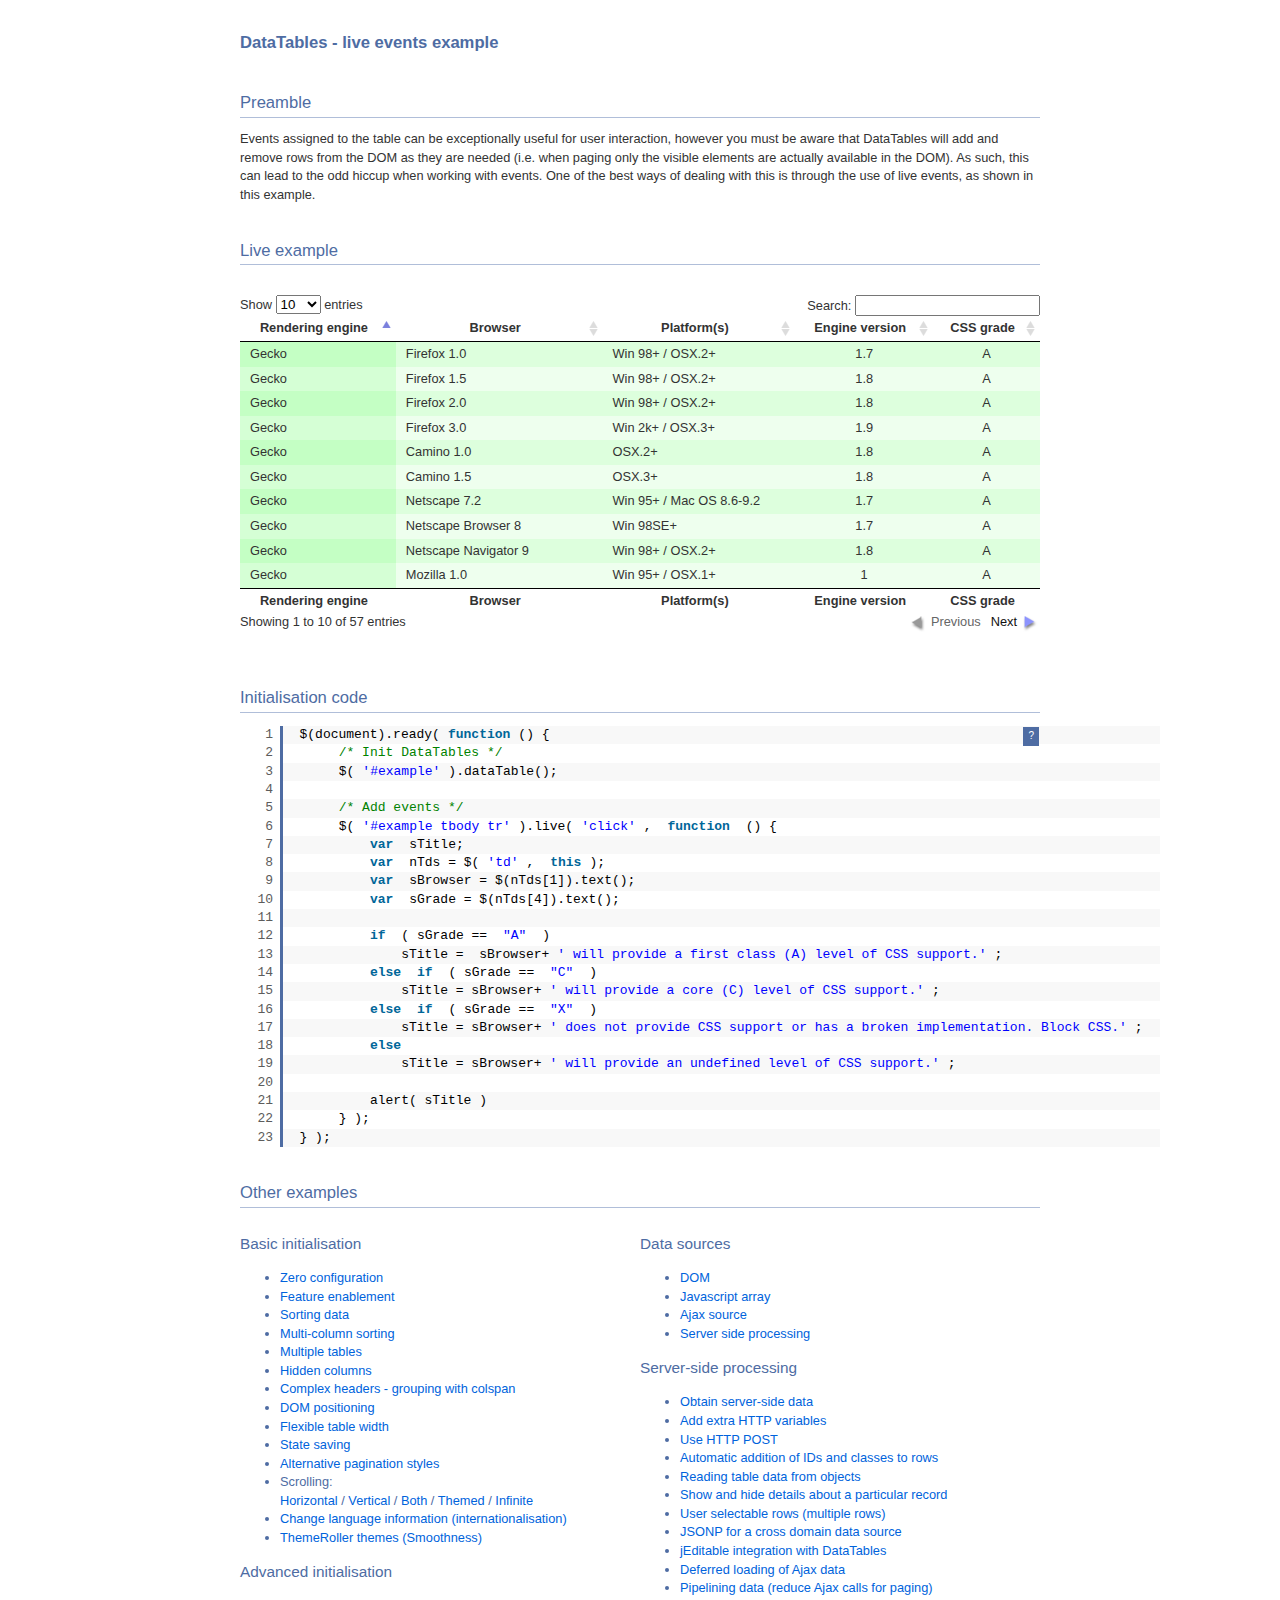
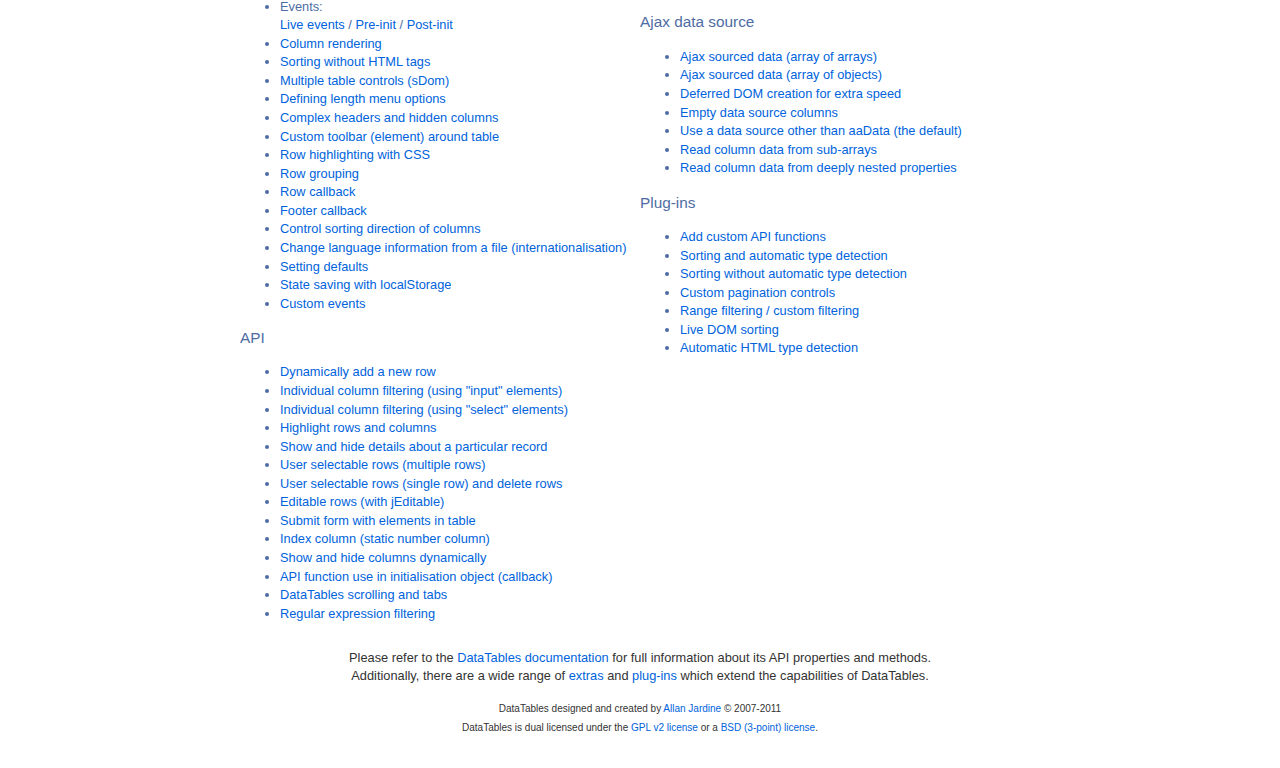
<file: example/bower_components/datatables/examples/advanced_init/events_live.html>
<!DOCTYPE HTML PUBLIC "-//W3C//DTD HTML 4.01//EN" "http://www.w3.org/TR/html4/strict.dtd">
<html>
	<head>
		<meta http-equiv="content-type" content="text/html; charset=utf-8" />
		<link rel="shortcut icon" type="image/ico" href="http://www.datatables.net/media/images/favicon.ico" />
		
		<title>DataTables example</title>
		<style type="text/css" title="currentStyle">
			@import "../../media/css/demo_page.css";
			@import "../../media/css/demo_table.css";
			@import "../examples_support/jquery.tooltip.css";
		</style>
		<script type="text/javascript" language="javascript" src="../../media/js/jquery.js"></script>
		<script type="text/javascript" language="javascript" src="../../media/js/jquery.dataTables.js"></script>
		<script type="text/javascript" language="javascript" src="../examples_support/jquery.tooltip.js"></script>
		<script type="text/javascript" charset="utf-8">
			$(document).ready(function() {
				/* Init DataTables */
				$('#example').dataTable();
				
				/* Add events */
				$('#example tbody tr').live('click', function () {
					var sTitle;
					var nTds = $('td', this);
					var sBrowser = $(nTds[1]).text();
					var sGrade = $(nTds[4]).text();
					
					if ( sGrade == "A" )
						sTitle =  sBrowser+' will provide a first class (A) level of CSS support.';
					else if ( sGrade == "C" )
						sTitle = sBrowser+' will provide a core (C) level of CSS support.';
					else if ( sGrade == "X" )
						sTitle = sBrowser+' does not provide CSS support or has a broken implementation. Block CSS.';
					else
						sTitle = sBrowser+' will provide an undefined level of CSS support.';
					
					alert( sTitle )
				} );
			} );
		</script>
	</head>
	<body id="dt_example">
		<div id="container">
			<div class="full_width big">
				DataTables - live events example
			</div>
			
			<h1>Preamble</h1>
			<p>Events assigned to the table can be exceptionally useful for user interaction, however you must be aware that DataTables will add and remove rows from the DOM as they are needed (i.e. when paging only the visible elements are actually available in the DOM). As such, this can lead to the odd hiccup when working with events. One of the best ways of dealing with this is through the use of live events, as shown in this example.</p>
			
			<h1>Live example</h1>
			<div id="demo">
<table cellpadding="0" cellspacing="0" border="0" class="display" id="example">
	<thead>
		<tr>
			<th>Rendering engine</th>
			<th>Browser</th>
			<th>Platform(s)</th>
			<th>Engine version</th>
			<th>CSS grade</th>
		</tr>
	</thead>
	<tbody>
		<tr class="gradeX">
			<td>Trident</td>
			<td>Internet
				 Explorer 
				4.0
				</td>
			<td>Win 95+</td>
			<td class="center">4</td>
			<td class="center">X</td>
		</tr>
		<tr class="gradeC">
			<td>Trident</td>
			<td>Internet
				 Explorer 5.0</td>
			<td>Win 95+</td>
			<td class="center">5</td>
			<td class="center">C</td>
		</tr>
		<tr class="gradeA">
			<td>Trident</td>
			<td>Internet
				 Explorer 5.5</td>
			<td>Win 95+</td>
			<td class="center">5.5</td>
			<td class="center">A</td>
		</tr>
		<tr class="gradeA">
			<td>Trident</td>
			<td>Internet
				 Explorer 6</td>
			<td>Win 98+</td>
			<td class="center">6</td>
			<td class="center">A</td>
		</tr>
		<tr class="gradeA">
			<td>Trident</td>
			<td>Internet Explorer 7</td>
			<td>Win XP SP2+</td>
			<td class="center">7</td>
			<td class="center">A</td>
		</tr>
		<tr class="gradeA">
			<td>Trident</td>
			<td>AOL browser (AOL desktop)</td>
			<td>Win XP</td>
			<td class="center">6</td>
			<td class="center">A</td>
		</tr>
		<tr class="gradeA">
			<td>Gecko</td>
			<td>Firefox 1.0</td>
			<td>Win 98+ / OSX.2+</td>
			<td class="center">1.7</td>
			<td class="center">A</td>
		</tr>
		<tr class="gradeA">
			<td>Gecko</td>
			<td>Firefox 1.5</td>
			<td>Win 98+ / OSX.2+</td>
			<td class="center">1.8</td>
			<td class="center">A</td>
		</tr>
		<tr class="gradeA">
			<td>Gecko</td>
			<td>Firefox 2.0</td>
			<td>Win 98+ / OSX.2+</td>
			<td class="center">1.8</td>
			<td class="center">A</td>
		</tr>
		<tr class="gradeA">
			<td>Gecko</td>
			<td>Firefox 3.0</td>
			<td>Win 2k+ / OSX.3+</td>
			<td class="center">1.9</td>
			<td class="center">A</td>
		</tr>
		<tr class="gradeA">
			<td>Gecko</td>
			<td>Camino 1.0</td>
			<td>OSX.2+</td>
			<td class="center">1.8</td>
			<td class="center">A</td>
		</tr>
		<tr class="gradeA">
			<td>Gecko</td>
			<td>Camino 1.5</td>
			<td>OSX.3+</td>
			<td class="center">1.8</td>
			<td class="center">A</td>
		</tr>
		<tr class="gradeA">
			<td>Gecko</td>
			<td>Netscape 7.2</td>
			<td>Win 95+ / Mac OS 8.6-9.2</td>
			<td class="center">1.7</td>
			<td class="center">A</td>
		</tr>
		<tr class="gradeA">
			<td>Gecko</td>
			<td>Netscape Browser 8</td>
			<td>Win 98SE+</td>
			<td class="center">1.7</td>
			<td class="center">A</td>
		</tr>
		<tr class="gradeA">
			<td>Gecko</td>
			<td>Netscape Navigator 9</td>
			<td>Win 98+ / OSX.2+</td>
			<td class="center">1.8</td>
			<td class="center">A</td>
		</tr>
		<tr class="gradeA">
			<td>Gecko</td>
			<td>Mozilla 1.0</td>
			<td>Win 95+ / OSX.1+</td>
			<td class="center">1</td>
			<td class="center">A</td>
		</tr>
		<tr class="gradeA">
			<td>Gecko</td>
			<td>Mozilla 1.1</td>
			<td>Win 95+ / OSX.1+</td>
			<td class="center">1.1</td>
			<td class="center">A</td>
		</tr>
		<tr class="gradeA">
			<td>Gecko</td>
			<td>Mozilla 1.2</td>
			<td>Win 95+ / OSX.1+</td>
			<td class="center">1.2</td>
			<td class="center">A</td>
		</tr>
		<tr class="gradeA">
			<td>Gecko</td>
			<td>Mozilla 1.3</td>
			<td>Win 95+ / OSX.1+</td>
			<td class="center">1.3</td>
			<td class="center">A</td>
		</tr>
		<tr class="gradeA">
			<td>Gecko</td>
			<td>Mozilla 1.4</td>
			<td>Win 95+ / OSX.1+</td>
			<td class="center">1.4</td>
			<td class="center">A</td>
		</tr>
		<tr class="gradeA">
			<td>Gecko</td>
			<td>Mozilla 1.5</td>
			<td>Win 95+ / OSX.1+</td>
			<td class="center">1.5</td>
			<td class="center">A</td>
		</tr>
		<tr class="gradeA">
			<td>Gecko</td>
			<td>Mozilla 1.6</td>
			<td>Win 95+ / OSX.1+</td>
			<td class="center">1.6</td>
			<td class="center">A</td>
		</tr>
		<tr class="gradeA">
			<td>Gecko</td>
			<td>Mozilla 1.7</td>
			<td>Win 98+ / OSX.1+</td>
			<td class="center">1.7</td>
			<td class="center">A</td>
		</tr>
		<tr class="gradeA">
			<td>Gecko</td>
			<td>Mozilla 1.8</td>
			<td>Win 98+ / OSX.1+</td>
			<td class="center">1.8</td>
			<td class="center">A</td>
		</tr>
		<tr class="gradeA">
			<td>Gecko</td>
			<td>Seamonkey 1.1</td>
			<td>Win 98+ / OSX.2+</td>
			<td class="center">1.8</td>
			<td class="center">A</td>
		</tr>
		<tr class="gradeA">
			<td>Gecko</td>
			<td>Epiphany 2.20</td>
			<td>Gnome</td>
			<td class="center">1.8</td>
			<td class="center">A</td>
		</tr>
		<tr class="gradeA">
			<td>Webkit</td>
			<td>Safari 1.2</td>
			<td>OSX.3</td>
			<td class="center">125.5</td>
			<td class="center">A</td>
		</tr>
		<tr class="gradeA">
			<td>Webkit</td>
			<td>Safari 1.3</td>
			<td>OSX.3</td>
			<td class="center">312.8</td>
			<td class="center">A</td>
		</tr>
		<tr class="gradeA">
			<td>Webkit</td>
			<td>Safari 2.0</td>
			<td>OSX.4+</td>
			<td class="center">419.3</td>
			<td class="center">A</td>
		</tr>
		<tr class="gradeA">
			<td>Webkit</td>
			<td>Safari 3.0</td>
			<td>OSX.4+</td>
			<td class="center">522.1</td>
			<td class="center">A</td>
		</tr>
		<tr class="gradeA">
			<td>Webkit</td>
			<td>OmniWeb 5.5</td>
			<td>OSX.4+</td>
			<td class="center">420</td>
			<td class="center">A</td>
		</tr>
		<tr class="gradeA">
			<td>Webkit</td>
			<td>iPod Touch / iPhone</td>
			<td>iPod</td>
			<td class="center">420.1</td>
			<td class="center">A</td>
		</tr>
		<tr class="gradeA">
			<td>Webkit</td>
			<td>S60</td>
			<td>S60</td>
			<td class="center">413</td>
			<td class="center">A</td>
		</tr>
		<tr class="gradeA">
			<td>Presto</td>
			<td>Opera 7.0</td>
			<td>Win 95+ / OSX.1+</td>
			<td class="center">-</td>
			<td class="center">A</td>
		</tr>
		<tr class="gradeA">
			<td>Presto</td>
			<td>Opera 7.5</td>
			<td>Win 95+ / OSX.2+</td>
			<td class="center">-</td>
			<td class="center">A</td>
		</tr>
		<tr class="gradeA">
			<td>Presto</td>
			<td>Opera 8.0</td>
			<td>Win 95+ / OSX.2+</td>
			<td class="center">-</td>
			<td class="center">A</td>
		</tr>
		<tr class="gradeA">
			<td>Presto</td>
			<td>Opera 8.5</td>
			<td>Win 95+ / OSX.2+</td>
			<td class="center">-</td>
			<td class="center">A</td>
		</tr>
		<tr class="gradeA">
			<td>Presto</td>
			<td>Opera 9.0</td>
			<td>Win 95+ / OSX.3+</td>
			<td class="center">-</td>
			<td class="center">A</td>
		</tr>
		<tr class="gradeA">
			<td>Presto</td>
			<td>Opera 9.2</td>
			<td>Win 88+ / OSX.3+</td>
			<td class="center">-</td>
			<td class="center">A</td>
		</tr>
		<tr class="gradeA">
			<td>Presto</td>
			<td>Opera 9.5</td>
			<td>Win 88+ / OSX.3+</td>
			<td class="center">-</td>
			<td class="center">A</td>
		</tr>
		<tr class="gradeA">
			<td>Presto</td>
			<td>Opera for Wii</td>
			<td>Wii</td>
			<td class="center">-</td>
			<td class="center">A</td>
		</tr>
		<tr class="gradeA">
			<td>Presto</td>
			<td>Nokia N800</td>
			<td>N800</td>
			<td class="center">-</td>
			<td class="center">A</td>
		</tr>
		<tr class="gradeA">
			<td>Presto</td>
			<td>Nintendo DS browser</td>
			<td>Nintendo DS</td>
			<td class="center">8.5</td>
			<td class="center">C/A<sup>1</sup></td>
		</tr>
		<tr class="gradeC">
			<td>KHTML</td>
			<td>Konqureror 3.1</td>
			<td>KDE 3.1</td>
			<td class="center">3.1</td>
			<td class="center">C</td>
		</tr>
		<tr class="gradeA">
			<td>KHTML</td>
			<td>Konqureror 3.3</td>
			<td>KDE 3.3</td>
			<td class="center">3.3</td>
			<td class="center">A</td>
		</tr>
		<tr class="gradeA">
			<td>KHTML</td>
			<td>Konqureror 3.5</td>
			<td>KDE 3.5</td>
			<td class="center">3.5</td>
			<td class="center">A</td>
		</tr>
		<tr class="gradeX">
			<td>Tasman</td>
			<td>Internet Explorer 4.5</td>
			<td>Mac OS 8-9</td>
			<td class="center">-</td>
			<td class="center">X</td>
		</tr>
		<tr class="gradeC">
			<td>Tasman</td>
			<td>Internet Explorer 5.1</td>
			<td>Mac OS 7.6-9</td>
			<td class="center">1</td>
			<td class="center">C</td>
		</tr>
		<tr class="gradeC">
			<td>Tasman</td>
			<td>Internet Explorer 5.2</td>
			<td>Mac OS 8-X</td>
			<td class="center">1</td>
			<td class="center">C</td>
		</tr>
		<tr class="gradeA">
			<td>Misc</td>
			<td>NetFront 3.1</td>
			<td>Embedded devices</td>
			<td class="center">-</td>
			<td class="center">C</td>
		</tr>
		<tr class="gradeA">
			<td>Misc</td>
			<td>NetFront 3.4</td>
			<td>Embedded devices</td>
			<td class="center">-</td>
			<td class="center">A</td>
		</tr>
		<tr class="gradeX">
			<td>Misc</td>
			<td>Dillo 0.8</td>
			<td>Embedded devices</td>
			<td class="center">-</td>
			<td class="center">X</td>
		</tr>
		<tr class="gradeX">
			<td>Misc</td>
			<td>Links</td>
			<td>Text only</td>
			<td class="center">-</td>
			<td class="center">X</td>
		</tr>
		<tr class="gradeX">
			<td>Misc</td>
			<td>Lynx</td>
			<td>Text only</td>
			<td class="center">-</td>
			<td class="center">X</td>
		</tr>
		<tr class="gradeC">
			<td>Misc</td>
			<td>IE Mobile</td>
			<td>Windows Mobile 6</td>
			<td class="center">-</td>
			<td class="center">C</td>
		</tr>
		<tr class="gradeC">
			<td>Misc</td>
			<td>PSP browser</td>
			<td>PSP</td>
			<td class="center">-</td>
			<td class="center">C</td>
		</tr>
		<tr class="gradeU">
			<td>Other browsers</td>
			<td>All others</td>
			<td>-</td>
			<td class="center">-</td>
			<td class="center">U</td>
		</tr>
	</tbody>
	<tfoot>
		<tr>
			<th>Rendering engine</th>
			<th>Browser</th>
			<th>Platform(s)</th>
			<th>Engine version</th>
			<th>CSS grade</th>
		</tr>
	</tfoot>
</table>
			</div>
			<div class="spacer"></div>
			
			
			<h1>Initialisation code</h1>
			<pre class="brush: js;">$(document).ready(function() {
	/* Init DataTables */
	$('#example').dataTable();
	
	/* Add events */
	$('#example tbody tr').live('click', function () {
		var sTitle;
		var nTds = $('td', this);
		var sBrowser = $(nTds[1]).text();
		var sGrade = $(nTds[4]).text();
		
		if ( sGrade == "A" )
			sTitle =  sBrowser+' will provide a first class (A) level of CSS support.';
		else if ( sGrade == "C" )
			sTitle = sBrowser+' will provide a core (C) level of CSS support.';
		else if ( sGrade == "X" )
			sTitle = sBrowser+' does not provide CSS support or has a broken implementation. Block CSS.';
		else
			sTitle = sBrowser+' will provide an undefined level of CSS support.';
		
		alert( sTitle )
	} );
} );</pre>
			<style type="text/css">
				@import "../examples_support/syntax/css/shCore.css";
			</style>
			<script type="text/javascript" language="javascript" src="../examples_support/syntax/js/shCore.js"></script>
			
			
			<h1>Other examples</h1>
			<div class="demo_links">
				<h2>Basic initialisation</h2>
				<ul>
					<li><a href="../basic_init/zero_config.html">Zero configuration</a></li>
					<li><a href="../basic_init/filter_only.html">Feature enablement</a></li>
					<li><a href="../basic_init/table_sorting.html">Sorting data</a></li>
					<li><a href="../basic_init/multi_col_sort.html">Multi-column sorting</a></li>
					<li><a href="../basic_init/multiple_tables.html">Multiple tables</a></li>
					<li><a href="../basic_init/hidden_columns.html">Hidden columns</a></li>
					<li><a href="../basic_init/complex_header.html">Complex headers - grouping with colspan</a></li>
					<li><a href="../basic_init/dom.html">DOM positioning</a></li>
					<li><a href="../basic_init/flexible_width.html">Flexible table width</a></li>
					<li><a href="../basic_init/state_save.html">State saving</a></li>
					<li><a href="../basic_init/alt_pagination.html">Alternative pagination styles</a></li>
					<li>Scrolling: <br>
						<a href="../basic_init/scroll_x.html">Horizontal</a> / 
						<a href="../basic_init/scroll_y.html">Vertical</a> / 
						<a href="../basic_init/scroll_xy.html">Both</a> / 
						<a href="../basic_init/scroll_y_theme.html">Themed</a> / 
						<a href="../basic_init/scroll_y_infinite.html">Infinite</a>
					</li>
					<li><a href="../basic_init/language.html">Change language information (internationalisation)</a></li>
					<li><a href="../basic_init/themes.html">ThemeRoller themes (Smoothness)</a></li>
				</ul>
				
				<h2>Advanced initialisation</h2>
				<ul>
					<li>Events: <br>
						<a href="../advanced_init/events_live.html">Live events</a> / 
						<a href="../advanced_init/events_pre_init.html">Pre-init</a> / 
						<a href="../advanced_init/events_post_init.html">Post-init</a>
					</li>
					<li><a href="../advanced_init/column_render.html">Column rendering</a></li>
					<li><a href="../advanced_init/html_sort.html">Sorting without HTML tags</a></li>
					<li><a href="../advanced_init/dom_multiple_elements.html">Multiple table controls (sDom)</a></li>
					<li><a href="../advanced_init/length_menu.html">Defining length menu options</a></li>
					<li><a href="../advanced_init/complex_header.html">Complex headers and hidden columns</a></li>
					<li><a href="../advanced_init/dom_toolbar.html">Custom toolbar (element) around table</a></li>
					<li><a href="../advanced_init/highlight.html">Row highlighting with CSS</a></li>
					<li><a href="../advanced_init/row_grouping.html">Row grouping</a></li>
					<li><a href="../advanced_init/row_callback.html">Row callback</a></li>
					<li><a href="../advanced_init/footer_callback.html">Footer callback</a></li>
					<li><a href="../advanced_init/sorting_control.html">Control sorting direction of columns</a></li>
					<li><a href="../advanced_init/language_file.html">Change language information from a file (internationalisation)</a></li>
					<li><a href="../advanced_init/defaults.html">Setting defaults</a></li>
					<li><a href="../advanced_init/localstorage.html">State saving with localStorage</a></li>
					<li><a href="../advanced_init/dt_events.html">Custom events</a></li>
				</ul>
				
				<h2>API</h2>
				<ul>
					<li><a href="../api/add_row.html">Dynamically add a new row</a></li>
					<li><a href="../api/multi_filter.html">Individual column filtering (using "input" elements)</a></li>
					<li><a href="../api/multi_filter_select.html">Individual column filtering (using "select" elements)</a></li>
					<li><a href="../api/highlight.html">Highlight rows and columns</a></li>
					<li><a href="../api/row_details.html">Show and hide details about a particular record</a></li>
					<li><a href="../api/select_row.html">User selectable rows (multiple rows)</a></li>
					<li><a href="../api/select_single_row.html">User selectable rows (single row) and delete rows</a></li>
					<li><a href="../api/editable.html">Editable rows (with jEditable)</a></li>
					<li><a href="../api/form.html">Submit form with elements in table</a></li>
					<li><a href="../api/counter_column.html">Index column (static number column)</a></li>
					<li><a href="../api/show_hide.html">Show and hide columns dynamically</a></li>
					<li><a href="../api/api_in_init.html">API function use in initialisation object (callback)</a></li>
					<li><a href="../api/tabs_and_scrolling.html">DataTables scrolling and tabs</a></li>
					<li><a href="../api/regex.html">Regular expression filtering</a></li>
				</ul>
			</div>
			
			<div class="demo_links">
				<h2>Data sources</h2>
				<ul>
					<li><a href="../data_sources/dom.html">DOM</a></li>
					<li><a href="../data_sources/js_array.html">Javascript array</a></li>
					<li><a href="../data_sources/ajax.html">Ajax source</a></li>
					<li><a href="../data_sources/server_side.html">Server side processing</a></li>
				</ul>
				
				<h2>Server-side processing</h2>
				<ul>
					<li><a href="../server_side/server_side.html">Obtain server-side data</a></li>
					<li><a href="../server_side/custom_vars.html">Add extra HTTP variables</a></li>
					<li><a href="../server_side/post.html">Use HTTP POST</a></li>
					<li><a href="../server_side/ids.html">Automatic addition of IDs and classes to rows</a></li>
					<li><a href="../server_side/object_data.html">Reading table data from objects</a></li>
					<li><a href="../server_side/row_details.html">Show and hide details about a particular record</a></li>
					<li><a href="../server_side/select_rows.html">User selectable rows (multiple rows)</a></li>
					<li><a href="../server_side/jsonp.html">JSONP for a cross domain data source</a></li>
					<li><a href="../server_side/editable.html">jEditable integration with DataTables</a></li>
					<li><a href="../server_side/defer_loading.html">Deferred loading of Ajax data</a></li>
					<li><a href="../server_side/pipeline.html">Pipelining data (reduce Ajax calls for paging)</a></li>
				</ul>
				
				<h2>Ajax data source</h2>
				<ul>
					<li><a href="../ajax/ajax.html">Ajax sourced data (array of arrays)</a></li>
					<li><a href="../ajax/objects.html">Ajax sourced data (array of objects)</a></li>
					<li><a href="../ajax/defer_render.html">Deferred DOM creation for extra speed</a></li>
					<li><a href="../ajax/null_data_source.html">Empty data source columns</a></li>
					<li><a href="../ajax/custom_data_property.html">Use a data source other than aaData (the default)</a></li>
					<li><a href="../ajax/objects_subarrays.html">Read column data from sub-arrays</a></li>
					<li><a href="../ajax/deep.html">Read column data from deeply nested properties</a></li>
				</ul>
				
				<h2>Plug-ins</h2>
				<ul>
					<li><a href="../plug-ins/plugin_api.html">Add custom API functions</a></li>
					<li><a href="../plug-ins/sorting_plugin.html">Sorting and automatic type detection</a></li>
					<li><a href="../plug-ins/sorting_sType.html">Sorting without automatic type detection</a></li>
					<li><a href="../plug-ins/paging_plugin.html">Custom pagination controls</a></li>
					<li><a href="../plug-ins/range_filtering.html">Range filtering / custom filtering</a></li>
					<li><a href="../plug-ins/dom_sort.html">Live DOM sorting</a></li>
					<li><a href="../plug-ins/html_sort.html">Automatic HTML type detection</a></li>
				</ul>
			</div>
			
			
			<div id="footer" class="clear" style="text-align:center;">
				<p>
					Please refer to the <a href="http://www.datatables.net/usage">DataTables documentation</a> for full information about its API properties and methods.<br>
					Additionally, there are a wide range of <a href="http://www.datatables.net/extras">extras</a> and <a href="http://www.datatables.net/plug-ins">plug-ins</a> which extend the capabilities of DataTables.
				</p>
				
				<span style="font-size:10px;">
					DataTables designed and created by <a href="http://www.sprymedia.co.uk">Allan Jardine</a> &copy; 2007-2011<br>
					DataTables is dual licensed under the <a href="http://www.datatables.net/license_gpl2">GPL v2 license</a> or a <a href="http://www.datatables.net/license_bsd">BSD (3-point) license</a>.
				</span>
			</div>
		</div>
	</body>
</html>
</file>
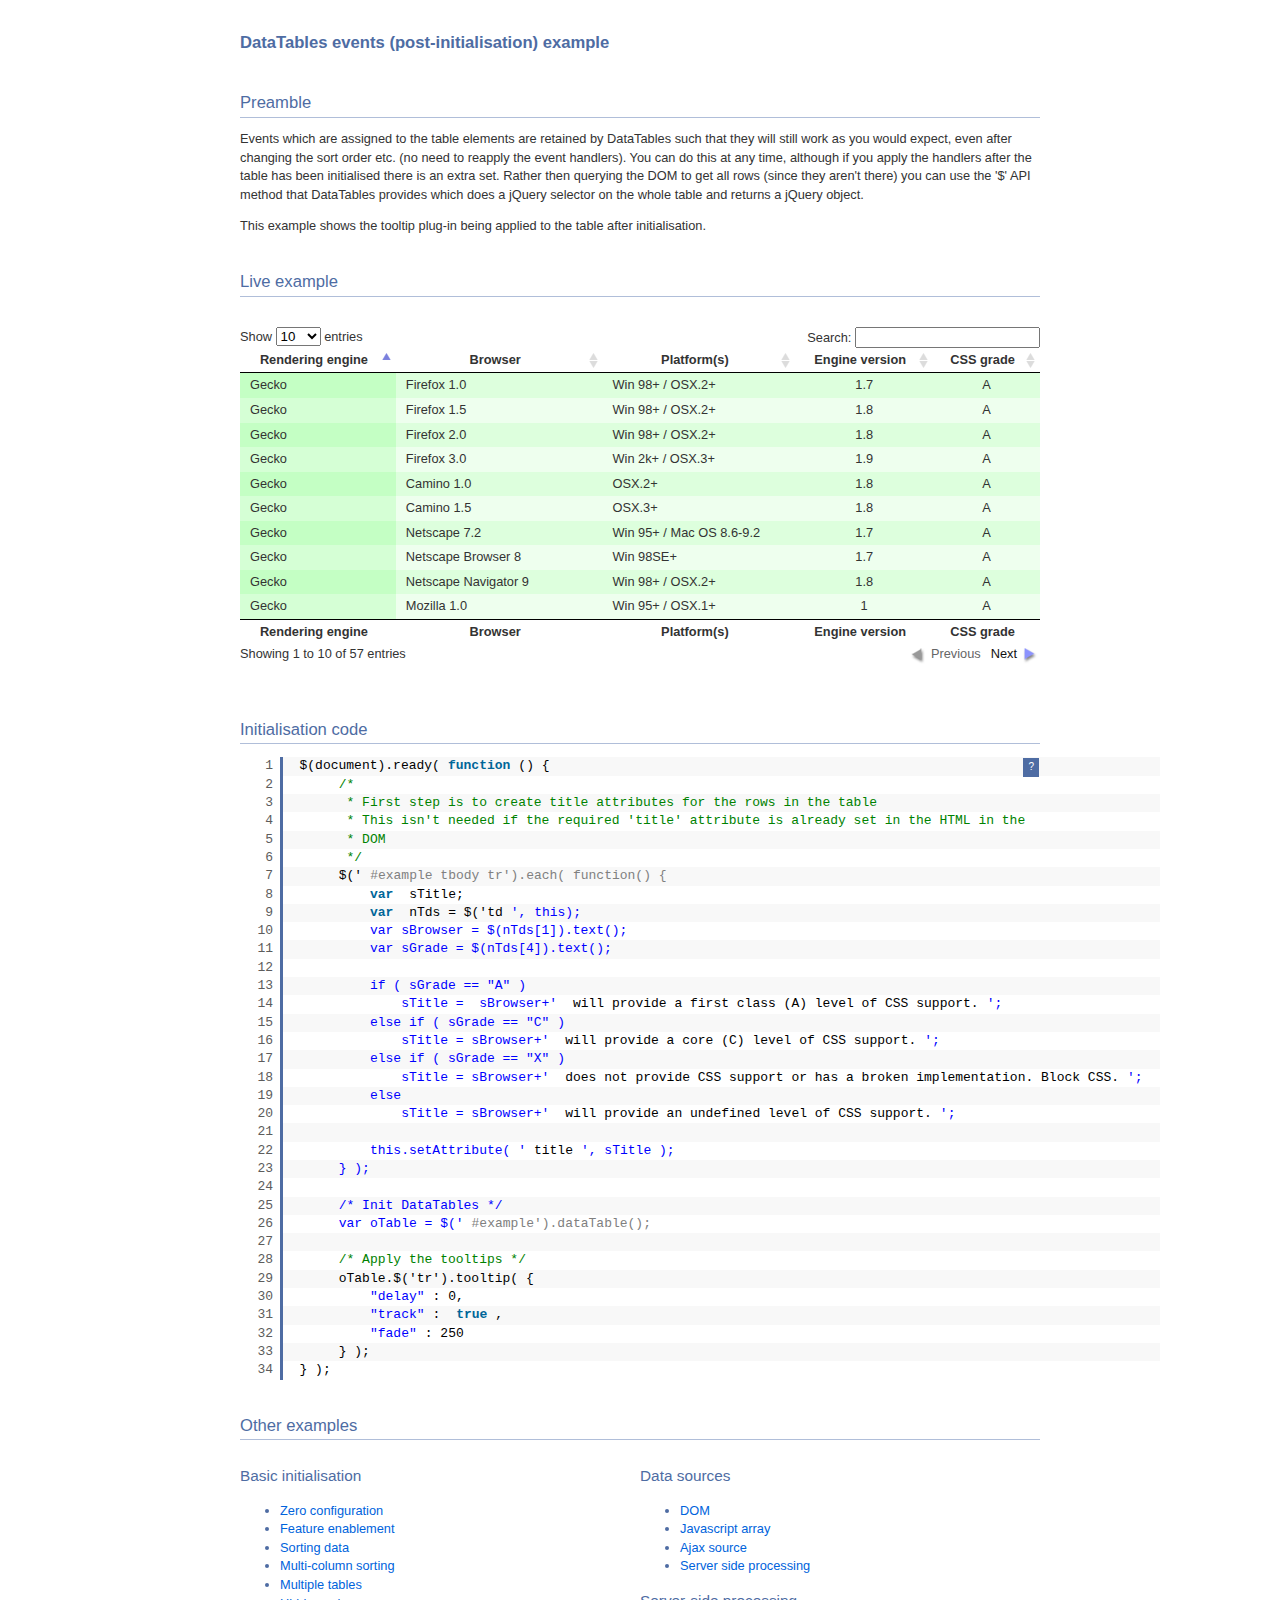
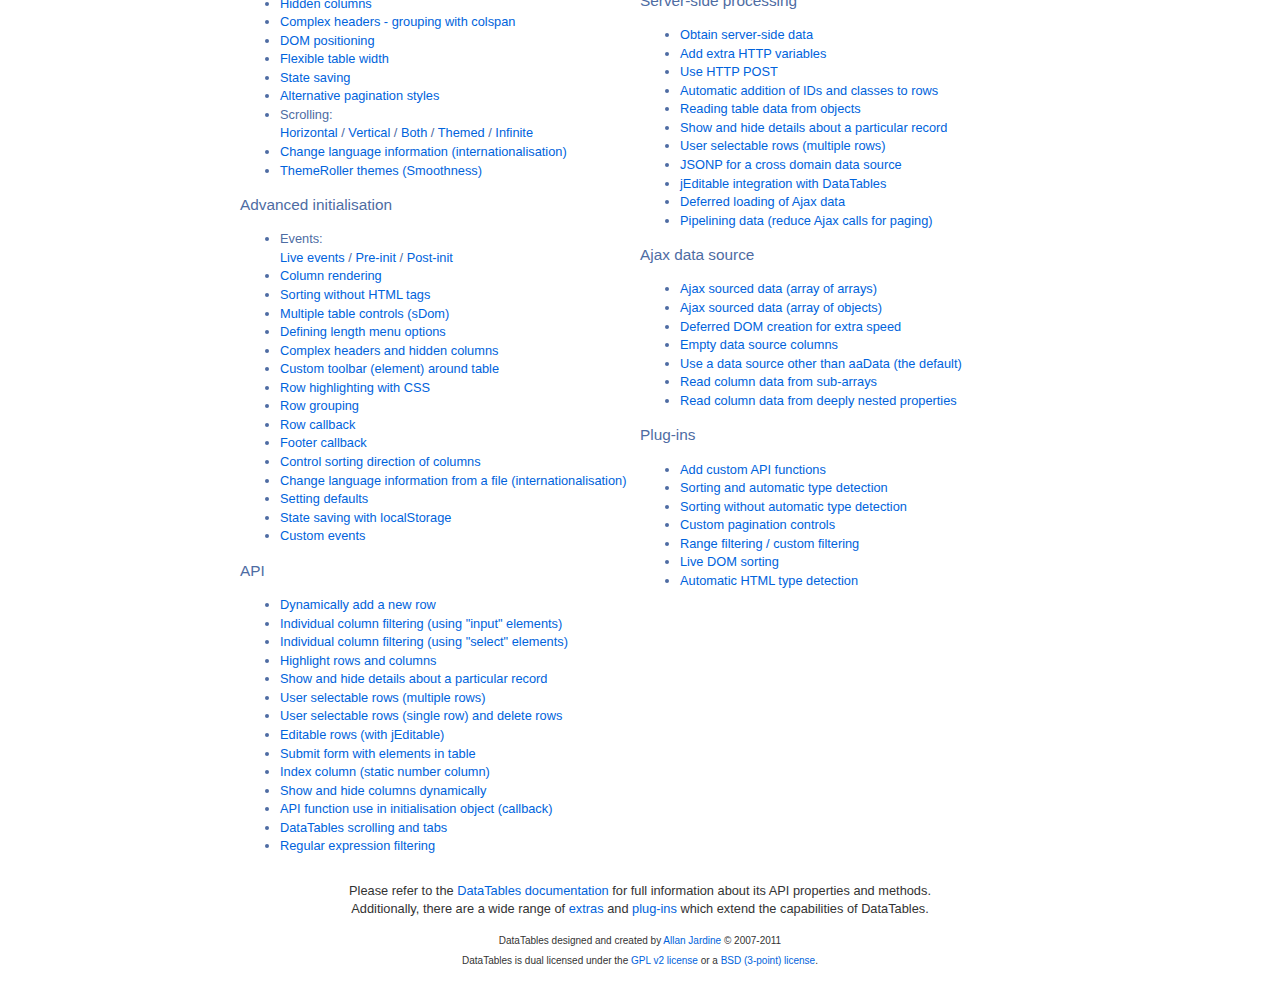
<file: example/bower_components/datatables/examples/advanced_init/events_post_init.html>
<!DOCTYPE HTML PUBLIC "-//W3C//DTD HTML 4.01//EN" "http://www.w3.org/TR/html4/strict.dtd">
<html>
	<head>
		<meta http-equiv="content-type" content="text/html; charset=utf-8" />
		<link rel="shortcut icon" type="image/ico" href="http://www.datatables.net/media/images/favicon.ico" />
		
		<title>DataTables example</title>
		<style type="text/css" title="currentStyle">
			@import "../../media/css/demo_page.css";
			@import "../../media/css/demo_table.css";
			@import "../examples_support/jquery.tooltip.css";
		</style>
		<script type="text/javascript" language="javascript" src="../../media/js/jquery.js"></script>
		<script type="text/javascript" language="javascript" src="../../media/js/jquery.dataTables.js"></script>
		<script type="text/javascript" language="javascript" src="../examples_support/jquery.tooltip.js"></script>
		<script type="text/javascript" charset="utf-8">
			$(document).ready(function() {
				/*
				 * First step is to create title attributes for the rows in the table
				 * This isn't needed if the required 'title' attribute is already set in the HTML in the
				 * DOM 
				 */
				$('#example tbody tr').each( function() {
					var sTitle;
					var nTds = $('td', this);
					var sBrowser = $(nTds[1]).text();
					var sGrade = $(nTds[4]).text();
					
					if ( sGrade == "A" )
						sTitle =  sBrowser+' will provide a first class (A) level of CSS support.';
					else if ( sGrade == "C" )
						sTitle = sBrowser+' will provide a core (C) level of CSS support.';
					else if ( sGrade == "X" )
						sTitle = sBrowser+' does not provide CSS support or has a broken implementation. Block CSS.';
					else
						sTitle = sBrowser+' will provide an undefined level of CSS support.';
					
					this.setAttribute( 'title', sTitle );
				} );
				
				/* Init DataTables */
				var oTable = $('#example').dataTable();
				
				/* Apply the tooltips */
				oTable.$('tr').tooltip( {
					"delay": 0,
					"track": true,
					"fade": 250
				} );
			} );
		</script>
	</head>
	<body id="dt_example">
		<div id="container">
			<div class="full_width big">
				DataTables events (post-initialisation) example
			</div>
			
			<h1>Preamble</h1>
			<p>Events which are assigned to the table elements are retained by DataTables such that they will still work as you would expect, even after changing the sort order etc. (no need to reapply the event handlers). You can do this at any time, although if you apply the handlers after the table has been initialised there is an extra set. Rather then querying the DOM to get all rows (since they aren't there) you can use the '$' API method that DataTables provides which does a jQuery selector on the whole table and returns a jQuery object.</p>
			<p>This example shows the tooltip plug-in being applied to the table after initialisation.</p>
			
			<h1>Live example</h1>
			<div id="demo">
<table cellpadding="0" cellspacing="0" border="0" class="display" id="example">
	<thead>
		<tr>
			<th>Rendering engine</th>
			<th>Browser</th>
			<th>Platform(s)</th>
			<th>Engine version</th>
			<th>CSS grade</th>
		</tr>
	</thead>
	<tbody>
		<tr class="gradeX">
			<td>Trident</td>
			<td>Internet
				 Explorer 
				4.0
				</td>
			<td>Win 95+</td>
			<td class="center">4</td>
			<td class="center">X</td>
		</tr>
		<tr class="gradeC">
			<td>Trident</td>
			<td>Internet
				 Explorer 5.0</td>
			<td>Win 95+</td>
			<td class="center">5</td>
			<td class="center">C</td>
		</tr>
		<tr class="gradeA">
			<td>Trident</td>
			<td>Internet
				 Explorer 5.5</td>
			<td>Win 95+</td>
			<td class="center">5.5</td>
			<td class="center">A</td>
		</tr>
		<tr class="gradeA">
			<td>Trident</td>
			<td>Internet
				 Explorer 6</td>
			<td>Win 98+</td>
			<td class="center">6</td>
			<td class="center">A</td>
		</tr>
		<tr class="gradeA">
			<td>Trident</td>
			<td>Internet Explorer 7</td>
			<td>Win XP SP2+</td>
			<td class="center">7</td>
			<td class="center">A</td>
		</tr>
		<tr class="gradeA">
			<td>Trident</td>
			<td>AOL browser (AOL desktop)</td>
			<td>Win XP</td>
			<td class="center">6</td>
			<td class="center">A</td>
		</tr>
		<tr class="gradeA">
			<td>Gecko</td>
			<td>Firefox 1.0</td>
			<td>Win 98+ / OSX.2+</td>
			<td class="center">1.7</td>
			<td class="center">A</td>
		</tr>
		<tr class="gradeA">
			<td>Gecko</td>
			<td>Firefox 1.5</td>
			<td>Win 98+ / OSX.2+</td>
			<td class="center">1.8</td>
			<td class="center">A</td>
		</tr>
		<tr class="gradeA">
			<td>Gecko</td>
			<td>Firefox 2.0</td>
			<td>Win 98+ / OSX.2+</td>
			<td class="center">1.8</td>
			<td class="center">A</td>
		</tr>
		<tr class="gradeA">
			<td>Gecko</td>
			<td>Firefox 3.0</td>
			<td>Win 2k+ / OSX.3+</td>
			<td class="center">1.9</td>
			<td class="center">A</td>
		</tr>
		<tr class="gradeA">
			<td>Gecko</td>
			<td>Camino 1.0</td>
			<td>OSX.2+</td>
			<td class="center">1.8</td>
			<td class="center">A</td>
		</tr>
		<tr class="gradeA">
			<td>Gecko</td>
			<td>Camino 1.5</td>
			<td>OSX.3+</td>
			<td class="center">1.8</td>
			<td class="center">A</td>
		</tr>
		<tr class="gradeA">
			<td>Gecko</td>
			<td>Netscape 7.2</td>
			<td>Win 95+ / Mac OS 8.6-9.2</td>
			<td class="center">1.7</td>
			<td class="center">A</td>
		</tr>
		<tr class="gradeA">
			<td>Gecko</td>
			<td>Netscape Browser 8</td>
			<td>Win 98SE+</td>
			<td class="center">1.7</td>
			<td class="center">A</td>
		</tr>
		<tr class="gradeA">
			<td>Gecko</td>
			<td>Netscape Navigator 9</td>
			<td>Win 98+ / OSX.2+</td>
			<td class="center">1.8</td>
			<td class="center">A</td>
		</tr>
		<tr class="gradeA">
			<td>Gecko</td>
			<td>Mozilla 1.0</td>
			<td>Win 95+ / OSX.1+</td>
			<td class="center">1</td>
			<td class="center">A</td>
		</tr>
		<tr class="gradeA">
			<td>Gecko</td>
			<td>Mozilla 1.1</td>
			<td>Win 95+ / OSX.1+</td>
			<td class="center">1.1</td>
			<td class="center">A</td>
		</tr>
		<tr class="gradeA">
			<td>Gecko</td>
			<td>Mozilla 1.2</td>
			<td>Win 95+ / OSX.1+</td>
			<td class="center">1.2</td>
			<td class="center">A</td>
		</tr>
		<tr class="gradeA">
			<td>Gecko</td>
			<td>Mozilla 1.3</td>
			<td>Win 95+ / OSX.1+</td>
			<td class="center">1.3</td>
			<td class="center">A</td>
		</tr>
		<tr class="gradeA">
			<td>Gecko</td>
			<td>Mozilla 1.4</td>
			<td>Win 95+ / OSX.1+</td>
			<td class="center">1.4</td>
			<td class="center">A</td>
		</tr>
		<tr class="gradeA">
			<td>Gecko</td>
			<td>Mozilla 1.5</td>
			<td>Win 95+ / OSX.1+</td>
			<td class="center">1.5</td>
			<td class="center">A</td>
		</tr>
		<tr class="gradeA">
			<td>Gecko</td>
			<td>Mozilla 1.6</td>
			<td>Win 95+ / OSX.1+</td>
			<td class="center">1.6</td>
			<td class="center">A</td>
		</tr>
		<tr class="gradeA">
			<td>Gecko</td>
			<td>Mozilla 1.7</td>
			<td>Win 98+ / OSX.1+</td>
			<td class="center">1.7</td>
			<td class="center">A</td>
		</tr>
		<tr class="gradeA">
			<td>Gecko</td>
			<td>Mozilla 1.8</td>
			<td>Win 98+ / OSX.1+</td>
			<td class="center">1.8</td>
			<td class="center">A</td>
		</tr>
		<tr class="gradeA">
			<td>Gecko</td>
			<td>Seamonkey 1.1</td>
			<td>Win 98+ / OSX.2+</td>
			<td class="center">1.8</td>
			<td class="center">A</td>
		</tr>
		<tr class="gradeA">
			<td>Gecko</td>
			<td>Epiphany 2.20</td>
			<td>Gnome</td>
			<td class="center">1.8</td>
			<td class="center">A</td>
		</tr>
		<tr class="gradeA">
			<td>Webkit</td>
			<td>Safari 1.2</td>
			<td>OSX.3</td>
			<td class="center">125.5</td>
			<td class="center">A</td>
		</tr>
		<tr class="gradeA">
			<td>Webkit</td>
			<td>Safari 1.3</td>
			<td>OSX.3</td>
			<td class="center">312.8</td>
			<td class="center">A</td>
		</tr>
		<tr class="gradeA">
			<td>Webkit</td>
			<td>Safari 2.0</td>
			<td>OSX.4+</td>
			<td class="center">419.3</td>
			<td class="center">A</td>
		</tr>
		<tr class="gradeA">
			<td>Webkit</td>
			<td>Safari 3.0</td>
			<td>OSX.4+</td>
			<td class="center">522.1</td>
			<td class="center">A</td>
		</tr>
		<tr class="gradeA">
			<td>Webkit</td>
			<td>OmniWeb 5.5</td>
			<td>OSX.4+</td>
			<td class="center">420</td>
			<td class="center">A</td>
		</tr>
		<tr class="gradeA">
			<td>Webkit</td>
			<td>iPod Touch / iPhone</td>
			<td>iPod</td>
			<td class="center">420.1</td>
			<td class="center">A</td>
		</tr>
		<tr class="gradeA">
			<td>Webkit</td>
			<td>S60</td>
			<td>S60</td>
			<td class="center">413</td>
			<td class="center">A</td>
		</tr>
		<tr class="gradeA">
			<td>Presto</td>
			<td>Opera 7.0</td>
			<td>Win 95+ / OSX.1+</td>
			<td class="center">-</td>
			<td class="center">A</td>
		</tr>
		<tr class="gradeA">
			<td>Presto</td>
			<td>Opera 7.5</td>
			<td>Win 95+ / OSX.2+</td>
			<td class="center">-</td>
			<td class="center">A</td>
		</tr>
		<tr class="gradeA">
			<td>Presto</td>
			<td>Opera 8.0</td>
			<td>Win 95+ / OSX.2+</td>
			<td class="center">-</td>
			<td class="center">A</td>
		</tr>
		<tr class="gradeA">
			<td>Presto</td>
			<td>Opera 8.5</td>
			<td>Win 95+ / OSX.2+</td>
			<td class="center">-</td>
			<td class="center">A</td>
		</tr>
		<tr class="gradeA">
			<td>Presto</td>
			<td>Opera 9.0</td>
			<td>Win 95+ / OSX.3+</td>
			<td class="center">-</td>
			<td class="center">A</td>
		</tr>
		<tr class="gradeA">
			<td>Presto</td>
			<td>Opera 9.2</td>
			<td>Win 88+ / OSX.3+</td>
			<td class="center">-</td>
			<td class="center">A</td>
		</tr>
		<tr class="gradeA">
			<td>Presto</td>
			<td>Opera 9.5</td>
			<td>Win 88+ / OSX.3+</td>
			<td class="center">-</td>
			<td class="center">A</td>
		</tr>
		<tr class="gradeA">
			<td>Presto</td>
			<td>Opera for Wii</td>
			<td>Wii</td>
			<td class="center">-</td>
			<td class="center">A</td>
		</tr>
		<tr class="gradeA">
			<td>Presto</td>
			<td>Nokia N800</td>
			<td>N800</td>
			<td class="center">-</td>
			<td class="center">A</td>
		</tr>
		<tr class="gradeA">
			<td>Presto</td>
			<td>Nintendo DS browser</td>
			<td>Nintendo DS</td>
			<td class="center">8.5</td>
			<td class="center">C/A<sup>1</sup></td>
		</tr>
		<tr class="gradeC">
			<td>KHTML</td>
			<td>Konqureror 3.1</td>
			<td>KDE 3.1</td>
			<td class="center">3.1</td>
			<td class="center">C</td>
		</tr>
		<tr class="gradeA">
			<td>KHTML</td>
			<td>Konqureror 3.3</td>
			<td>KDE 3.3</td>
			<td class="center">3.3</td>
			<td class="center">A</td>
		</tr>
		<tr class="gradeA">
			<td>KHTML</td>
			<td>Konqureror 3.5</td>
			<td>KDE 3.5</td>
			<td class="center">3.5</td>
			<td class="center">A</td>
		</tr>
		<tr class="gradeX">
			<td>Tasman</td>
			<td>Internet Explorer 4.5</td>
			<td>Mac OS 8-9</td>
			<td class="center">-</td>
			<td class="center">X</td>
		</tr>
		<tr class="gradeC">
			<td>Tasman</td>
			<td>Internet Explorer 5.1</td>
			<td>Mac OS 7.6-9</td>
			<td class="center">1</td>
			<td class="center">C</td>
		</tr>
		<tr class="gradeC">
			<td>Tasman</td>
			<td>Internet Explorer 5.2</td>
			<td>Mac OS 8-X</td>
			<td class="center">1</td>
			<td class="center">C</td>
		</tr>
		<tr class="gradeA">
			<td>Misc</td>
			<td>NetFront 3.1</td>
			<td>Embedded devices</td>
			<td class="center">-</td>
			<td class="center">C</td>
		</tr>
		<tr class="gradeA">
			<td>Misc</td>
			<td>NetFront 3.4</td>
			<td>Embedded devices</td>
			<td class="center">-</td>
			<td class="center">A</td>
		</tr>
		<tr class="gradeX">
			<td>Misc</td>
			<td>Dillo 0.8</td>
			<td>Embedded devices</td>
			<td class="center">-</td>
			<td class="center">X</td>
		</tr>
		<tr class="gradeX">
			<td>Misc</td>
			<td>Links</td>
			<td>Text only</td>
			<td class="center">-</td>
			<td class="center">X</td>
		</tr>
		<tr class="gradeX">
			<td>Misc</td>
			<td>Lynx</td>
			<td>Text only</td>
			<td class="center">-</td>
			<td class="center">X</td>
		</tr>
		<tr class="gradeC">
			<td>Misc</td>
			<td>IE Mobile</td>
			<td>Windows Mobile 6</td>
			<td class="center">-</td>
			<td class="center">C</td>
		</tr>
		<tr class="gradeC">
			<td>Misc</td>
			<td>PSP browser</td>
			<td>PSP</td>
			<td class="center">-</td>
			<td class="center">C</td>
		</tr>
		<tr class="gradeU">
			<td>Other browsers</td>
			<td>All others</td>
			<td>-</td>
			<td class="center">-</td>
			<td class="center">U</td>
		</tr>
	</tbody>
	<tfoot>
		<tr>
			<th>Rendering engine</th>
			<th>Browser</th>
			<th>Platform(s)</th>
			<th>Engine version</th>
			<th>CSS grade</th>
		</tr>
	</tfoot>
</table>
			</div>
			<div class="spacer"></div>
			
			
			<h1>Initialisation code</h1>
			<pre class="brush: js;">$(document).ready(function() {
	/*
	 * First step is to create title attributes for the rows in the table
	 * This isn't needed if the required 'title' attribute is already set in the HTML in the
	 * DOM 
	 */
	$('#example tbody tr').each( function() {
		var sTitle;
		var nTds = $('td', this);
		var sBrowser = $(nTds[1]).text();
		var sGrade = $(nTds[4]).text();
		
		if ( sGrade == "A" )
			sTitle =  sBrowser+' will provide a first class (A) level of CSS support.';
		else if ( sGrade == "C" )
			sTitle = sBrowser+' will provide a core (C) level of CSS support.';
		else if ( sGrade == "X" )
			sTitle = sBrowser+' does not provide CSS support or has a broken implementation. Block CSS.';
		else
			sTitle = sBrowser+' will provide an undefined level of CSS support.';
		
		this.setAttribute( 'title', sTitle );
	} );
	
	/* Init DataTables */
	var oTable = $('#example').dataTable();
	
	/* Apply the tooltips */
	oTable.$('tr').tooltip( {
		"delay": 0,
		"track": true,
		"fade": 250
	} );
} );</pre>
			<style type="text/css">
				@import "../examples_support/syntax/css/shCore.css";
			</style>
			<script type="text/javascript" language="javascript" src="../examples_support/syntax/js/shCore.js"></script>
			
			
			<h1>Other examples</h1>
			<div class="demo_links">
				<h2>Basic initialisation</h2>
				<ul>
					<li><a href="../basic_init/zero_config.html">Zero configuration</a></li>
					<li><a href="../basic_init/filter_only.html">Feature enablement</a></li>
					<li><a href="../basic_init/table_sorting.html">Sorting data</a></li>
					<li><a href="../basic_init/multi_col_sort.html">Multi-column sorting</a></li>
					<li><a href="../basic_init/multiple_tables.html">Multiple tables</a></li>
					<li><a href="../basic_init/hidden_columns.html">Hidden columns</a></li>
					<li><a href="../basic_init/complex_header.html">Complex headers - grouping with colspan</a></li>
					<li><a href="../basic_init/dom.html">DOM positioning</a></li>
					<li><a href="../basic_init/flexible_width.html">Flexible table width</a></li>
					<li><a href="../basic_init/state_save.html">State saving</a></li>
					<li><a href="../basic_init/alt_pagination.html">Alternative pagination styles</a></li>
					<li>Scrolling: <br>
						<a href="../basic_init/scroll_x.html">Horizontal</a> / 
						<a href="../basic_init/scroll_y.html">Vertical</a> / 
						<a href="../basic_init/scroll_xy.html">Both</a> / 
						<a href="../basic_init/scroll_y_theme.html">Themed</a> / 
						<a href="../basic_init/scroll_y_infinite.html">Infinite</a>
					</li>
					<li><a href="../basic_init/language.html">Change language information (internationalisation)</a></li>
					<li><a href="../basic_init/themes.html">ThemeRoller themes (Smoothness)</a></li>
				</ul>
				
				<h2>Advanced initialisation</h2>
				<ul>
					<li>Events: <br>
						<a href="../advanced_init/events_live.html">Live events</a> / 
						<a href="../advanced_init/events_pre_init.html">Pre-init</a> / 
						<a href="../advanced_init/events_post_init.html">Post-init</a>
					</li>
					<li><a href="../advanced_init/column_render.html">Column rendering</a></li>
					<li><a href="../advanced_init/html_sort.html">Sorting without HTML tags</a></li>
					<li><a href="../advanced_init/dom_multiple_elements.html">Multiple table controls (sDom)</a></li>
					<li><a href="../advanced_init/length_menu.html">Defining length menu options</a></li>
					<li><a href="../advanced_init/complex_header.html">Complex headers and hidden columns</a></li>
					<li><a href="../advanced_init/dom_toolbar.html">Custom toolbar (element) around table</a></li>
					<li><a href="../advanced_init/highlight.html">Row highlighting with CSS</a></li>
					<li><a href="../advanced_init/row_grouping.html">Row grouping</a></li>
					<li><a href="../advanced_init/row_callback.html">Row callback</a></li>
					<li><a href="../advanced_init/footer_callback.html">Footer callback</a></li>
					<li><a href="../advanced_init/sorting_control.html">Control sorting direction of columns</a></li>
					<li><a href="../advanced_init/language_file.html">Change language information from a file (internationalisation)</a></li>
					<li><a href="../advanced_init/defaults.html">Setting defaults</a></li>
					<li><a href="../advanced_init/localstorage.html">State saving with localStorage</a></li>
					<li><a href="../advanced_init/dt_events.html">Custom events</a></li>
				</ul>
				
				<h2>API</h2>
				<ul>
					<li><a href="../api/add_row.html">Dynamically add a new row</a></li>
					<li><a href="../api/multi_filter.html">Individual column filtering (using "input" elements)</a></li>
					<li><a href="../api/multi_filter_select.html">Individual column filtering (using "select" elements)</a></li>
					<li><a href="../api/highlight.html">Highlight rows and columns</a></li>
					<li><a href="../api/row_details.html">Show and hide details about a particular record</a></li>
					<li><a href="../api/select_row.html">User selectable rows (multiple rows)</a></li>
					<li><a href="../api/select_single_row.html">User selectable rows (single row) and delete rows</a></li>
					<li><a href="../api/editable.html">Editable rows (with jEditable)</a></li>
					<li><a href="../api/form.html">Submit form with elements in table</a></li>
					<li><a href="../api/counter_column.html">Index column (static number column)</a></li>
					<li><a href="../api/show_hide.html">Show and hide columns dynamically</a></li>
					<li><a href="../api/api_in_init.html">API function use in initialisation object (callback)</a></li>
					<li><a href="../api/tabs_and_scrolling.html">DataTables scrolling and tabs</a></li>
					<li><a href="../api/regex.html">Regular expression filtering</a></li>
				</ul>
			</div>
			
			<div class="demo_links">
				<h2>Data sources</h2>
				<ul>
					<li><a href="../data_sources/dom.html">DOM</a></li>
					<li><a href="../data_sources/js_array.html">Javascript array</a></li>
					<li><a href="../data_sources/ajax.html">Ajax source</a></li>
					<li><a href="../data_sources/server_side.html">Server side processing</a></li>
				</ul>
				
				<h2>Server-side processing</h2>
				<ul>
					<li><a href="../server_side/server_side.html">Obtain server-side data</a></li>
					<li><a href="../server_side/custom_vars.html">Add extra HTTP variables</a></li>
					<li><a href="../server_side/post.html">Use HTTP POST</a></li>
					<li><a href="../server_side/ids.html">Automatic addition of IDs and classes to rows</a></li>
					<li><a href="../server_side/object_data.html">Reading table data from objects</a></li>
					<li><a href="../server_side/row_details.html">Show and hide details about a particular record</a></li>
					<li><a href="../server_side/select_rows.html">User selectable rows (multiple rows)</a></li>
					<li><a href="../server_side/jsonp.html">JSONP for a cross domain data source</a></li>
					<li><a href="../server_side/editable.html">jEditable integration with DataTables</a></li>
					<li><a href="../server_side/defer_loading.html">Deferred loading of Ajax data</a></li>
					<li><a href="../server_side/pipeline.html">Pipelining data (reduce Ajax calls for paging)</a></li>
				</ul>
				
				<h2>Ajax data source</h2>
				<ul>
					<li><a href="../ajax/ajax.html">Ajax sourced data (array of arrays)</a></li>
					<li><a href="../ajax/objects.html">Ajax sourced data (array of objects)</a></li>
					<li><a href="../ajax/defer_render.html">Deferred DOM creation for extra speed</a></li>
					<li><a href="../ajax/null_data_source.html">Empty data source columns</a></li>
					<li><a href="../ajax/custom_data_property.html">Use a data source other than aaData (the default)</a></li>
					<li><a href="../ajax/objects_subarrays.html">Read column data from sub-arrays</a></li>
					<li><a href="../ajax/deep.html">Read column data from deeply nested properties</a></li>
				</ul>
				
				<h2>Plug-ins</h2>
				<ul>
					<li><a href="../plug-ins/plugin_api.html">Add custom API functions</a></li>
					<li><a href="../plug-ins/sorting_plugin.html">Sorting and automatic type detection</a></li>
					<li><a href="../plug-ins/sorting_sType.html">Sorting without automatic type detection</a></li>
					<li><a href="../plug-ins/paging_plugin.html">Custom pagination controls</a></li>
					<li><a href="../plug-ins/range_filtering.html">Range filtering / custom filtering</a></li>
					<li><a href="../plug-ins/dom_sort.html">Live DOM sorting</a></li>
					<li><a href="../plug-ins/html_sort.html">Automatic HTML type detection</a></li>
				</ul>
			</div>
			
			
			<div id="footer" class="clear" style="text-align:center;">
				<p>
					Please refer to the <a href="http://www.datatables.net/usage">DataTables documentation</a> for full information about its API properties and methods.<br>
					Additionally, there are a wide range of <a href="http://www.datatables.net/extras">extras</a> and <a href="http://www.datatables.net/plug-ins">plug-ins</a> which extend the capabilities of DataTables.
				</p>
				
				<span style="font-size:10px;">
					DataTables designed and created by <a href="http://www.sprymedia.co.uk">Allan Jardine</a> &copy; 2007-2011<br>
					DataTables is dual licensed under the <a href="http://www.datatables.net/license_gpl2">GPL v2 license</a> or a <a href="http://www.datatables.net/license_bsd">BSD (3-point) license</a>.
				</span>
			</div>
		</div>
	</body>
</html>
</file>
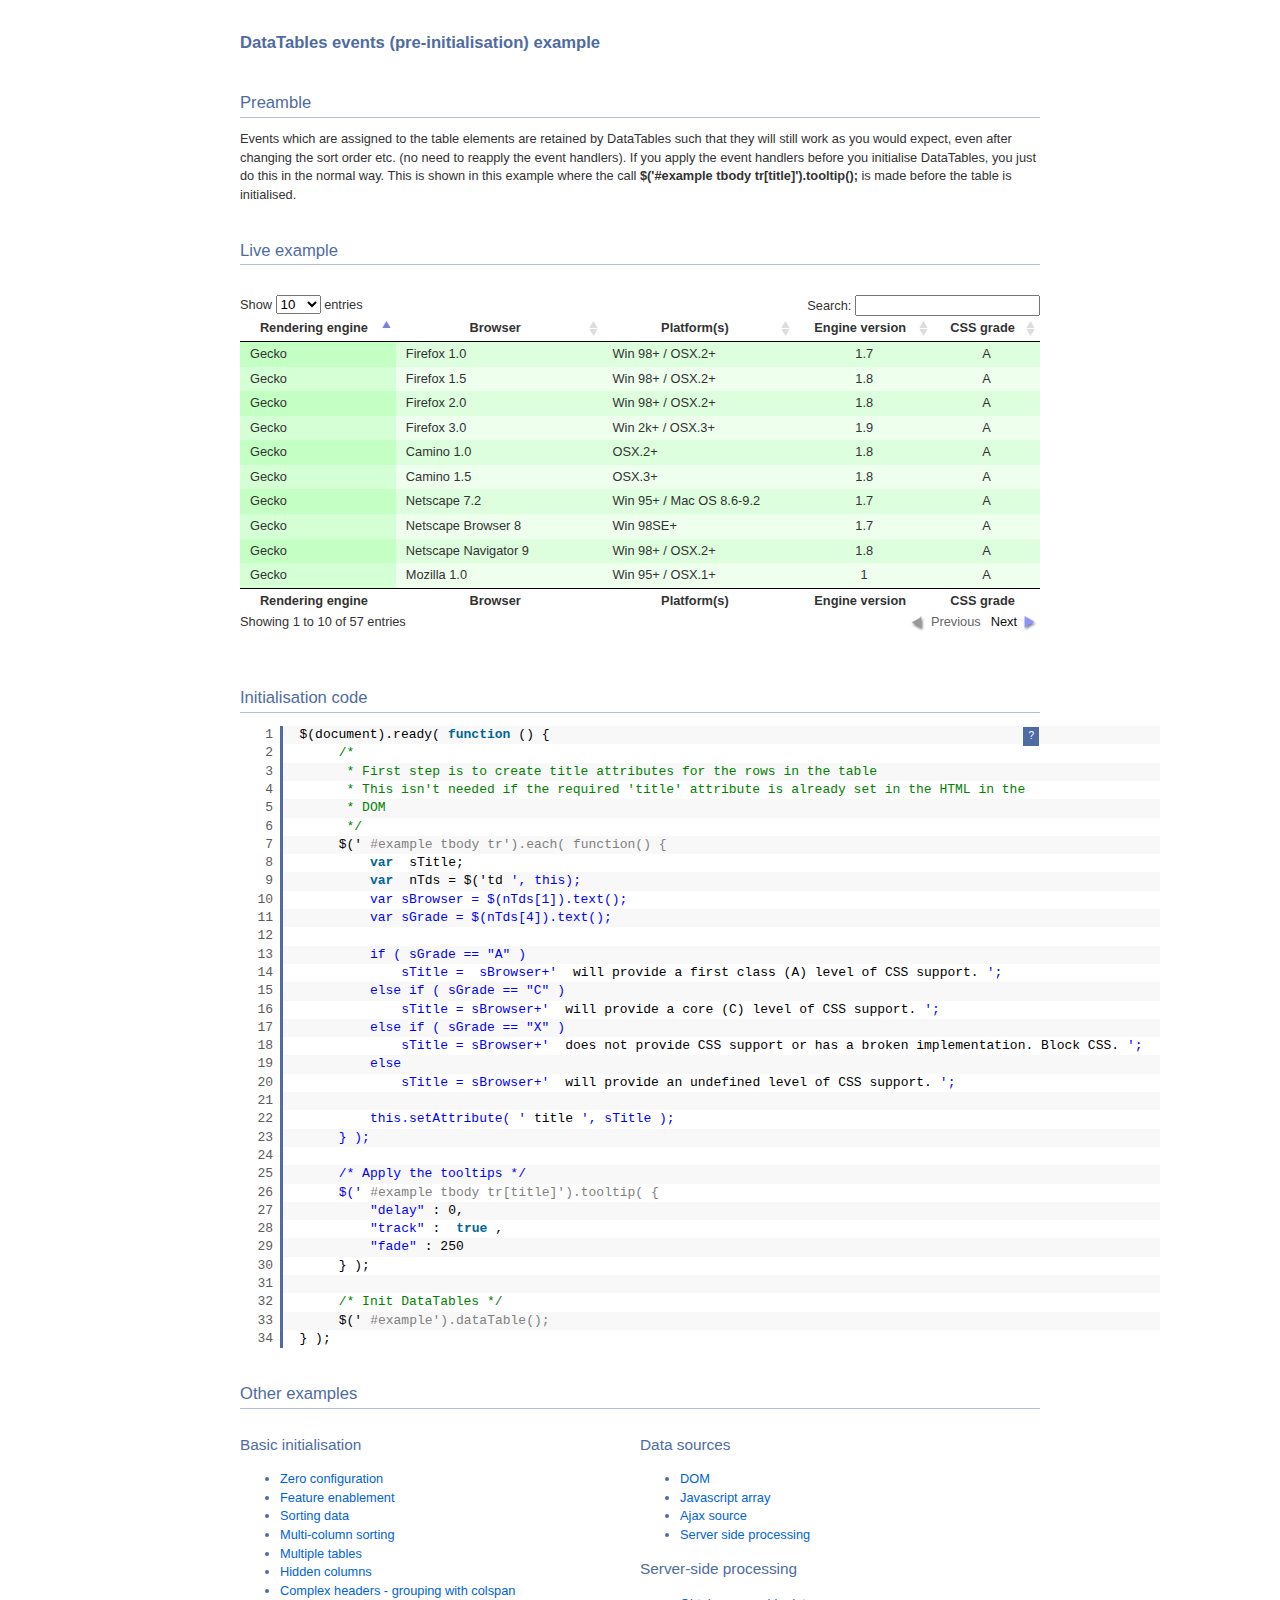
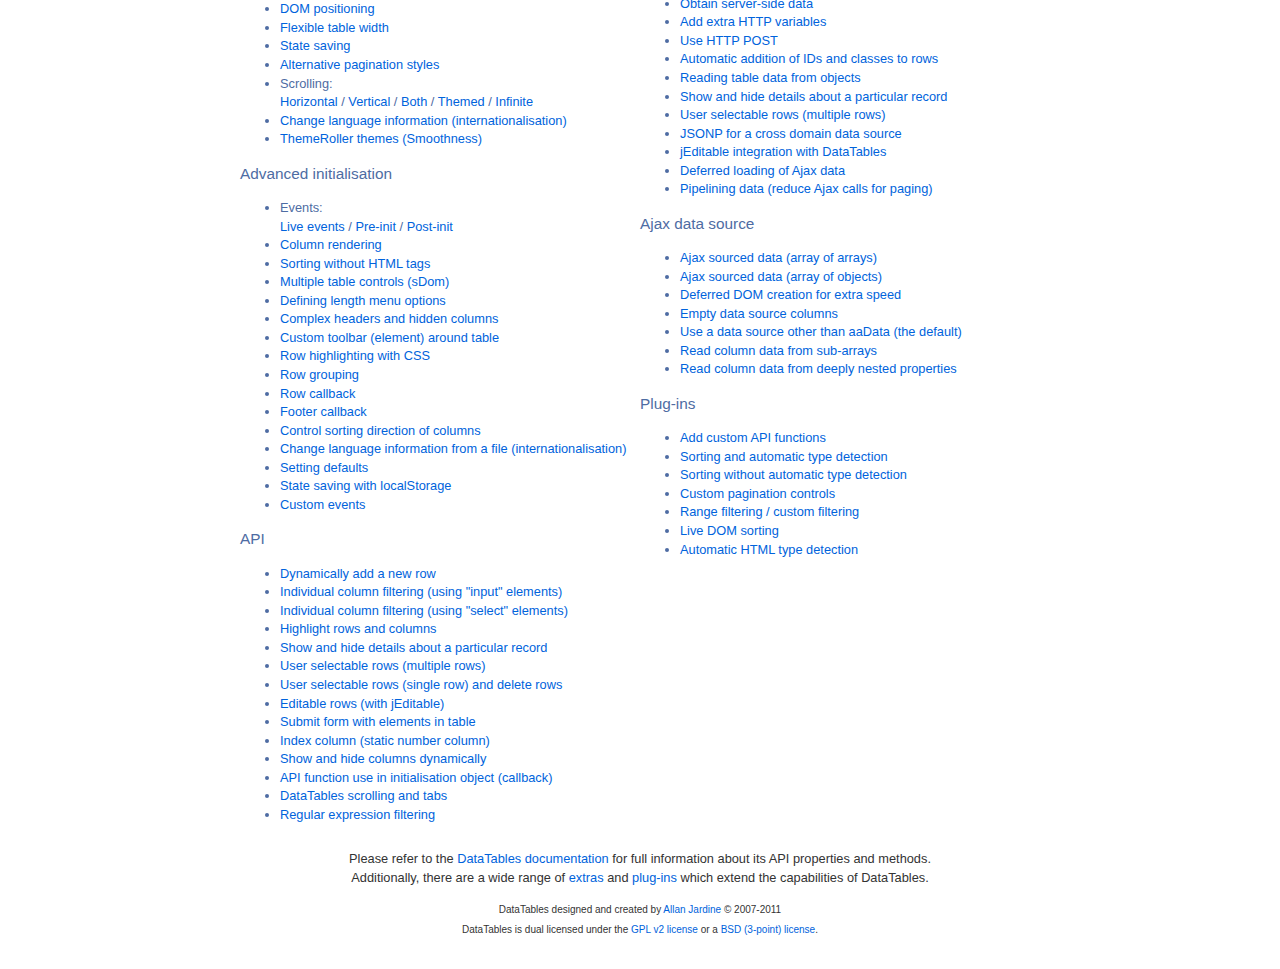
<file: example/bower_components/datatables/examples/advanced_init/events_pre_init.html>
<!DOCTYPE HTML PUBLIC "-//W3C//DTD HTML 4.01//EN" "http://www.w3.org/TR/html4/strict.dtd">
<html>
	<head>
		<meta http-equiv="content-type" content="text/html; charset=utf-8" />
		<link rel="shortcut icon" type="image/ico" href="http://www.datatables.net/media/images/favicon.ico" />
		
		<title>DataTables example</title>
		<style type="text/css" title="currentStyle">
			@import "../../media/css/demo_page.css";
			@import "../../media/css/demo_table.css";
			@import "../examples_support/jquery.tooltip.css";
		</style>
		<script type="text/javascript" language="javascript" src="../../media/js/jquery.js"></script>
		<script type="text/javascript" language="javascript" src="../../media/js/jquery.dataTables.js"></script>
		<script type="text/javascript" language="javascript" src="../examples_support/jquery.tooltip.js"></script>
		<script type="text/javascript" charset="utf-8">
			$(document).ready(function() {
				/*
				 * First step is to create title attributes for the rows in the table
				 * This isn't needed if the required 'title' attribute is already set in the HTML in the
				 * DOM 
				 */
				$('#example tbody tr').each( function() {
					var sTitle;
					var nTds = $('td', this);
					var sBrowser = $(nTds[1]).text();
					var sGrade = $(nTds[4]).text();
					
					if ( sGrade == "A" )
						sTitle =  sBrowser+' will provide a first class (A) level of CSS support.';
					else if ( sGrade == "C" )
						sTitle = sBrowser+' will provide a core (C) level of CSS support.';
					else if ( sGrade == "X" )
						sTitle = sBrowser+' does not provide CSS support or has a broken implementation. Block CSS.';
					else
						sTitle = sBrowser+' will provide an undefined level of CSS support.';
					
					this.setAttribute( 'title', sTitle );
				} );
				
				/* Apply the tooltips */
				$('#example tbody tr[title]').tooltip( {
					"delay": 0,
					"track": true,
					"fade": 250
				} );
				
				/* Init DataTables */
				$('#example').dataTable();
			} );
		</script>
	</head>
	<body id="dt_example">
		<div id="container">
			<div class="full_width big">
				DataTables events (pre-initialisation) example
			</div>
			
			<h1>Preamble</h1>
			<p>Events which are assigned to the table elements are retained by DataTables such that they will still work as you would expect, even after changing the sort order etc. (no need to reapply the event handlers). If you apply the event handlers before you initialise DataTables, you just do this in the normal way. This is shown in this example where the call <b>$('#example tbody tr[title]').tooltip();</b> is made before the table is initialised.</p>
			
			<h1>Live example</h1>
			<div id="demo">
<table cellpadding="0" cellspacing="0" border="0" class="display" id="example">
	<thead>
		<tr>
			<th>Rendering engine</th>
			<th>Browser</th>
			<th>Platform(s)</th>
			<th>Engine version</th>
			<th>CSS grade</th>
		</tr>
	</thead>
	<tbody>
		<tr class="gradeX">
			<td>Trident</td>
			<td>Internet
				 Explorer 
				4.0
				</td>
			<td>Win 95+</td>
			<td class="center">4</td>
			<td class="center">X</td>
		</tr>
		<tr class="gradeC">
			<td>Trident</td>
			<td>Internet
				 Explorer 5.0</td>
			<td>Win 95+</td>
			<td class="center">5</td>
			<td class="center">C</td>
		</tr>
		<tr class="gradeA">
			<td>Trident</td>
			<td>Internet
				 Explorer 5.5</td>
			<td>Win 95+</td>
			<td class="center">5.5</td>
			<td class="center">A</td>
		</tr>
		<tr class="gradeA">
			<td>Trident</td>
			<td>Internet
				 Explorer 6</td>
			<td>Win 98+</td>
			<td class="center">6</td>
			<td class="center">A</td>
		</tr>
		<tr class="gradeA">
			<td>Trident</td>
			<td>Internet Explorer 7</td>
			<td>Win XP SP2+</td>
			<td class="center">7</td>
			<td class="center">A</td>
		</tr>
		<tr class="gradeA">
			<td>Trident</td>
			<td>AOL browser (AOL desktop)</td>
			<td>Win XP</td>
			<td class="center">6</td>
			<td class="center">A</td>
		</tr>
		<tr class="gradeA">
			<td>Gecko</td>
			<td>Firefox 1.0</td>
			<td>Win 98+ / OSX.2+</td>
			<td class="center">1.7</td>
			<td class="center">A</td>
		</tr>
		<tr class="gradeA">
			<td>Gecko</td>
			<td>Firefox 1.5</td>
			<td>Win 98+ / OSX.2+</td>
			<td class="center">1.8</td>
			<td class="center">A</td>
		</tr>
		<tr class="gradeA">
			<td>Gecko</td>
			<td>Firefox 2.0</td>
			<td>Win 98+ / OSX.2+</td>
			<td class="center">1.8</td>
			<td class="center">A</td>
		</tr>
		<tr class="gradeA">
			<td>Gecko</td>
			<td>Firefox 3.0</td>
			<td>Win 2k+ / OSX.3+</td>
			<td class="center">1.9</td>
			<td class="center">A</td>
		</tr>
		<tr class="gradeA">
			<td>Gecko</td>
			<td>Camino 1.0</td>
			<td>OSX.2+</td>
			<td class="center">1.8</td>
			<td class="center">A</td>
		</tr>
		<tr class="gradeA">
			<td>Gecko</td>
			<td>Camino 1.5</td>
			<td>OSX.3+</td>
			<td class="center">1.8</td>
			<td class="center">A</td>
		</tr>
		<tr class="gradeA">
			<td>Gecko</td>
			<td>Netscape 7.2</td>
			<td>Win 95+ / Mac OS 8.6-9.2</td>
			<td class="center">1.7</td>
			<td class="center">A</td>
		</tr>
		<tr class="gradeA">
			<td>Gecko</td>
			<td>Netscape Browser 8</td>
			<td>Win 98SE+</td>
			<td class="center">1.7</td>
			<td class="center">A</td>
		</tr>
		<tr class="gradeA">
			<td>Gecko</td>
			<td>Netscape Navigator 9</td>
			<td>Win 98+ / OSX.2+</td>
			<td class="center">1.8</td>
			<td class="center">A</td>
		</tr>
		<tr class="gradeA">
			<td>Gecko</td>
			<td>Mozilla 1.0</td>
			<td>Win 95+ / OSX.1+</td>
			<td class="center">1</td>
			<td class="center">A</td>
		</tr>
		<tr class="gradeA">
			<td>Gecko</td>
			<td>Mozilla 1.1</td>
			<td>Win 95+ / OSX.1+</td>
			<td class="center">1.1</td>
			<td class="center">A</td>
		</tr>
		<tr class="gradeA">
			<td>Gecko</td>
			<td>Mozilla 1.2</td>
			<td>Win 95+ / OSX.1+</td>
			<td class="center">1.2</td>
			<td class="center">A</td>
		</tr>
		<tr class="gradeA">
			<td>Gecko</td>
			<td>Mozilla 1.3</td>
			<td>Win 95+ / OSX.1+</td>
			<td class="center">1.3</td>
			<td class="center">A</td>
		</tr>
		<tr class="gradeA">
			<td>Gecko</td>
			<td>Mozilla 1.4</td>
			<td>Win 95+ / OSX.1+</td>
			<td class="center">1.4</td>
			<td class="center">A</td>
		</tr>
		<tr class="gradeA">
			<td>Gecko</td>
			<td>Mozilla 1.5</td>
			<td>Win 95+ / OSX.1+</td>
			<td class="center">1.5</td>
			<td class="center">A</td>
		</tr>
		<tr class="gradeA">
			<td>Gecko</td>
			<td>Mozilla 1.6</td>
			<td>Win 95+ / OSX.1+</td>
			<td class="center">1.6</td>
			<td class="center">A</td>
		</tr>
		<tr class="gradeA">
			<td>Gecko</td>
			<td>Mozilla 1.7</td>
			<td>Win 98+ / OSX.1+</td>
			<td class="center">1.7</td>
			<td class="center">A</td>
		</tr>
		<tr class="gradeA">
			<td>Gecko</td>
			<td>Mozilla 1.8</td>
			<td>Win 98+ / OSX.1+</td>
			<td class="center">1.8</td>
			<td class="center">A</td>
		</tr>
		<tr class="gradeA">
			<td>Gecko</td>
			<td>Seamonkey 1.1</td>
			<td>Win 98+ / OSX.2+</td>
			<td class="center">1.8</td>
			<td class="center">A</td>
		</tr>
		<tr class="gradeA">
			<td>Gecko</td>
			<td>Epiphany 2.20</td>
			<td>Gnome</td>
			<td class="center">1.8</td>
			<td class="center">A</td>
		</tr>
		<tr class="gradeA">
			<td>Webkit</td>
			<td>Safari 1.2</td>
			<td>OSX.3</td>
			<td class="center">125.5</td>
			<td class="center">A</td>
		</tr>
		<tr class="gradeA">
			<td>Webkit</td>
			<td>Safari 1.3</td>
			<td>OSX.3</td>
			<td class="center">312.8</td>
			<td class="center">A</td>
		</tr>
		<tr class="gradeA">
			<td>Webkit</td>
			<td>Safari 2.0</td>
			<td>OSX.4+</td>
			<td class="center">419.3</td>
			<td class="center">A</td>
		</tr>
		<tr class="gradeA">
			<td>Webkit</td>
			<td>Safari 3.0</td>
			<td>OSX.4+</td>
			<td class="center">522.1</td>
			<td class="center">A</td>
		</tr>
		<tr class="gradeA">
			<td>Webkit</td>
			<td>OmniWeb 5.5</td>
			<td>OSX.4+</td>
			<td class="center">420</td>
			<td class="center">A</td>
		</tr>
		<tr class="gradeA">
			<td>Webkit</td>
			<td>iPod Touch / iPhone</td>
			<td>iPod</td>
			<td class="center">420.1</td>
			<td class="center">A</td>
		</tr>
		<tr class="gradeA">
			<td>Webkit</td>
			<td>S60</td>
			<td>S60</td>
			<td class="center">413</td>
			<td class="center">A</td>
		</tr>
		<tr class="gradeA">
			<td>Presto</td>
			<td>Opera 7.0</td>
			<td>Win 95+ / OSX.1+</td>
			<td class="center">-</td>
			<td class="center">A</td>
		</tr>
		<tr class="gradeA">
			<td>Presto</td>
			<td>Opera 7.5</td>
			<td>Win 95+ / OSX.2+</td>
			<td class="center">-</td>
			<td class="center">A</td>
		</tr>
		<tr class="gradeA">
			<td>Presto</td>
			<td>Opera 8.0</td>
			<td>Win 95+ / OSX.2+</td>
			<td class="center">-</td>
			<td class="center">A</td>
		</tr>
		<tr class="gradeA">
			<td>Presto</td>
			<td>Opera 8.5</td>
			<td>Win 95+ / OSX.2+</td>
			<td class="center">-</td>
			<td class="center">A</td>
		</tr>
		<tr class="gradeA">
			<td>Presto</td>
			<td>Opera 9.0</td>
			<td>Win 95+ / OSX.3+</td>
			<td class="center">-</td>
			<td class="center">A</td>
		</tr>
		<tr class="gradeA">
			<td>Presto</td>
			<td>Opera 9.2</td>
			<td>Win 88+ / OSX.3+</td>
			<td class="center">-</td>
			<td class="center">A</td>
		</tr>
		<tr class="gradeA">
			<td>Presto</td>
			<td>Opera 9.5</td>
			<td>Win 88+ / OSX.3+</td>
			<td class="center">-</td>
			<td class="center">A</td>
		</tr>
		<tr class="gradeA">
			<td>Presto</td>
			<td>Opera for Wii</td>
			<td>Wii</td>
			<td class="center">-</td>
			<td class="center">A</td>
		</tr>
		<tr class="gradeA">
			<td>Presto</td>
			<td>Nokia N800</td>
			<td>N800</td>
			<td class="center">-</td>
			<td class="center">A</td>
		</tr>
		<tr class="gradeA">
			<td>Presto</td>
			<td>Nintendo DS browser</td>
			<td>Nintendo DS</td>
			<td class="center">8.5</td>
			<td class="center">C/A<sup>1</sup></td>
		</tr>
		<tr class="gradeC">
			<td>KHTML</td>
			<td>Konqureror 3.1</td>
			<td>KDE 3.1</td>
			<td class="center">3.1</td>
			<td class="center">C</td>
		</tr>
		<tr class="gradeA">
			<td>KHTML</td>
			<td>Konqureror 3.3</td>
			<td>KDE 3.3</td>
			<td class="center">3.3</td>
			<td class="center">A</td>
		</tr>
		<tr class="gradeA">
			<td>KHTML</td>
			<td>Konqureror 3.5</td>
			<td>KDE 3.5</td>
			<td class="center">3.5</td>
			<td class="center">A</td>
		</tr>
		<tr class="gradeX">
			<td>Tasman</td>
			<td>Internet Explorer 4.5</td>
			<td>Mac OS 8-9</td>
			<td class="center">-</td>
			<td class="center">X</td>
		</tr>
		<tr class="gradeC">
			<td>Tasman</td>
			<td>Internet Explorer 5.1</td>
			<td>Mac OS 7.6-9</td>
			<td class="center">1</td>
			<td class="center">C</td>
		</tr>
		<tr class="gradeC">
			<td>Tasman</td>
			<td>Internet Explorer 5.2</td>
			<td>Mac OS 8-X</td>
			<td class="center">1</td>
			<td class="center">C</td>
		</tr>
		<tr class="gradeA">
			<td>Misc</td>
			<td>NetFront 3.1</td>
			<td>Embedded devices</td>
			<td class="center">-</td>
			<td class="center">C</td>
		</tr>
		<tr class="gradeA">
			<td>Misc</td>
			<td>NetFront 3.4</td>
			<td>Embedded devices</td>
			<td class="center">-</td>
			<td class="center">A</td>
		</tr>
		<tr class="gradeX">
			<td>Misc</td>
			<td>Dillo 0.8</td>
			<td>Embedded devices</td>
			<td class="center">-</td>
			<td class="center">X</td>
		</tr>
		<tr class="gradeX">
			<td>Misc</td>
			<td>Links</td>
			<td>Text only</td>
			<td class="center">-</td>
			<td class="center">X</td>
		</tr>
		<tr class="gradeX">
			<td>Misc</td>
			<td>Lynx</td>
			<td>Text only</td>
			<td class="center">-</td>
			<td class="center">X</td>
		</tr>
		<tr class="gradeC">
			<td>Misc</td>
			<td>IE Mobile</td>
			<td>Windows Mobile 6</td>
			<td class="center">-</td>
			<td class="center">C</td>
		</tr>
		<tr class="gradeC">
			<td>Misc</td>
			<td>PSP browser</td>
			<td>PSP</td>
			<td class="center">-</td>
			<td class="center">C</td>
		</tr>
		<tr class="gradeU">
			<td>Other browsers</td>
			<td>All others</td>
			<td>-</td>
			<td class="center">-</td>
			<td class="center">U</td>
		</tr>
	</tbody>
	<tfoot>
		<tr>
			<th>Rendering engine</th>
			<th>Browser</th>
			<th>Platform(s)</th>
			<th>Engine version</th>
			<th>CSS grade</th>
		</tr>
	</tfoot>
</table>
			</div>
			<div class="spacer"></div>
			
			
			<h1>Initialisation code</h1>
			<pre class="brush: js;">$(document).ready(function() {
	/*
	 * First step is to create title attributes for the rows in the table
	 * This isn't needed if the required 'title' attribute is already set in the HTML in the
	 * DOM 
	 */
	$('#example tbody tr').each( function() {
		var sTitle;
		var nTds = $('td', this);
		var sBrowser = $(nTds[1]).text();
		var sGrade = $(nTds[4]).text();
		
		if ( sGrade == "A" )
			sTitle =  sBrowser+' will provide a first class (A) level of CSS support.';
		else if ( sGrade == "C" )
			sTitle = sBrowser+' will provide a core (C) level of CSS support.';
		else if ( sGrade == "X" )
			sTitle = sBrowser+' does not provide CSS support or has a broken implementation. Block CSS.';
		else
			sTitle = sBrowser+' will provide an undefined level of CSS support.';
		
		this.setAttribute( 'title', sTitle );
	} );
	
	/* Apply the tooltips */
	$('#example tbody tr[title]').tooltip( {
		"delay": 0,
		"track": true,
		"fade": 250
	} );
	
	/* Init DataTables */
	$('#example').dataTable();
} );</pre>
			<style type="text/css">
				@import "../examples_support/syntax/css/shCore.css";
			</style>
			<script type="text/javascript" language="javascript" src="../examples_support/syntax/js/shCore.js"></script>
			
			
			<h1>Other examples</h1>
			<div class="demo_links">
				<h2>Basic initialisation</h2>
				<ul>
					<li><a href="../basic_init/zero_config.html">Zero configuration</a></li>
					<li><a href="../basic_init/filter_only.html">Feature enablement</a></li>
					<li><a href="../basic_init/table_sorting.html">Sorting data</a></li>
					<li><a href="../basic_init/multi_col_sort.html">Multi-column sorting</a></li>
					<li><a href="../basic_init/multiple_tables.html">Multiple tables</a></li>
					<li><a href="../basic_init/hidden_columns.html">Hidden columns</a></li>
					<li><a href="../basic_init/complex_header.html">Complex headers - grouping with colspan</a></li>
					<li><a href="../basic_init/dom.html">DOM positioning</a></li>
					<li><a href="../basic_init/flexible_width.html">Flexible table width</a></li>
					<li><a href="../basic_init/state_save.html">State saving</a></li>
					<li><a href="../basic_init/alt_pagination.html">Alternative pagination styles</a></li>
					<li>Scrolling: <br>
						<a href="../basic_init/scroll_x.html">Horizontal</a> / 
						<a href="../basic_init/scroll_y.html">Vertical</a> / 
						<a href="../basic_init/scroll_xy.html">Both</a> / 
						<a href="../basic_init/scroll_y_theme.html">Themed</a> / 
						<a href="../basic_init/scroll_y_infinite.html">Infinite</a>
					</li>
					<li><a href="../basic_init/language.html">Change language information (internationalisation)</a></li>
					<li><a href="../basic_init/themes.html">ThemeRoller themes (Smoothness)</a></li>
				</ul>
				
				<h2>Advanced initialisation</h2>
				<ul>
					<li>Events: <br>
						<a href="../advanced_init/events_live.html">Live events</a> / 
						<a href="../advanced_init/events_pre_init.html">Pre-init</a> / 
						<a href="../advanced_init/events_post_init.html">Post-init</a>
					</li>
					<li><a href="../advanced_init/column_render.html">Column rendering</a></li>
					<li><a href="../advanced_init/html_sort.html">Sorting without HTML tags</a></li>
					<li><a href="../advanced_init/dom_multiple_elements.html">Multiple table controls (sDom)</a></li>
					<li><a href="../advanced_init/length_menu.html">Defining length menu options</a></li>
					<li><a href="../advanced_init/complex_header.html">Complex headers and hidden columns</a></li>
					<li><a href="../advanced_init/dom_toolbar.html">Custom toolbar (element) around table</a></li>
					<li><a href="../advanced_init/highlight.html">Row highlighting with CSS</a></li>
					<li><a href="../advanced_init/row_grouping.html">Row grouping</a></li>
					<li><a href="../advanced_init/row_callback.html">Row callback</a></li>
					<li><a href="../advanced_init/footer_callback.html">Footer callback</a></li>
					<li><a href="../advanced_init/sorting_control.html">Control sorting direction of columns</a></li>
					<li><a href="../advanced_init/language_file.html">Change language information from a file (internationalisation)</a></li>
					<li><a href="../advanced_init/defaults.html">Setting defaults</a></li>
					<li><a href="../advanced_init/localstorage.html">State saving with localStorage</a></li>
					<li><a href="../advanced_init/dt_events.html">Custom events</a></li>
				</ul>
				
				<h2>API</h2>
				<ul>
					<li><a href="../api/add_row.html">Dynamically add a new row</a></li>
					<li><a href="../api/multi_filter.html">Individual column filtering (using "input" elements)</a></li>
					<li><a href="../api/multi_filter_select.html">Individual column filtering (using "select" elements)</a></li>
					<li><a href="../api/highlight.html">Highlight rows and columns</a></li>
					<li><a href="../api/row_details.html">Show and hide details about a particular record</a></li>
					<li><a href="../api/select_row.html">User selectable rows (multiple rows)</a></li>
					<li><a href="../api/select_single_row.html">User selectable rows (single row) and delete rows</a></li>
					<li><a href="../api/editable.html">Editable rows (with jEditable)</a></li>
					<li><a href="../api/form.html">Submit form with elements in table</a></li>
					<li><a href="../api/counter_column.html">Index column (static number column)</a></li>
					<li><a href="../api/show_hide.html">Show and hide columns dynamically</a></li>
					<li><a href="../api/api_in_init.html">API function use in initialisation object (callback)</a></li>
					<li><a href="../api/tabs_and_scrolling.html">DataTables scrolling and tabs</a></li>
					<li><a href="../api/regex.html">Regular expression filtering</a></li>
				</ul>
			</div>
			
			<div class="demo_links">
				<h2>Data sources</h2>
				<ul>
					<li><a href="../data_sources/dom.html">DOM</a></li>
					<li><a href="../data_sources/js_array.html">Javascript array</a></li>
					<li><a href="../data_sources/ajax.html">Ajax source</a></li>
					<li><a href="../data_sources/server_side.html">Server side processing</a></li>
				</ul>
				
				<h2>Server-side processing</h2>
				<ul>
					<li><a href="../server_side/server_side.html">Obtain server-side data</a></li>
					<li><a href="../server_side/custom_vars.html">Add extra HTTP variables</a></li>
					<li><a href="../server_side/post.html">Use HTTP POST</a></li>
					<li><a href="../server_side/ids.html">Automatic addition of IDs and classes to rows</a></li>
					<li><a href="../server_side/object_data.html">Reading table data from objects</a></li>
					<li><a href="../server_side/row_details.html">Show and hide details about a particular record</a></li>
					<li><a href="../server_side/select_rows.html">User selectable rows (multiple rows)</a></li>
					<li><a href="../server_side/jsonp.html">JSONP for a cross domain data source</a></li>
					<li><a href="../server_side/editable.html">jEditable integration with DataTables</a></li>
					<li><a href="../server_side/defer_loading.html">Deferred loading of Ajax data</a></li>
					<li><a href="../server_side/pipeline.html">Pipelining data (reduce Ajax calls for paging)</a></li>
				</ul>
				
				<h2>Ajax data source</h2>
				<ul>
					<li><a href="../ajax/ajax.html">Ajax sourced data (array of arrays)</a></li>
					<li><a href="../ajax/objects.html">Ajax sourced data (array of objects)</a></li>
					<li><a href="../ajax/defer_render.html">Deferred DOM creation for extra speed</a></li>
					<li><a href="../ajax/null_data_source.html">Empty data source columns</a></li>
					<li><a href="../ajax/custom_data_property.html">Use a data source other than aaData (the default)</a></li>
					<li><a href="../ajax/objects_subarrays.html">Read column data from sub-arrays</a></li>
					<li><a href="../ajax/deep.html">Read column data from deeply nested properties</a></li>
				</ul>
				
				<h2>Plug-ins</h2>
				<ul>
					<li><a href="../plug-ins/plugin_api.html">Add custom API functions</a></li>
					<li><a href="../plug-ins/sorting_plugin.html">Sorting and automatic type detection</a></li>
					<li><a href="../plug-ins/sorting_sType.html">Sorting without automatic type detection</a></li>
					<li><a href="../plug-ins/paging_plugin.html">Custom pagination controls</a></li>
					<li><a href="../plug-ins/range_filtering.html">Range filtering / custom filtering</a></li>
					<li><a href="../plug-ins/dom_sort.html">Live DOM sorting</a></li>
					<li><a href="../plug-ins/html_sort.html">Automatic HTML type detection</a></li>
				</ul>
			</div>
			
			
			<div id="footer" class="clear" style="text-align:center;">
				<p>
					Please refer to the <a href="http://www.datatables.net/usage">DataTables documentation</a> for full information about its API properties and methods.<br>
					Additionally, there are a wide range of <a href="http://www.datatables.net/extras">extras</a> and <a href="http://www.datatables.net/plug-ins">plug-ins</a> which extend the capabilities of DataTables.
				</p>
				
				<span style="font-size:10px;">
					DataTables designed and created by <a href="http://www.sprymedia.co.uk">Allan Jardine</a> &copy; 2007-2011<br>
					DataTables is dual licensed under the <a href="http://www.datatables.net/license_gpl2">GPL v2 license</a> or a <a href="http://www.datatables.net/license_bsd">BSD (3-point) license</a>.
				</span>
			</div>
		</div>
	</body>
</html>
</file>
